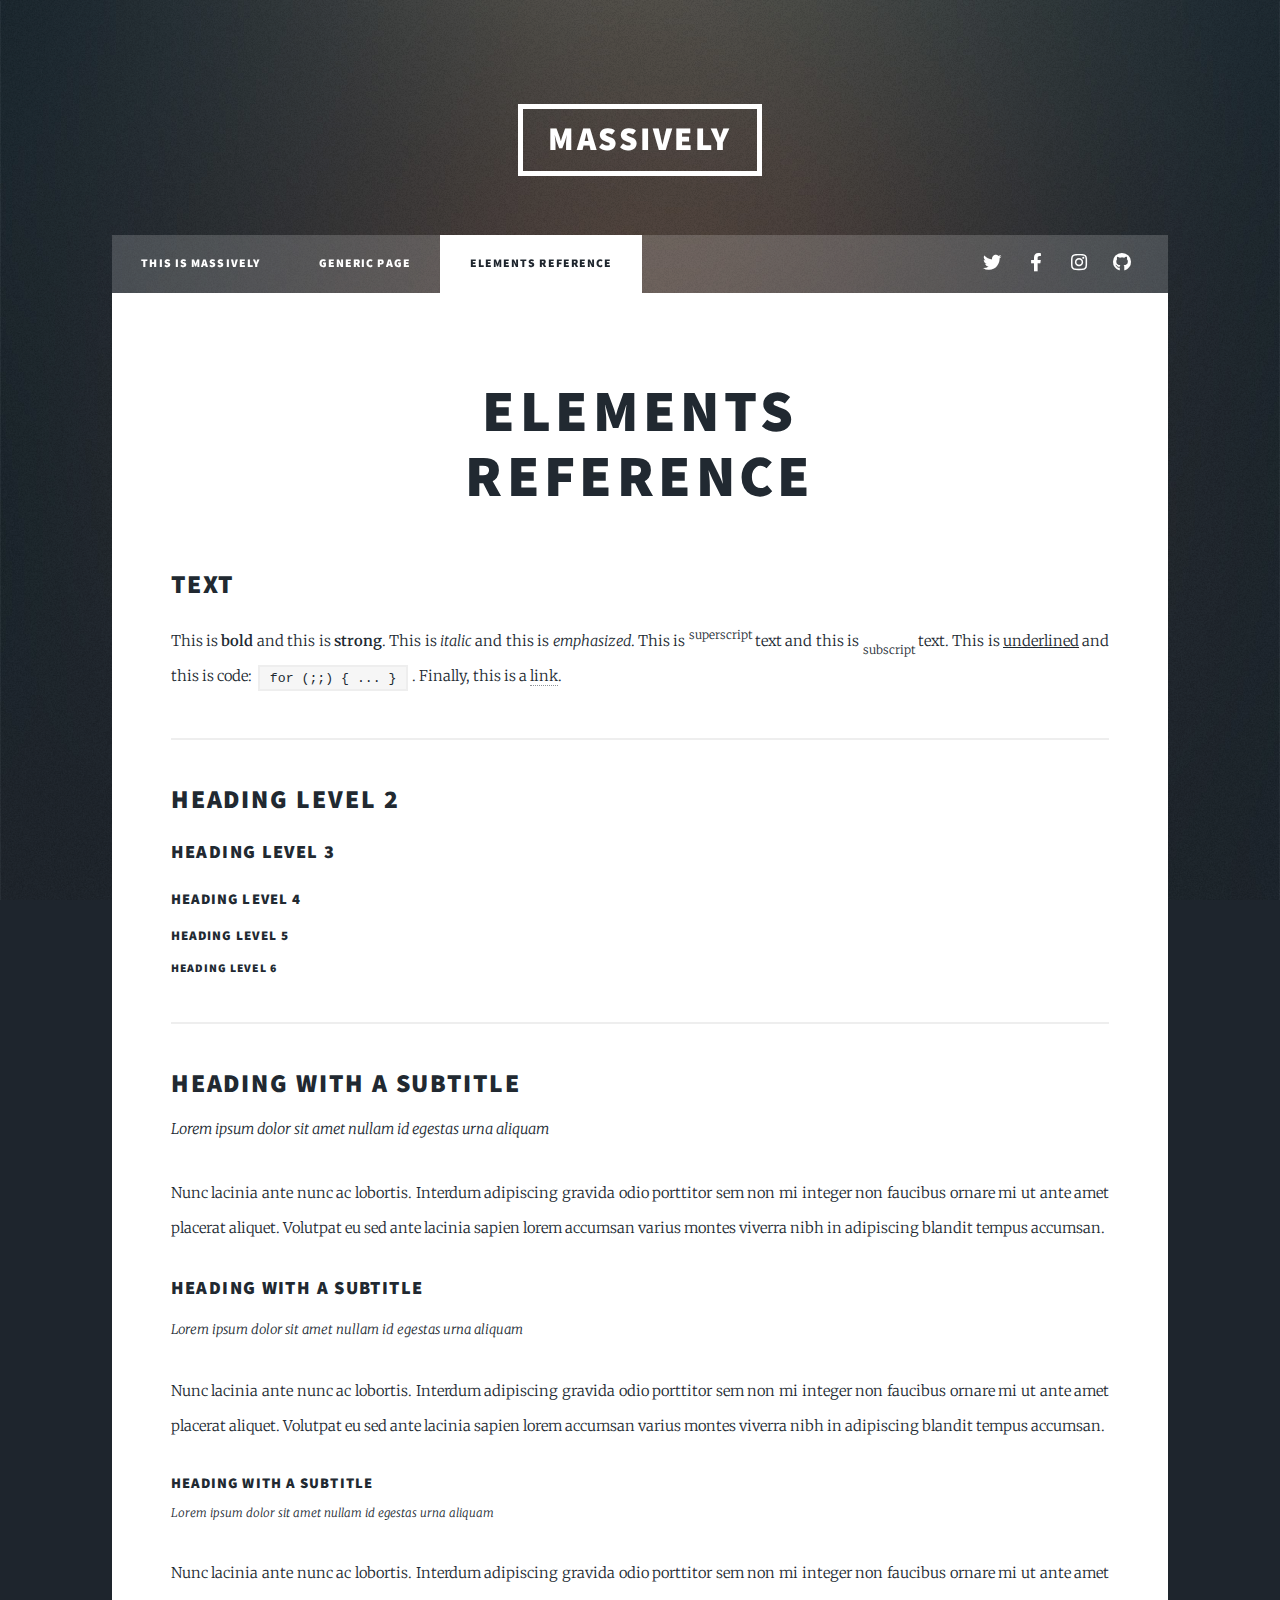
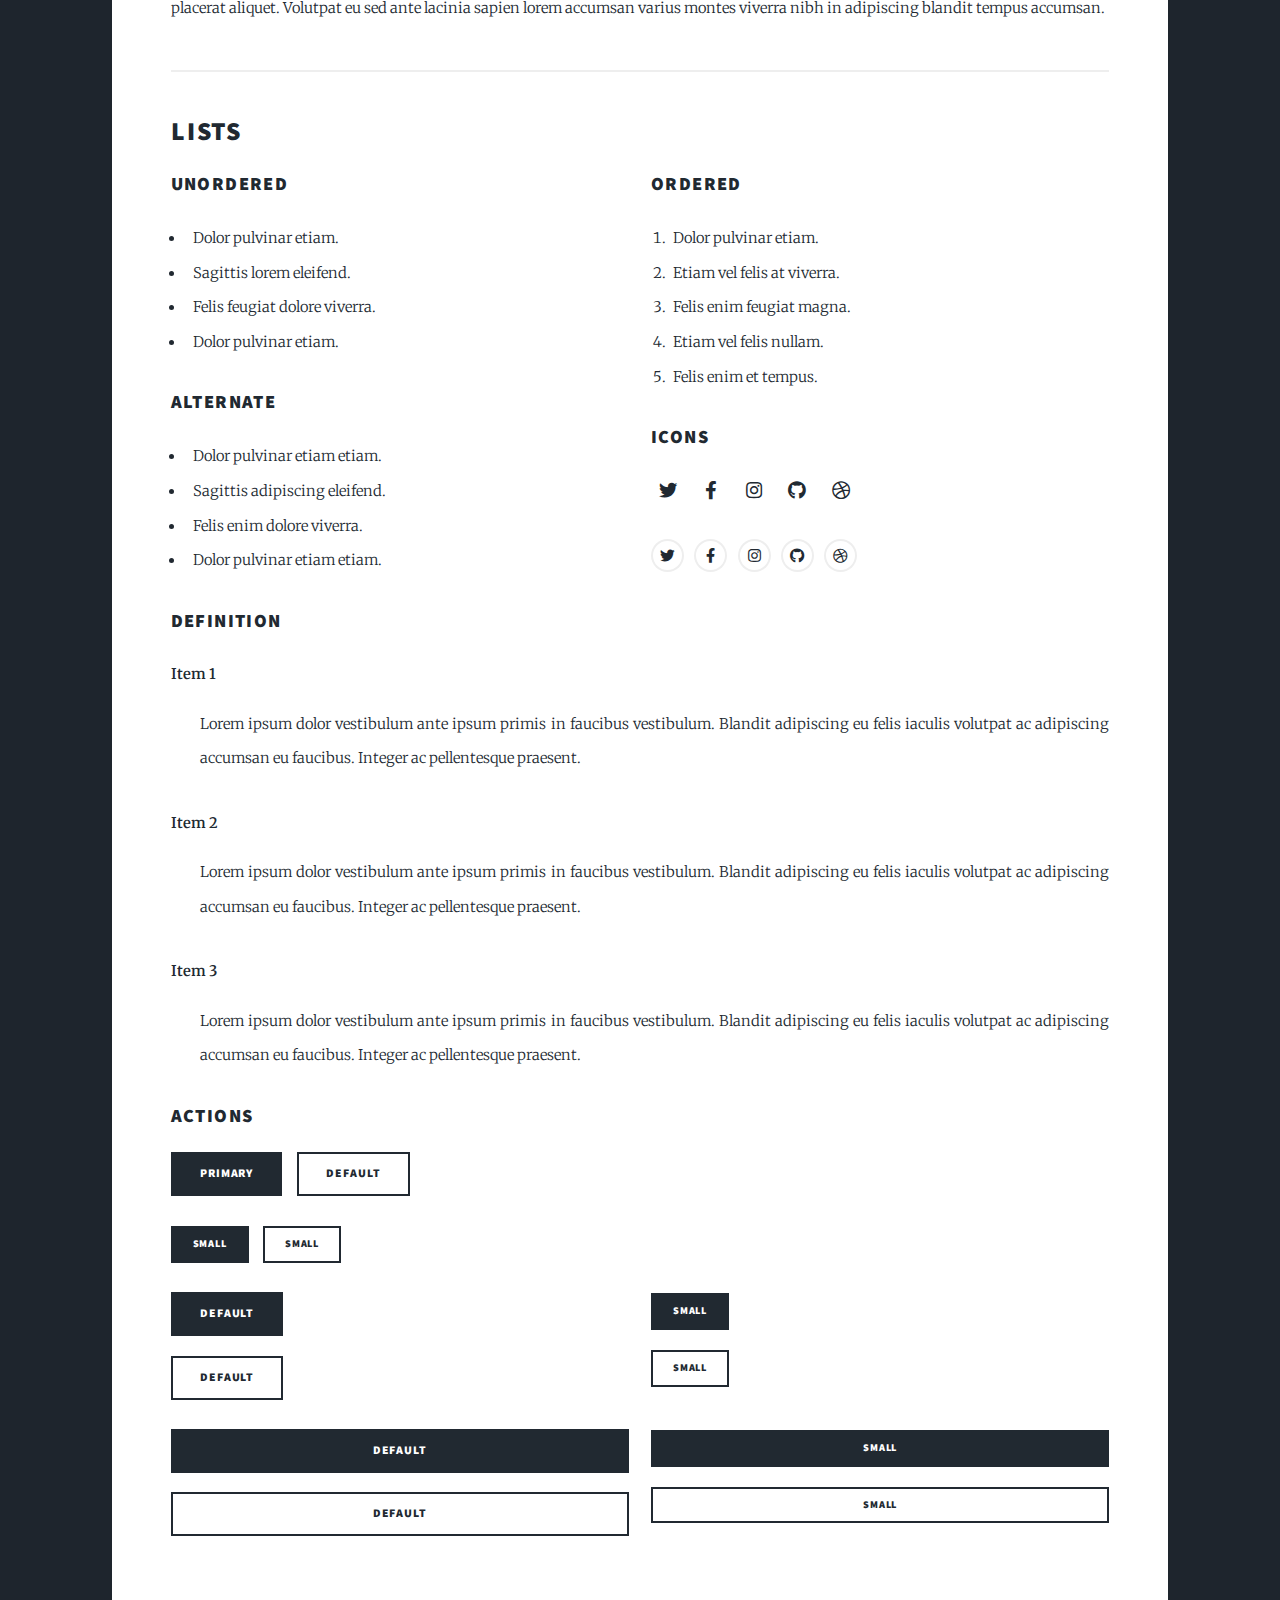
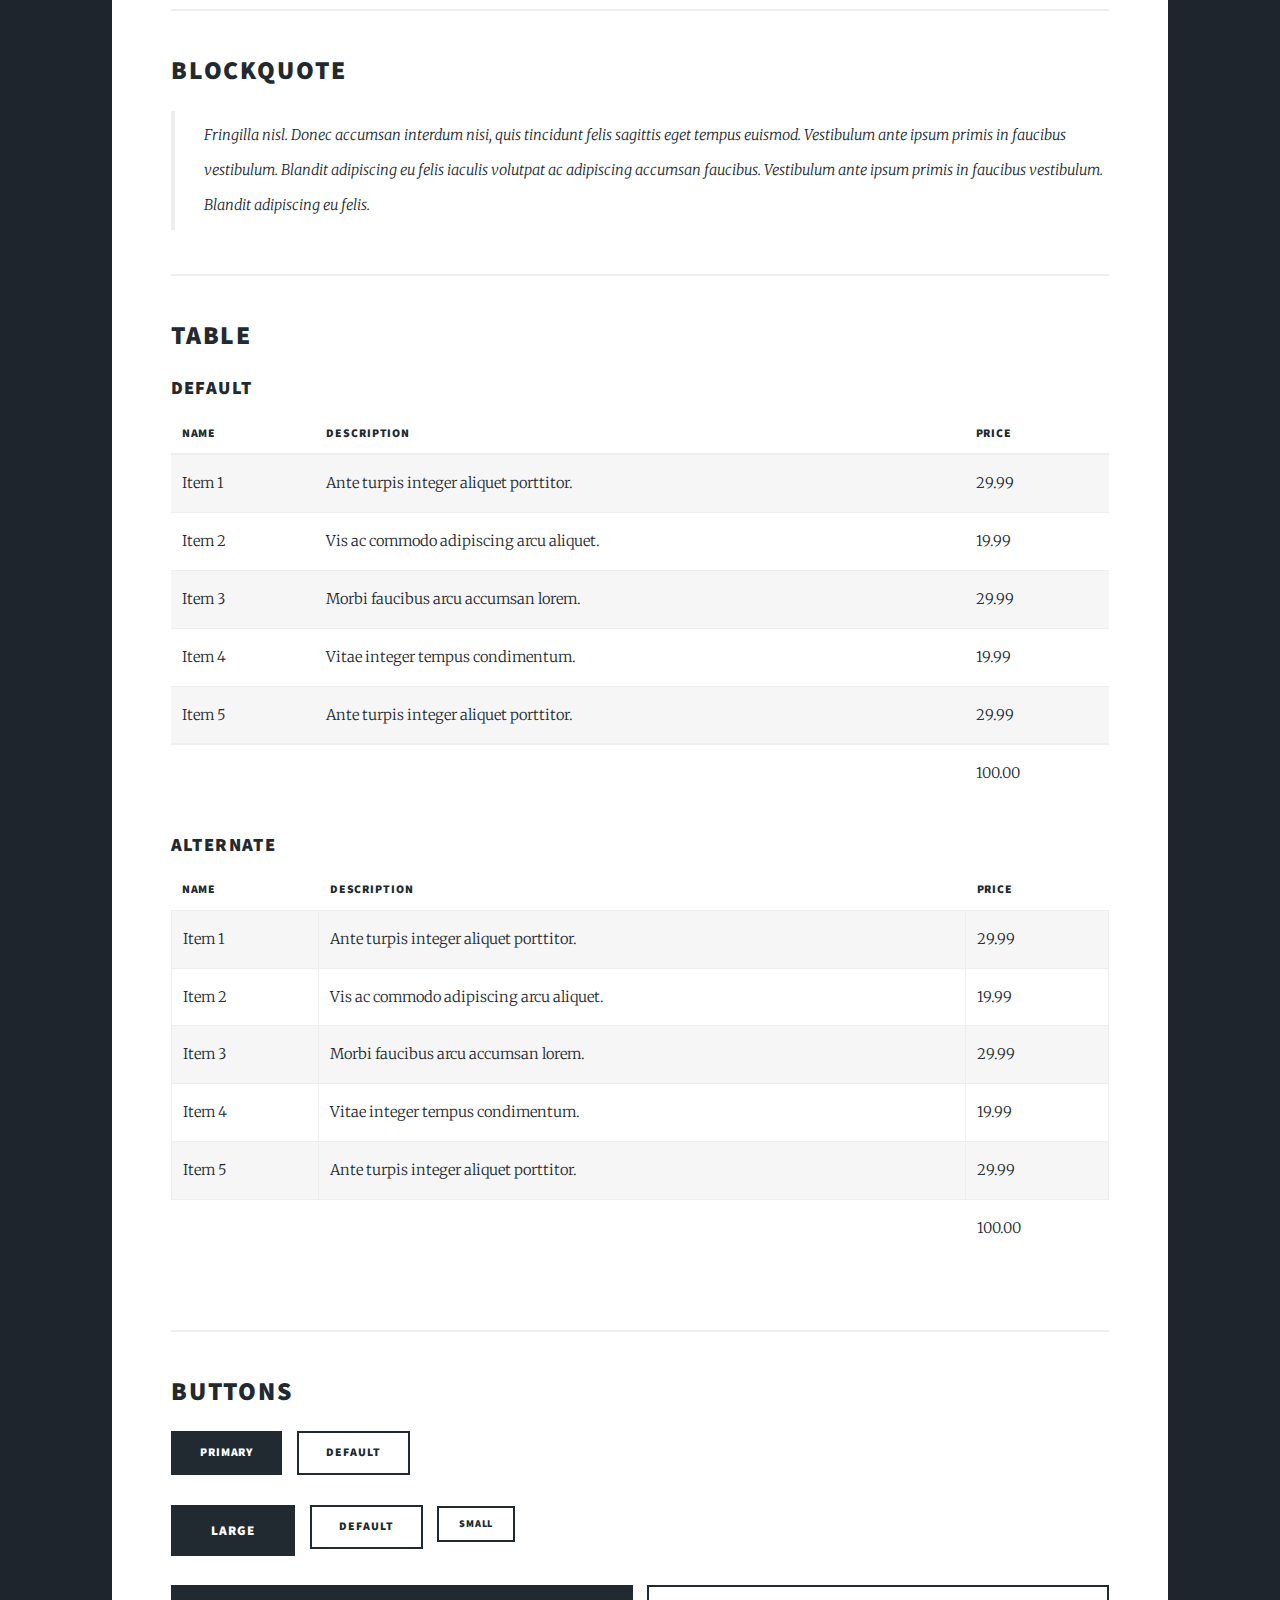
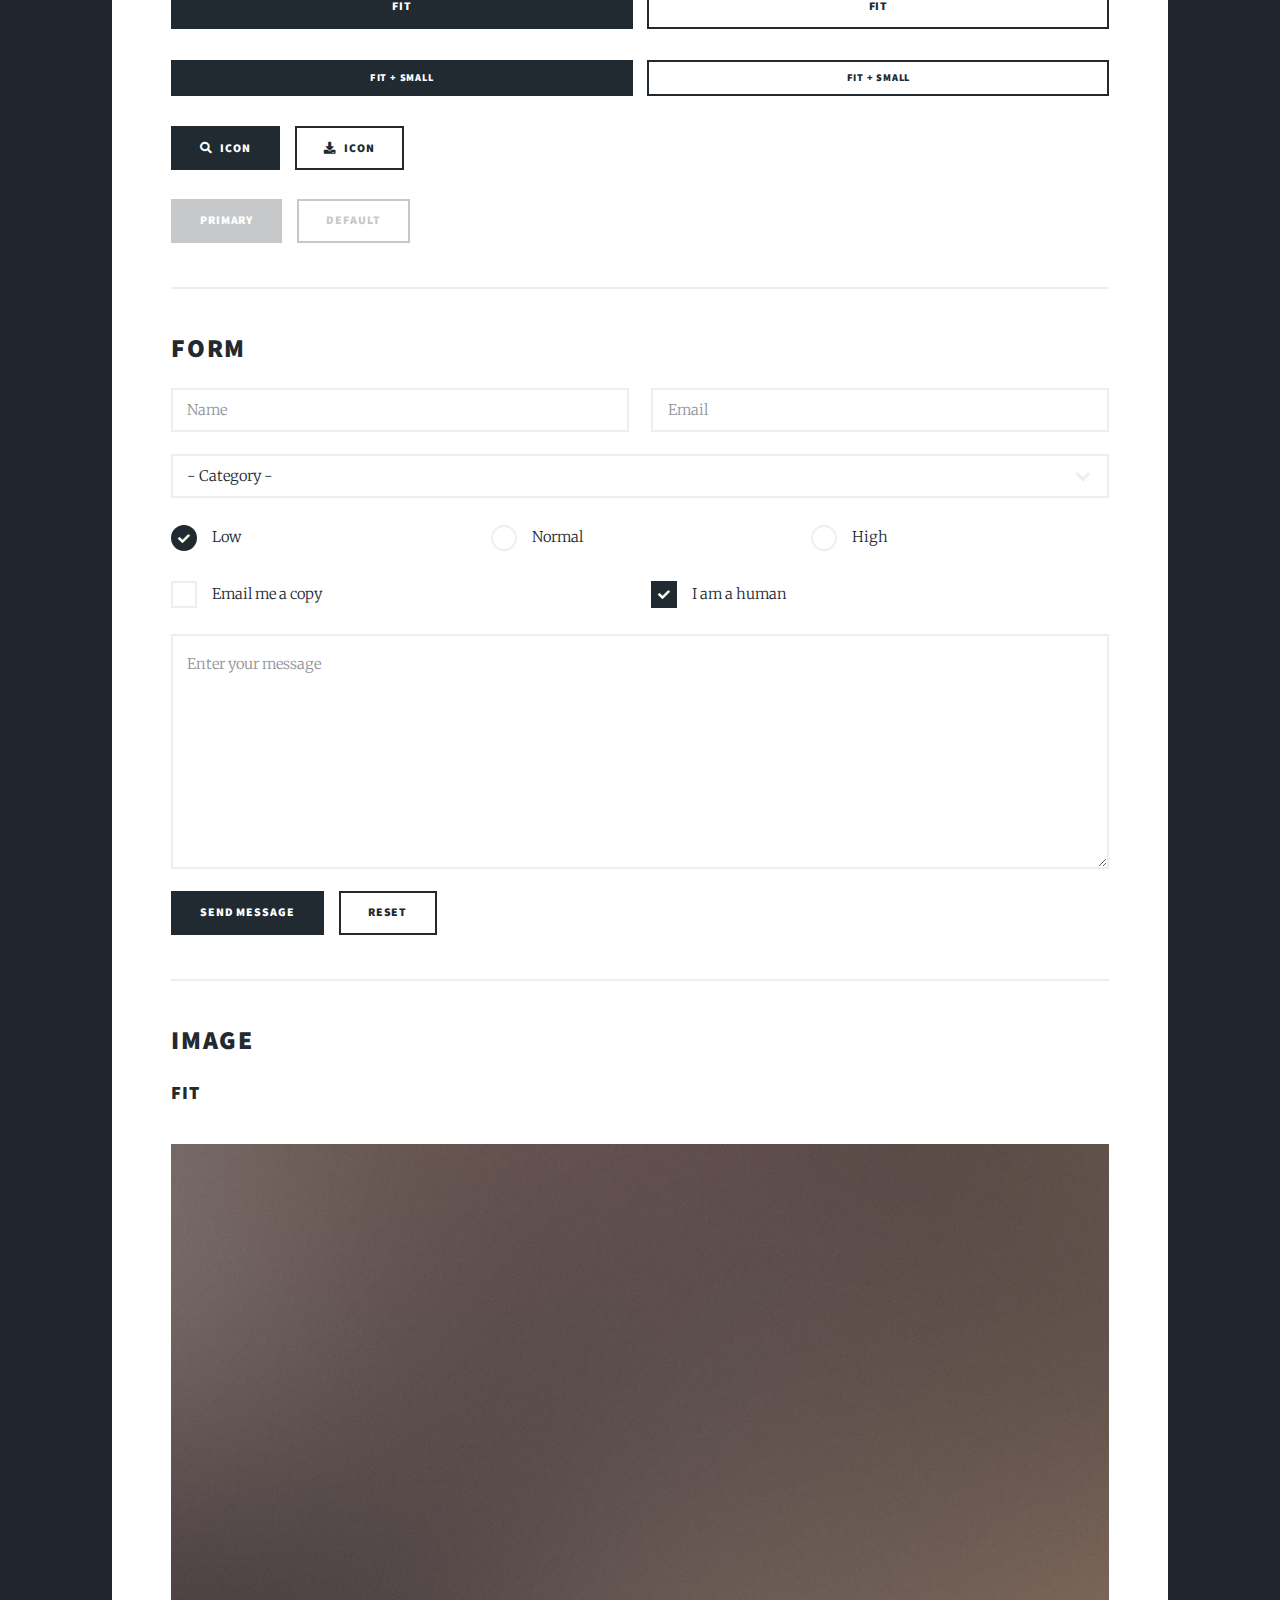
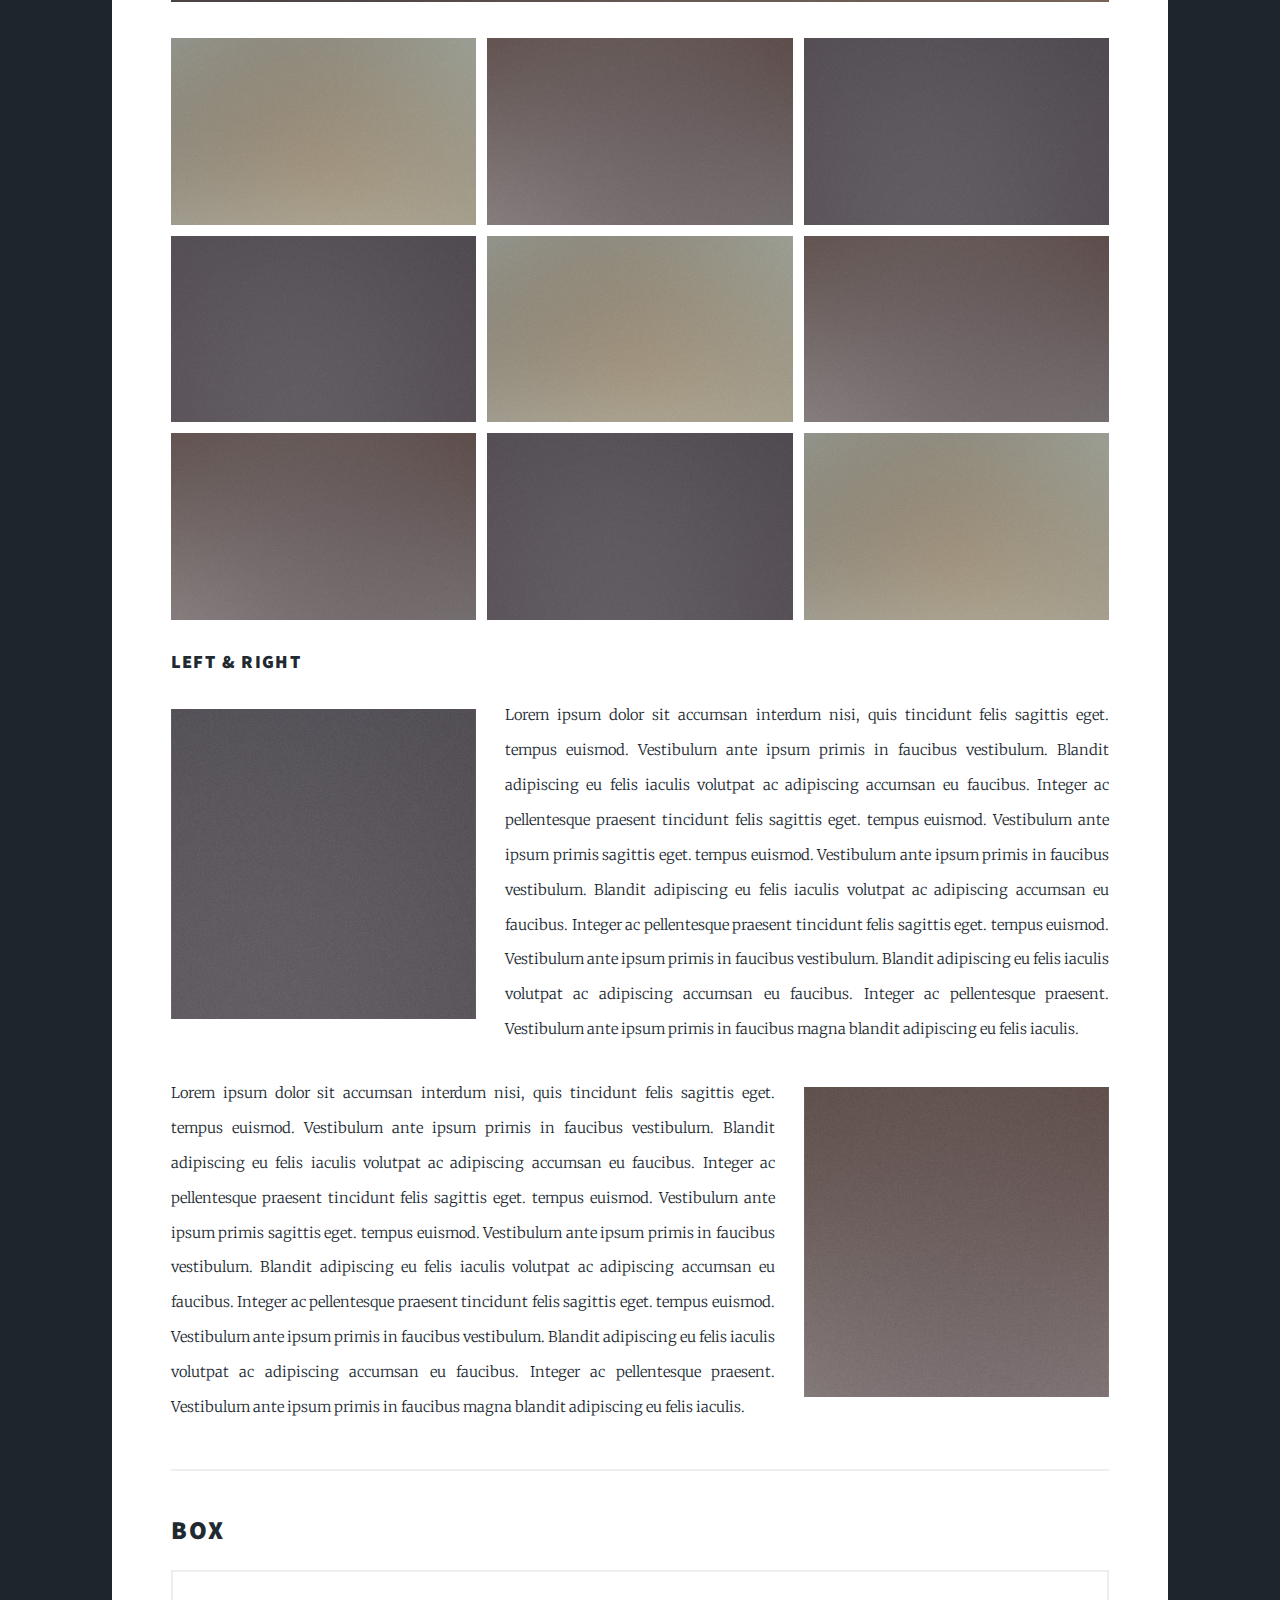
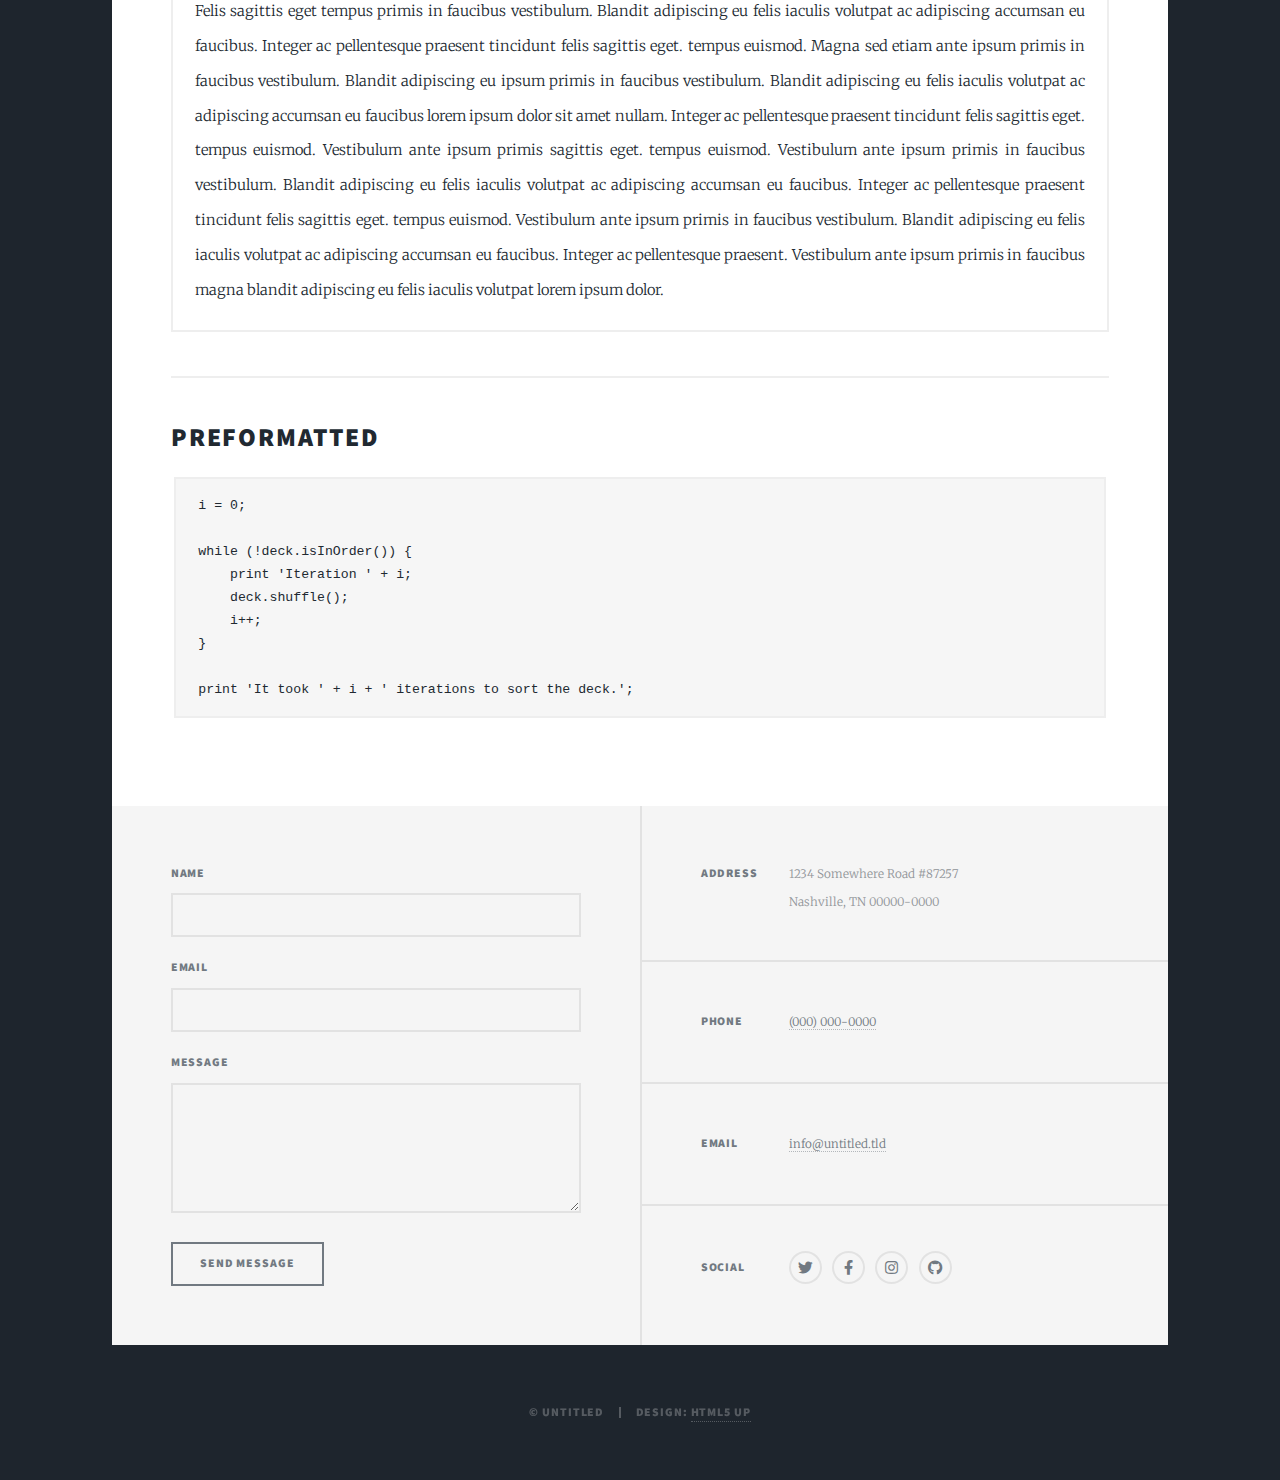
<file: elements.html>
<!DOCTYPE HTML>
<!--
	Massively by HTML5 UP
	html5up.net | @ajlkn
	Free for personal and commercial use under the CCA 3.0 license (html5up.net/license)
-->
<html>
	<head>
		<title>Elements Reference - Massively by HTML5 UP</title>
		<meta charset="utf-8" />
		<meta name="viewport" content="width=device-width, initial-scale=1, user-scalable=no" />
		<link rel="stylesheet" href="assets/css/main.css" />
		<noscript><link rel="stylesheet" href="assets/css/noscript.css" /></noscript>
	</head>
	<body class="is-preload">

		<!-- Wrapper -->
			<div id="wrapper">

				<!-- Header -->
					<header id="header">
						<a href="index.html" class="logo">Massively</a>
					</header>

				<!-- Nav -->
					<nav id="nav">
						<ul class="links">
							<li><a href="index.html">This is Massively</a></li>
							<li><a href="generic.html">Generic Page</a></li>
							<li class="active"><a href="elements.html">Elements Reference</a></li>
						</ul>
						<ul class="icons">
							<li><a href="#" class="icon brands fa-twitter"><span class="label">Twitter</span></a></li>
							<li><a href="#" class="icon brands fa-facebook-f"><span class="label">Facebook</span></a></li>
							<li><a href="#" class="icon brands fa-instagram"><span class="label">Instagram</span></a></li>
							<li><a href="#" class="icon brands fa-github"><span class="label">GitHub</span></a></li>
						</ul>
					</nav>

				<!-- Main -->
					<div id="main">

						<!-- Post -->
							<section class="post">
								<header class="major">
									<h1>Elements<br />
									Reference</h1>
								</header>

								<!-- Text stuff -->
									<h2>Text</h2>
									<p>This is <b>bold</b> and this is <strong>strong</strong>. This is <i>italic</i> and this is <em>emphasized</em>.
									This is <sup>superscript</sup> text and this is <sub>subscript</sub> text.
									This is <u>underlined</u> and this is code: <code>for (;;) { ... }</code>.
									Finally, this is a <a href="#">link</a>.</p>
									<hr />
									<h2>Heading Level 2</h2>
									<h3>Heading Level 3</h3>
									<h4>Heading Level 4</h4>
									<h5>Heading Level 5</h5>
									<h6>Heading Level 6</h6>
									<hr />
									<header>
										<h2>Heading with a Subtitle</h2>
										<p>Lorem ipsum dolor sit amet nullam id egestas urna aliquam</p>
									</header>
									<p>Nunc lacinia ante nunc ac lobortis. Interdum adipiscing gravida odio porttitor sem non mi integer non faucibus ornare mi ut ante amet placerat aliquet. Volutpat eu sed ante lacinia sapien lorem accumsan varius montes viverra nibh in adipiscing blandit tempus accumsan.</p>
									<header>
										<h3>Heading with a Subtitle</h3>
										<p>Lorem ipsum dolor sit amet nullam id egestas urna aliquam</p>
									</header>
									<p>Nunc lacinia ante nunc ac lobortis. Interdum adipiscing gravida odio porttitor sem non mi integer non faucibus ornare mi ut ante amet placerat aliquet. Volutpat eu sed ante lacinia sapien lorem accumsan varius montes viverra nibh in adipiscing blandit tempus accumsan.</p>
									<header>
										<h4>Heading with a Subtitle</h4>
										<p>Lorem ipsum dolor sit amet nullam id egestas urna aliquam</p>
									</header>
									<p>Nunc lacinia ante nunc ac lobortis. Interdum adipiscing gravida odio porttitor sem non mi integer non faucibus ornare mi ut ante amet placerat aliquet. Volutpat eu sed ante lacinia sapien lorem accumsan varius montes viverra nibh in adipiscing blandit tempus accumsan.</p>

									<hr />

								<!-- Lists -->
									<h2>Lists</h2>
									<div class="row">
										<div class="col-6 col-12-small">

											<h3>Unordered</h3>
											<ul>
												<li>Dolor pulvinar etiam.</li>
												<li>Sagittis lorem eleifend.</li>
												<li>Felis feugiat dolore viverra.</li>
												<li>Dolor pulvinar etiam.</li>
											</ul>

											<h3>Alternate</h3>
											<ul class="alt">
												<li>Dolor pulvinar etiam etiam.</li>
												<li>Sagittis adipiscing eleifend.</li>
												<li>Felis enim dolore viverra.</li>
												<li>Dolor pulvinar etiam etiam.</li>
											</ul>

										</div>
										<div class="col-6 col-12-small">

											<h3>Ordered</h3>
											<ol>
												<li>Dolor pulvinar etiam.</li>
												<li>Etiam vel felis at viverra.</li>
												<li>Felis enim feugiat magna.</li>
												<li>Etiam vel felis nullam.</li>
												<li>Felis enim et tempus.</li>
											</ol>

											<h3>Icons</h3>
											<ul class="icons">
												<li><a href="#" class="icon brands fa-twitter"><span class="label">Twitter</span></a></li>
												<li><a href="#" class="icon brands fa-facebook-f"><span class="label">Facebook</span></a></li>
												<li><a href="#" class="icon brands fa-instagram"><span class="label">Instagram</span></a></li>
												<li><a href="#" class="icon brands fa-github"><span class="label">Github</span></a></li>
												<li><a href="#" class="icon brands fa-dribbble"><span class="label">Dribbble</span></a></li>
											</ul>
											<ul class="icons alt">
												<li><a href="#" class="icon brands alt fa-twitter"><span class="label">Twitter</span></a></li>
												<li><a href="#" class="icon brands alt fa-facebook-f"><span class="label">Facebook</span></a></li>
												<li><a href="#" class="icon brands alt fa-instagram"><span class="label">Instagram</span></a></li>
												<li><a href="#" class="icon brands alt fa-github"><span class="label">Github</span></a></li>
												<li><a href="#" class="icon brands alt fa-dribbble"><span class="label">Dribbble</span></a></li>
											</ul>

										</div>
									</div>
									<h3>Definition</h3>
									<dl>
										<dt>Item 1</dt>
										<dd>
											<p>Lorem ipsum dolor vestibulum ante ipsum primis in faucibus vestibulum. Blandit adipiscing eu felis iaculis volutpat ac adipiscing accumsan eu faucibus. Integer ac pellentesque praesent.</p>
										</dd>
										<dt>Item 2</dt>
										<dd>
											<p>Lorem ipsum dolor vestibulum ante ipsum primis in faucibus vestibulum. Blandit adipiscing eu felis iaculis volutpat ac adipiscing accumsan eu faucibus. Integer ac pellentesque praesent.</p>
										</dd>
										<dt>Item 3</dt>
										<dd>
											<p>Lorem ipsum dolor vestibulum ante ipsum primis in faucibus vestibulum. Blandit adipiscing eu felis iaculis volutpat ac adipiscing accumsan eu faucibus. Integer ac pellentesque praesent.</p>
										</dd>
									</dl>

									<h3>Actions</h3>
									<ul class="actions">
										<li><a href="#" class="button primary">Primary</a></li>
										<li><a href="#" class="button">Default</a></li>
									</ul>
									<ul class="actions small">
										<li><a href="#" class="button primary small">Small</a></li>
										<li><a href="#" class="button small">Small</a></li>
									</ul>
									<div class="row">
										<div class="col-6 col-12-small">
											<ul class="actions stacked">
												<li><a href="#" class="button primary">Default</a></li>
												<li><a href="#" class="button">Default</a></li>
											</ul>
										</div>
										<div class="col-6 col-12-small">
											<ul class="actions stacked">
												<li><a href="#" class="button primary small">Small</a></li>
												<li><a href="#" class="button small">Small</a></li>
											</ul>
										</div>
									</div>
									<div class="row">
										<div class="col-6 col-12-small">
											<ul class="actions stacked">
												<li><a href="#" class="button primary fit">Default</a></li>
												<li><a href="#" class="button fit">Default</a></li>
											</ul>
										</div>
										<div class="col-6 col-12-small">
											<ul class="actions stacked">
												<li><a href="#" class="button primary small fit">Small</a></li>
												<li><a href="#" class="button small fit">Small</a></li>
											</ul>
										</div>
									</div>

									<hr />

								<!-- Blockquote -->
									<h2>Blockquote</h2>
									<blockquote>Fringilla nisl. Donec accumsan interdum nisi, quis tincidunt felis sagittis eget tempus euismod. Vestibulum ante ipsum primis in faucibus vestibulum. Blandit adipiscing eu felis iaculis volutpat ac adipiscing accumsan faucibus. Vestibulum ante ipsum primis in faucibus vestibulum. Blandit adipiscing eu felis.</blockquote>

									<hr />

								<!-- Table -->
									<h2>Table</h2>

									<h3>Default</h3>
									<div class="table-wrapper">
										<table>
											<thead>
												<tr>
													<th>Name</th>
													<th>Description</th>
													<th>Price</th>
												</tr>
											</thead>
											<tbody>
												<tr>
													<td>Item 1</td>
													<td>Ante turpis integer aliquet porttitor.</td>
													<td>29.99</td>
												</tr>
												<tr>
													<td>Item 2</td>
													<td>Vis ac commodo adipiscing arcu aliquet.</td>
													<td>19.99</td>
												</tr>
												<tr>
													<td>Item 3</td>
													<td> Morbi faucibus arcu accumsan lorem.</td>
													<td>29.99</td>
												</tr>
												<tr>
													<td>Item 4</td>
													<td>Vitae integer tempus condimentum.</td>
													<td>19.99</td>
												</tr>
												<tr>
													<td>Item 5</td>
													<td>Ante turpis integer aliquet porttitor.</td>
													<td>29.99</td>
												</tr>
											</tbody>
											<tfoot>
												<tr>
													<td colspan="2"></td>
													<td>100.00</td>
												</tr>
											</tfoot>
										</table>
									</div>

									<h3>Alternate</h3>
									<div class="table-wrapper">
										<table class="alt">
											<thead>
												<tr>
													<th>Name</th>
													<th>Description</th>
													<th>Price</th>
												</tr>
											</thead>
											<tbody>
												<tr>
													<td>Item 1</td>
													<td>Ante turpis integer aliquet porttitor.</td>
													<td>29.99</td>
												</tr>
												<tr>
													<td>Item 2</td>
													<td>Vis ac commodo adipiscing arcu aliquet.</td>
													<td>19.99</td>
												</tr>
												<tr>
													<td>Item 3</td>
													<td> Morbi faucibus arcu accumsan lorem.</td>
													<td>29.99</td>
												</tr>
												<tr>
													<td>Item 4</td>
													<td>Vitae integer tempus condimentum.</td>
													<td>19.99</td>
												</tr>
												<tr>
													<td>Item 5</td>
													<td>Ante turpis integer aliquet porttitor.</td>
													<td>29.99</td>
												</tr>
											</tbody>
											<tfoot>
												<tr>
													<td colspan="2"></td>
													<td>100.00</td>
												</tr>
											</tfoot>
										</table>
									</div>

									<hr />

								<!-- Buttons -->
									<h2>Buttons</h2>
									<ul class="actions">
										<li><a href="#" class="button primary">Primary</a></li>
										<li><a href="#" class="button">Default</a></li>
									</ul>
									<ul class="actions">
										<li><a href="#" class="button primary large">Large</a></li>
										<li><a href="#" class="button">Default</a></li>
										<li><a href="#" class="button small">Small</a></li>
									</ul>
									<ul class="actions fit">
										<li><a href="#" class="button primary fit">Fit</a></li>
										<li><a href="#" class="button fit">Fit</a></li>
									</ul>
									<ul class="actions fit small">
										<li><a href="#" class="button primary fit small">Fit + Small</a></li>
										<li><a href="#" class="button fit small">Fit + Small</a></li>
									</ul>
									<ul class="actions">
										<li><a href="#" class="button primary icon solid fa-search">Icon</a></li>
										<li><a href="#" class="button icon solid fa-download">Icon</a></li>
									</ul>
									<ul class="actions">
										<li><span class="button primary disabled">Primary</span></li>
										<li><span class="button disabled">Default</span></li>
									</ul>

									<hr />

								<!-- Form -->
									<h2>Form</h2>

									<form method="post" action="#">
										<div class="row gtr-uniform">
											<div class="col-6 col-12-xsmall">
												<input type="text" name="demo-name" id="demo-name" value="" placeholder="Name" />
											</div>
											<div class="col-6 col-12-xsmall">
												<input type="email" name="demo-email" id="demo-email" value="" placeholder="Email" />
											</div>
											<!-- Break -->
											<div class="col-12">
												<select name="demo-category" id="demo-category">
													<option value="">- Category -</option>
													<option value="1">Manufacturing</option>
													<option value="1">Shipping</option>
													<option value="1">Administration</option>
													<option value="1">Human Resources</option>
												</select>
											</div>
											<!-- Break -->
											<div class="col-4 col-12-small">
												<input type="radio" id="demo-priority-low" name="demo-priority" checked>
												<label for="demo-priority-low">Low</label>
											</div>
											<div class="col-4 col-12-small">
												<input type="radio" id="demo-priority-normal" name="demo-priority">
												<label for="demo-priority-normal">Normal</label>
											</div>
											<div class="col-4 col-12-small">
												<input type="radio" id="demo-priority-high" name="demo-priority">
												<label for="demo-priority-high">High</label>
											</div>
											<!-- Break -->
											<div class="col-6 col-12-small">
												<input type="checkbox" id="demo-copy" name="demo-copy">
												<label for="demo-copy">Email me a copy</label>
											</div>
											<div class="col-6 col-12-small">
												<input type="checkbox" id="demo-human" name="demo-human" checked>
												<label for="demo-human">I am a human</label>
											</div>
											<!-- Break -->
											<div class="col-12">
												<textarea name="demo-message" id="demo-message" placeholder="Enter your message" rows="6"></textarea>
											</div>
											<!-- Break -->
											<div class="col-12">
												<ul class="actions">
													<li><input type="submit" value="Send Message" class="primary" /></li>
													<li><input type="reset" value="Reset" /></li>
												</ul>
											</div>
										</div>
									</form>

									<hr />

								<!-- Image -->
									<h2>Image</h2>

									<h3>Fit</h3>
									<span class="image fit"><img src="images/pic01.jpg" alt="" /></span>
									<div class="box alt">
										<div class="row gtr-50 gtr-uniform">
											<div class="col-4"><span class="image fit"><img src="images/pic02.jpg" alt="" /></span></div>
											<div class="col-4"><span class="image fit"><img src="images/pic03.jpg" alt="" /></span></div>
											<div class="col-4"><span class="image fit"><img src="images/pic04.jpg" alt="" /></span></div>
											<!-- Break -->
											<div class="col-4"><span class="image fit"><img src="images/pic04.jpg" alt="" /></span></div>
											<div class="col-4"><span class="image fit"><img src="images/pic02.jpg" alt="" /></span></div>
											<div class="col-4"><span class="image fit"><img src="images/pic03.jpg" alt="" /></span></div>
											<!-- Break -->
											<div class="col-4"><span class="image fit"><img src="images/pic03.jpg" alt="" /></span></div>
											<div class="col-4"><span class="image fit"><img src="images/pic04.jpg" alt="" /></span></div>
											<div class="col-4"><span class="image fit"><img src="images/pic02.jpg" alt="" /></span></div>
										</div>
									</div>

									<h3>Left &amp; Right</h3>
									<p><span class="image left"><img src="images/pic08.jpg" alt="" /></span>Lorem ipsum dolor sit accumsan interdum nisi, quis tincidunt felis sagittis eget. tempus euismod. Vestibulum ante ipsum primis in faucibus vestibulum. Blandit adipiscing eu felis iaculis volutpat ac adipiscing accumsan eu faucibus. Integer ac pellentesque praesent tincidunt felis sagittis eget. tempus euismod. Vestibulum ante ipsum primis sagittis eget. tempus euismod. Vestibulum ante ipsum primis in faucibus vestibulum. Blandit adipiscing eu felis iaculis volutpat ac adipiscing accumsan eu faucibus. Integer ac pellentesque praesent tincidunt felis sagittis eget. tempus euismod. Vestibulum ante ipsum primis in faucibus vestibulum. Blandit adipiscing eu felis iaculis volutpat ac adipiscing accumsan eu faucibus. Integer ac pellentesque praesent. Vestibulum ante ipsum primis in faucibus magna blandit adipiscing eu felis iaculis.</p>
									<p><span class="image right"><img src="images/pic09.jpg" alt="" /></span>Lorem ipsum dolor sit accumsan interdum nisi, quis tincidunt felis sagittis eget. tempus euismod. Vestibulum ante ipsum primis in faucibus vestibulum. Blandit adipiscing eu felis iaculis volutpat ac adipiscing accumsan eu faucibus. Integer ac pellentesque praesent tincidunt felis sagittis eget. tempus euismod. Vestibulum ante ipsum primis sagittis eget. tempus euismod. Vestibulum ante ipsum primis in faucibus vestibulum. Blandit adipiscing eu felis iaculis volutpat ac adipiscing accumsan eu faucibus. Integer ac pellentesque praesent tincidunt felis sagittis eget. tempus euismod. Vestibulum ante ipsum primis in faucibus vestibulum. Blandit adipiscing eu felis iaculis volutpat ac adipiscing accumsan eu faucibus. Integer ac pellentesque praesent. Vestibulum ante ipsum primis in faucibus magna blandit adipiscing eu felis iaculis.</p>

									<hr />

								<!-- Box -->
									<h2>Box</h2>
									<div class="box">
										<p>Felis sagittis eget tempus primis in faucibus vestibulum. Blandit adipiscing eu felis iaculis volutpat ac adipiscing accumsan eu faucibus. Integer ac pellentesque praesent tincidunt felis sagittis eget. tempus euismod. Magna sed etiam ante ipsum primis in faucibus vestibulum. Blandit adipiscing eu ipsum primis in faucibus vestibulum. Blandit adipiscing eu felis iaculis volutpat ac adipiscing accumsan eu faucibus lorem ipsum dolor sit amet nullam. Integer ac pellentesque praesent tincidunt felis sagittis eget. tempus euismod. Vestibulum ante ipsum primis sagittis eget. tempus euismod. Vestibulum ante ipsum primis in faucibus vestibulum. Blandit adipiscing eu felis iaculis volutpat ac adipiscing accumsan eu faucibus. Integer ac pellentesque praesent tincidunt felis sagittis eget. tempus euismod. Vestibulum ante ipsum primis in faucibus vestibulum. Blandit adipiscing eu felis iaculis volutpat ac adipiscing accumsan eu faucibus. Integer ac pellentesque praesent. Vestibulum ante ipsum primis in faucibus magna blandit adipiscing eu felis iaculis volutpat lorem ipsum dolor.</p>
									</div>

									<hr />

								<!-- Preformatted Code -->
									<h2>Preformatted</h2>
									<pre><code>i = 0;

while (!deck.isInOrder()) {
    print 'Iteration ' + i;
    deck.shuffle();
    i++;
}

print 'It took ' + i + ' iterations to sort the deck.';
</code></pre>

							</section>

					</div>

				<!-- Footer -->
					<footer id="footer">
						<section>
							<form method="post" action="#">
								<div class="fields">
									<div class="field">
										<label for="name">Name</label>
										<input type="text" name="name" id="name" />
									</div>
									<div class="field">
										<label for="email">Email</label>
										<input type="text" name="email" id="email" />
									</div>
									<div class="field">
										<label for="message">Message</label>
										<textarea name="message" id="message" rows="3"></textarea>
									</div>
								</div>
								<ul class="actions">
									<li><input type="submit" value="Send Message" /></li>
								</ul>
							</form>
						</section>
						<section class="split contact">
							<section class="alt">
								<h3>Address</h3>
								<p>1234 Somewhere Road #87257<br />
								Nashville, TN 00000-0000</p>
							</section>
							<section>
								<h3>Phone</h3>
								<p><a href="#">(000) 000-0000</a></p>
							</section>
							<section>
								<h3>Email</h3>
								<p><a href="#">info@untitled.tld</a></p>
							</section>
							<section>
								<h3>Social</h3>
								<ul class="icons alt">
									<li><a href="#" class="icon brands alt fa-twitter"><span class="label">Twitter</span></a></li>
									<li><a href="#" class="icon brands alt fa-facebook-f"><span class="label">Facebook</span></a></li>
									<li><a href="#" class="icon brands alt fa-instagram"><span class="label">Instagram</span></a></li>
									<li><a href="#" class="icon brands alt fa-github"><span class="label">GitHub</span></a></li>
								</ul>
							</section>
						</section>
					</footer>

				<!-- Copyright -->
					<div id="copyright">
						<ul><li>&copy; Untitled</li><li>Design: <a href="https://html5up.net">HTML5 UP</a></li></ul>
					</div>

			</div>

		<!-- Scripts -->
			<script src="assets/js/jquery.min.js"></script>
			<script src="assets/js/jquery.scrollex.min.js"></script>
			<script src="assets/js/jquery.scrolly.min.js"></script>
			<script src="assets/js/browser.min.js"></script>
			<script src="assets/js/breakpoints.min.js"></script>
			<script src="assets/js/util.js"></script>
			<script src="assets/js/main.js"></script>

	</body>
</html>
</file>
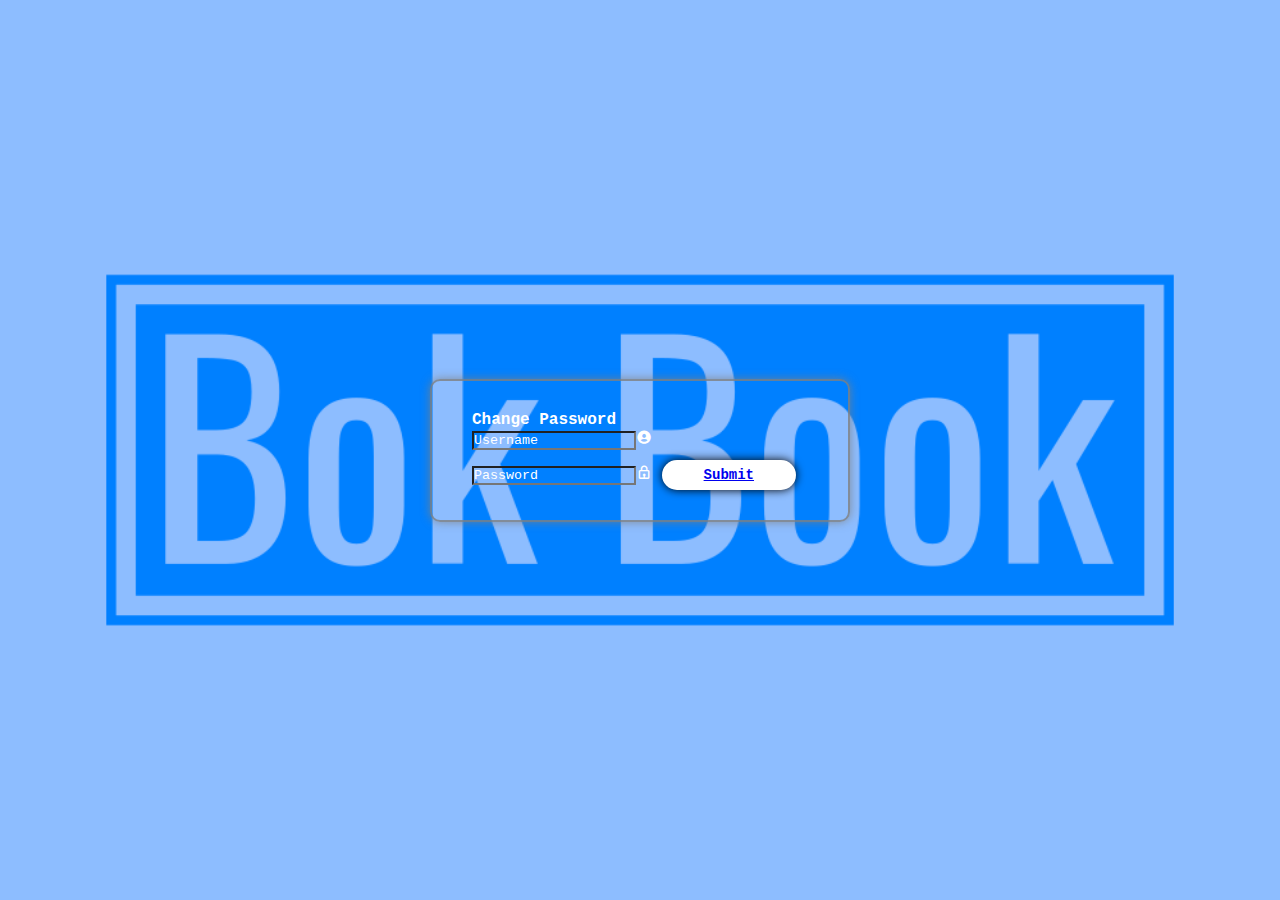
<file: FPminiproj.html>
<!DOCTYPE html>
<html lang="en">
<head>
    <meta charset="UTF-8">
    <meta name="viewport" content="width=device-width, initial-scale=1.0">
    <title>Forgot Password</title>
    <link rel="stylesheet" href="FPminiproj.css">
    <link href='https://unpkg.com/boxicons@2.1.4/css/boxicons.min.css' rel='stylesheet'>
    <link href="https://cdn.jsdelivr.net/npm/bootstrap@5.3.2/dist/css/bootstrap.min.css" rel="stylesheet" integrity="sha384-T3c6CoIi6uLrA9TneNEoa7RxnatzjcDSCmG1MXxSR1GAsXEV/Dwwykc2MPK8M2HN" crossorigin="anonymous">
</head>
<body>
    <div class="forgot">
        <form action="">
            <h1>Change Password</h1>
            <div class="input-box">
                <input type="text" placeholder="Username" required><i class='bx bxs-user-circle'></i>
                </div>
            <div class="input-box">
                <input type="password" placeholder="Password" id="pass" required><i class='bx bx-lock'></i>
                <button type="submit" class="btn"><a href="MiniP1.html">Submit</button></a>
                      </div>
                    </div>
                  </div>
            </div>
    </div>
    <script src="https://code.jquery.com/jquery-3.3.1.slim.min.js" integrity="sha384-q8i/X+965DzO0rT7abK41JStQIAqVgRVzpbzo5smXKp4YfRvH+8abtTE1Pi6jizo" crossorigin="anonymous"></script>
    <script src="https://cdn.jsdelivr.net/npm/popper.js@1.14.7/dist/umd/popper.min.js" integrity="sha384-UO2eT0CpHqdSJQ6hJty5KVphtPhzWj9WO1clHTMGa3JDZwrnQq4sF86dIHNDz0W1" crossorigin="anonymous"></script>
    <script src="https://cdn.jsdelivr.net/npm/bootstrap@4.3.1/dist/js/bootstrap.min.js" integrity="sha384-JjSmVgyd0p3pXB1rRibZUAYoIIy6OrQ6VrjIEaFf/nJGzIxFDsf4x0xIM+B07jRM" crossorigin="anonymous"></script>
</body>
</html>
</file>
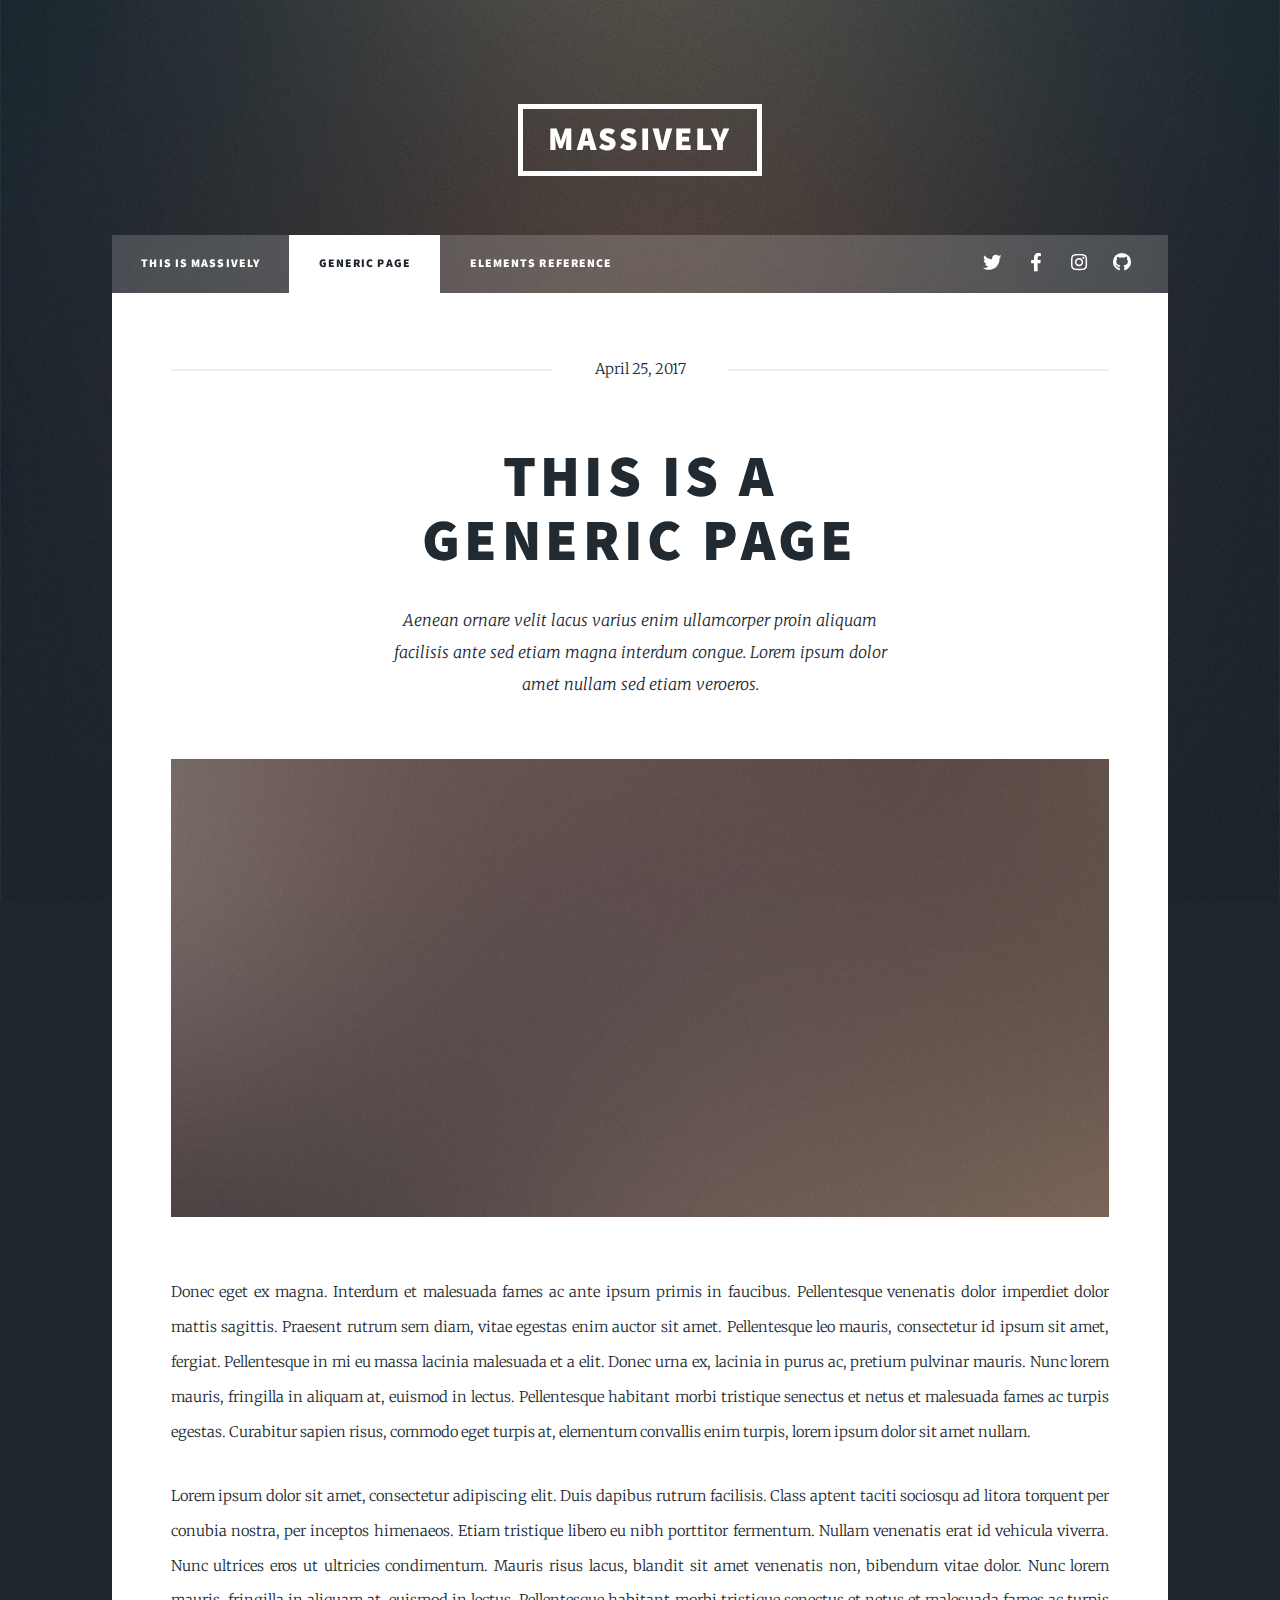
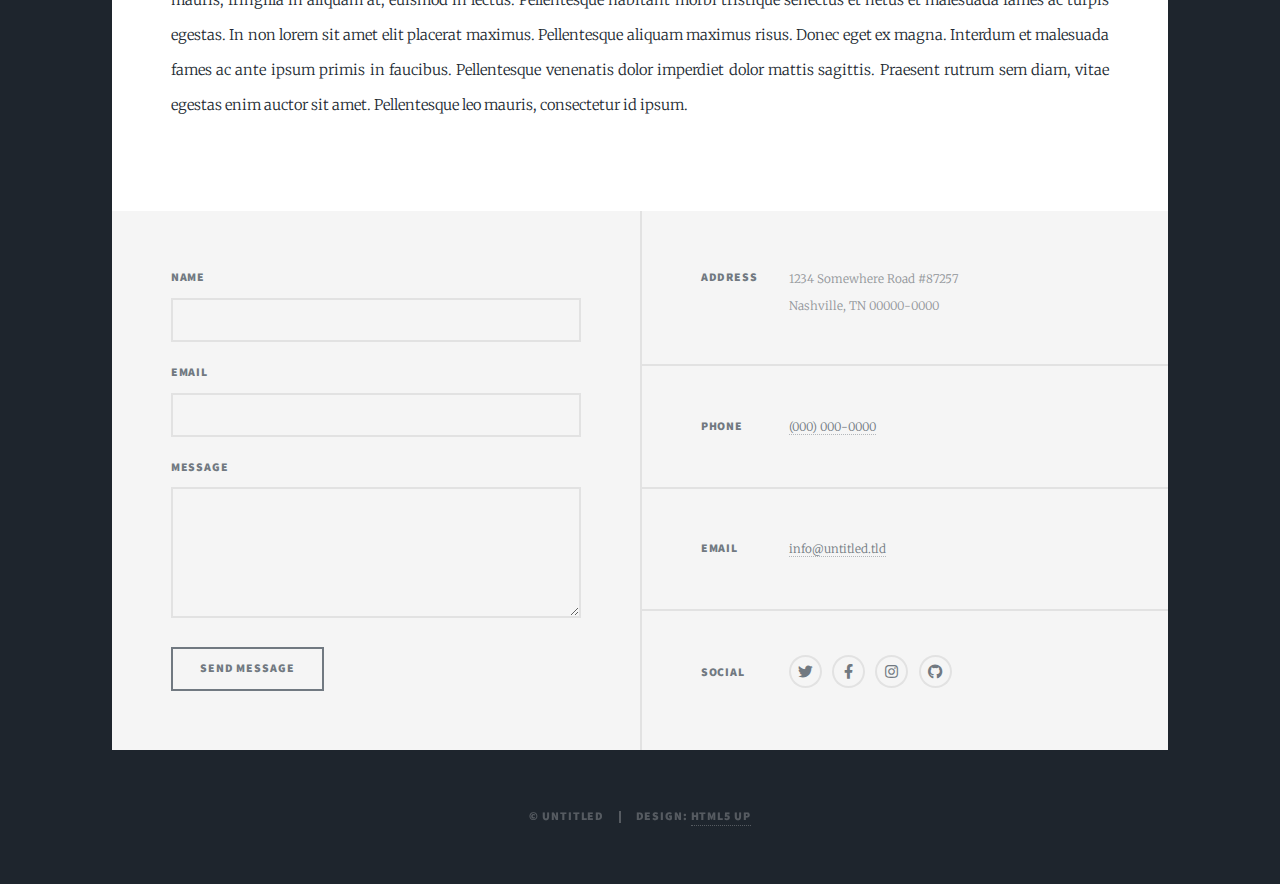
<file: generic.html>
<!DOCTYPE HTML>
<!--
	Massively by HTML5 UP
	html5up.net | @ajlkn
	Free for personal and commercial use under the CCA 3.0 license (html5up.net/license)
-->
<html>
	<head>
		<title>Generic Page - Massively by HTML5 UP</title>
		<meta charset="utf-8" />
		<meta name="viewport" content="width=device-width, initial-scale=1, user-scalable=no" />
		<link rel="stylesheet" href="assets/css/main.css" />
		<noscript><link rel="stylesheet" href="assets/css/noscript.css" /></noscript>
	</head>
	<body class="is-preload">

		<!-- Wrapper -->
			<div id="wrapper">

				<!-- Header -->
					<header id="header">
						<a href="index.html" class="logo">Massively</a>
					</header>

				<!-- Nav -->
					<nav id="nav">
						<ul class="links">
							<li><a href="index.html">This is Massively</a></li>
							<li class="active"><a href="generic.html">Generic Page</a></li>
							<li><a href="elements.html">Elements Reference</a></li>
						</ul>
						<ul class="icons">
							<li><a href="#" class="icon brands fa-twitter"><span class="label">Twitter</span></a></li>
							<li><a href="#" class="icon brands fa-facebook-f"><span class="label">Facebook</span></a></li>
							<li><a href="#" class="icon brands fa-instagram"><span class="label">Instagram</span></a></li>
							<li><a href="#" class="icon brands fa-github"><span class="label">GitHub</span></a></li>
						</ul>
					</nav>

				<!-- Main -->
					<div id="main">

						<!-- Post -->
							<section class="post">
								<header class="major">
									<span class="date">April 25, 2017</span>
									<h1>This is a<br />
									Generic Page</h1>
									<p>Aenean ornare velit lacus varius enim ullamcorper proin aliquam<br />
									facilisis ante sed etiam magna interdum congue. Lorem ipsum dolor<br />
									amet nullam sed etiam veroeros.</p>
								</header>
								<div class="image main"><img src="images/pic01.jpg" alt="" /></div>
								<p>Donec eget ex magna. Interdum et malesuada fames ac ante ipsum primis in faucibus. Pellentesque venenatis dolor imperdiet dolor mattis sagittis. Praesent rutrum sem diam, vitae egestas enim auctor sit amet. Pellentesque leo mauris, consectetur id ipsum sit amet, fergiat. Pellentesque in mi eu massa lacinia malesuada et a elit. Donec urna ex, lacinia in purus ac, pretium pulvinar mauris. Nunc lorem mauris, fringilla in aliquam at, euismod in lectus. Pellentesque habitant morbi tristique senectus et netus et malesuada fames ac turpis egestas. Curabitur sapien risus, commodo eget turpis at, elementum convallis enim turpis, lorem ipsum dolor sit amet nullam.</p>
								<p>Lorem ipsum dolor sit amet, consectetur adipiscing elit. Duis dapibus rutrum facilisis. Class aptent taciti sociosqu ad litora torquent per conubia nostra, per inceptos himenaeos. Etiam tristique libero eu nibh porttitor fermentum. Nullam venenatis erat id vehicula viverra. Nunc ultrices eros ut ultricies condimentum. Mauris risus lacus, blandit sit amet venenatis non, bibendum vitae dolor. Nunc lorem mauris, fringilla in aliquam at, euismod in lectus. Pellentesque habitant morbi tristique senectus et netus et malesuada fames ac turpis egestas. In non lorem sit amet elit placerat maximus. Pellentesque aliquam maximus risus. Donec eget ex magna. Interdum et malesuada fames ac ante ipsum primis in faucibus. Pellentesque venenatis dolor imperdiet dolor mattis sagittis. Praesent rutrum sem diam, vitae egestas enim auctor sit amet. Pellentesque leo mauris, consectetur id ipsum.</p>
							</section>

					</div>

				<!-- Footer -->
					<footer id="footer">
						<section>
							<form method="post" action="#">
								<div class="fields">
									<div class="field">
										<label for="name">Name</label>
										<input type="text" name="name" id="name" />
									</div>
									<div class="field">
										<label for="email">Email</label>
										<input type="text" name="email" id="email" />
									</div>
									<div class="field">
										<label for="message">Message</label>
										<textarea name="message" id="message" rows="3"></textarea>
									</div>
								</div>
								<ul class="actions">
									<li><input type="submit" value="Send Message" /></li>
								</ul>
							</form>
						</section>
						<section class="split contact">
							<section class="alt">
								<h3>Address</h3>
								<p>1234 Somewhere Road #87257<br />
								Nashville, TN 00000-0000</p>
							</section>
							<section>
								<h3>Phone</h3>
								<p><a href="#">(000) 000-0000</a></p>
							</section>
							<section>
								<h3>Email</h3>
								<p><a href="#">info@untitled.tld</a></p>
							</section>
							<section>
								<h3>Social</h3>
								<ul class="icons alt">
									<li><a href="#" class="icon brands alt fa-twitter"><span class="label">Twitter</span></a></li>
									<li><a href="#" class="icon brands alt fa-facebook-f"><span class="label">Facebook</span></a></li>
									<li><a href="#" class="icon brands alt fa-instagram"><span class="label">Instagram</span></a></li>
									<li><a href="#" class="icon brands alt fa-github"><span class="label">GitHub</span></a></li>
								</ul>
							</section>
						</section>
					</footer>

				<!-- Copyright -->
					<div id="copyright">
						<ul><li>&copy; Untitled</li><li>Design: <a href="https://html5up.net">HTML5 UP</a></li></ul>
					</div>

			</div>

		<!-- Scripts -->
			<script src="assets/js/jquery.min.js"></script>
			<script src="assets/js/jquery.scrollex.min.js"></script>
			<script src="assets/js/jquery.scrolly.min.js"></script>
			<script src="assets/js/browser.min.js"></script>
			<script src="assets/js/breakpoints.min.js"></script>
			<script src="assets/js/util.js"></script>
			<script src="assets/js/main.js"></script>

	</body>
</html>
</file>
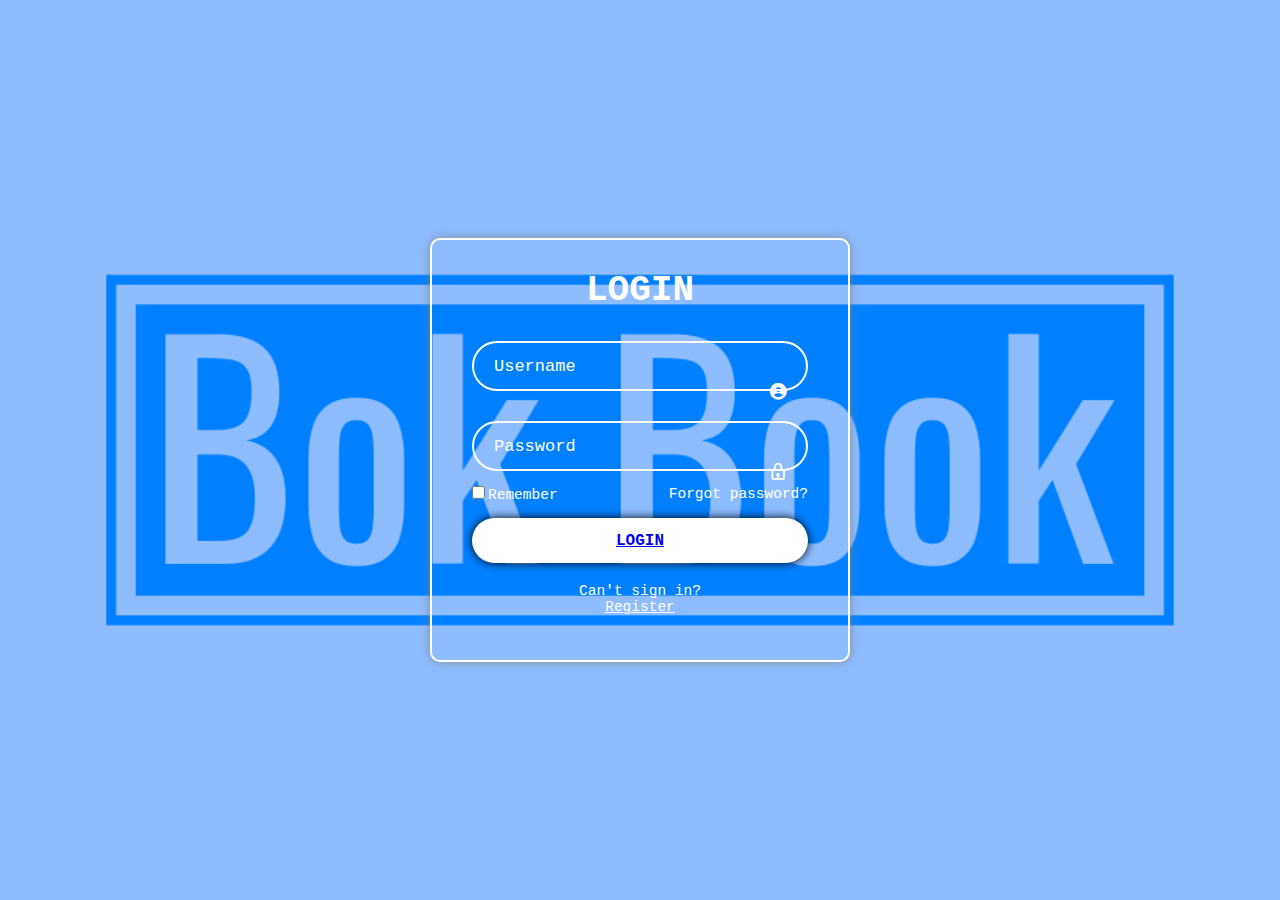
<file: MiniP1.html>
<!DOCTYPE html>
<html lang="en">
<head>
    <meta charset="UTF-8">
    <meta name="viewport" content="width=device-width, initial-scale=1.0">
    <title>LOGIN</title>
    <link rel="stylesheet" href="ministyle.css">
    <link href='https://unpkg.com/boxicons@2.1.4/css/boxicons.min.css' rel='stylesheet'>
    <link href="https://cdn.jsdelivr.net/npm/bootstrap@5.3.2/dist/css/bootstrap.min.css" rel="stylesheet" integrity="sha384-T3c6CoIi6uLrA9TneNEoa7RxnatzjcDSCmG1MXxSR1GAsXEV/Dwwykc2MPK8M2HN" crossorigin="anonymous">
</head>
<body>
      <div class="wrapper">
        <form action="">
            <h1>LOGIN</h1>
            <div class="input-box">
                <input type="text" placeholder="Username" id="user" required><i class='bx bxs-user-circle'></i>
                </div>
            <div class="input-box">
                <input type="password" placeholder="Password" id="pass1" required><i class='bx bx-lock'></i>
            </div>
            <div class="remember-forgot">
                <label><input type="checkbox">Remember</label>
                <a href="FPminiproj.html">Forgot password?</a>
            </div>
            <!-- button -->
            
           <button type="submit" class="btn"><a href="BStrapPractice1.html">LOGIN</button></a>
            
             
            <!-- Register link -->
            <div class="register-link">
                <p>Can't sign in?<br /><a href="MP1.html" style="color: white">Register</a></p>
            </div>
        </div>
    </div>
</div>
</div>
</div>
        </form>
      </div>
      <script src="https://code.jquery.com/jquery-3.3.1.slim.min.js" integrity="sha384-q8i/X+965DzO0rT7abK41JStQIAqVgRVzpbzo5smXKp4YfRvH+8abtTE1Pi6jizo" crossorigin="anonymous"></script>
    <script src="https://cdn.jsdelivr.net/npm/popper.js@1.14.7/dist/umd/popper.min.js" integrity="sha384-UO2eT0CpHqdSJQ6hJty5KVphtPhzWj9WO1clHTMGa3JDZwrnQq4sF86dIHNDz0W1" crossorigin="anonymous"></script>
    <script src="https://cdn.jsdelivr.net/npm/bootstrap@4.3.1/dist/js/bootstrap.min.js" integrity="sha384-JjSmVgyd0p3pXB1rRibZUAYoIIy6OrQ6VrjIEaFf/nJGzIxFDsf4x0xIM+B07jRM" crossorigin="anonymous"></script>
</body>
</html>
</file>
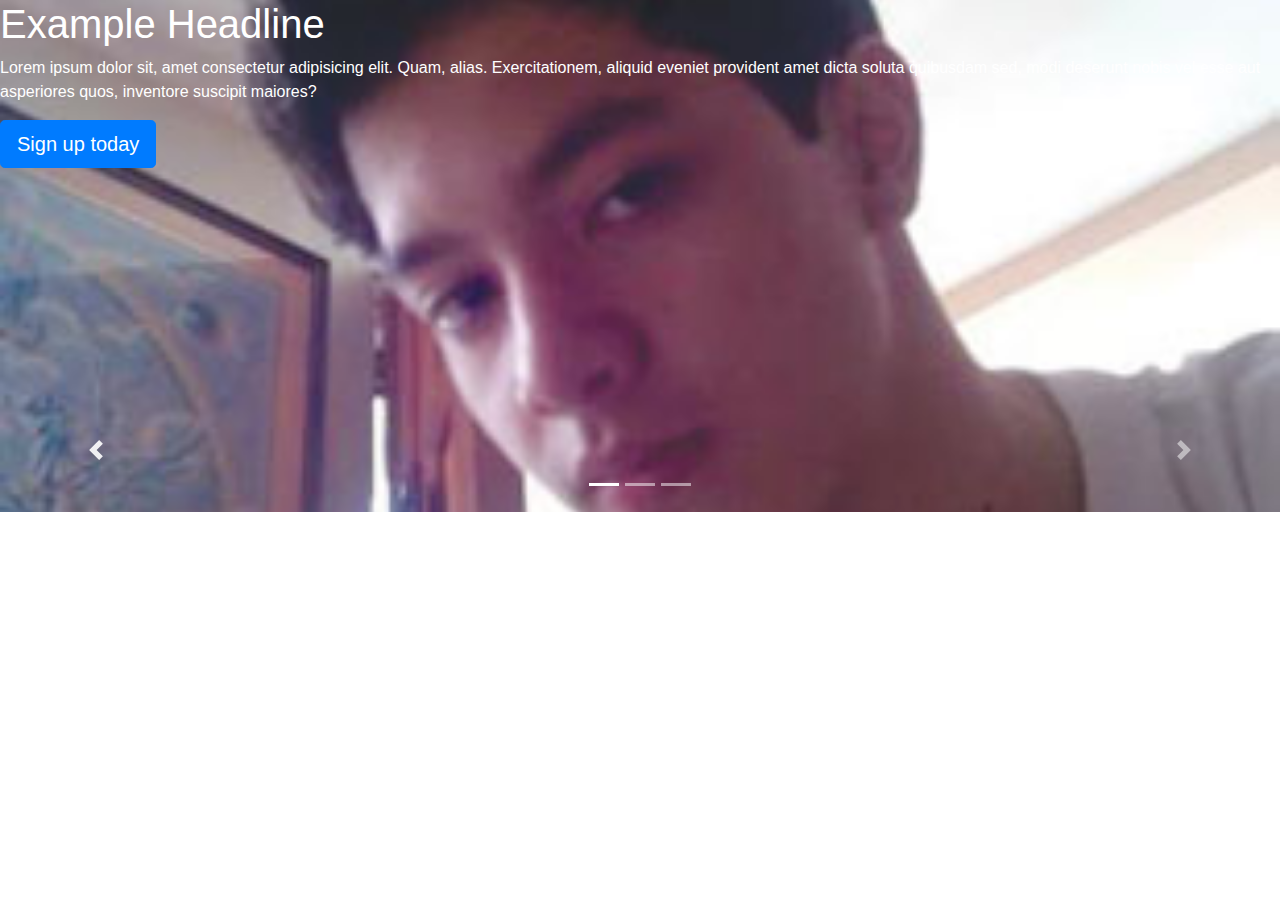
<file: modalpractice.html>
<!DOCTYPE html>
<html lang="en">
<head>
    <meta charset="UTF-8">
    <meta name="viewport" content="width=device-width, initial-scale=1">
    <title>Carousel</title>

    <link rel="stylesheet" href="modalpractice.css">
    <link rel="stylesheet" href="https://cdn.jsdelivr.net/npm/bootstrap@4.3.1/dist/css/bootstrap.min.css" integrity="sha384-ggOyR0iXCbMQv3Xipma34MD+dH/1fQ784/j6cY/iJTQUOhcWr7x9JvoRxT2MZw1T" crossorigin="anonymous">

</head>
<body>

  <style>

  .carousel-item {
   height: 32rem;
   background: #777;
   color: white;
   position: relative;  
   background-position: center;
   background-size: cover;
  }

  .container {
   position: absolute;
   margin-bottom: 0;
   margin-left: 0;
   margin-right: 0;
   padding-bottom: 50px;
  }

  .overlay-image {
    position:absolute;
    margin-bottom: 0;
    margin-left: 0;
    margin-right: 0;
    margin-top: 0;
    background-position: center;
    background-size: cover;
    opacity: 0.5;
  }
  </style>
    <div id="myCarousel" class="carousel slide" data-ride="carousel">
    <div class="carousel-inner">
        <ol class="carousel-indicators">
          <li data-target="#myCarousel" data-slide-to="0" class="active"></li>
          <li data-target="#myCarousel" data-slide-to="1"></li>
          <li data-target="#myCarousel" data-slide-to="2"></li>
        </ol>
      <div class="carousel-item active" class="overlay-image" style="background-image: url(alden.png)">
        <div class="container"></div>
          <h1>Example Headline</h1>
          <p> Lorem ipsum dolor sit, amet consectetur adipisicing elit. Quam, alias. Exercitationem, aliquid eveniet provident amet dicta soluta quibusdam sed, modi deserunt nobis vel esse aut asperiores quos, inventore suscipit maiores? </p>
          <a href="#" class="btn btn-lg btn-primary">Sign up today</a>
        </div>       
      <div class="carousel-item">
        <div class="container"></div>
          <h1>Example Headline</h1>
          <p> Lorem ipsum dolor sit, amet consectetur adipisicing elit. Quam, alias. Exercitationem, aliquid eveniet provident amet dicta soluta quibusdam sed, modi deserunt nobis vel esse aut asperiores quos, inventore suscipit maiores? </p>
          <a href="#" class="btn btn-lg btn-primary">Sign up today</a>
        </div> 
        <div class="carousel-item">
          <div class="container"></div>
            <h1>Example Headline</h1>
            <p> Lorem ipsum dolor sit, amet consectetur adipisicing elit. Quam, alias. Exercitationem, aliquid eveniet provident amet dicta soluta quibusdam sed, modi deserunt nobis vel esse aut asperiores quos, inventore suscipit maiores? </p>
            <a href="#" class="btn btn-lg btn-primary">Sign up today</a>
          </div>        
      </div>
    </div>
    <a href="#myCarousel" class="carousel-control-prev" role="button" data-slide="prev">
      <span class="sr-only">Previous</span>
      <span class="carousel-control-prev-icon" aria-hidden="true"></span>
    </a>
    <a href="#myCarousel" class="carousel-control-next" role="button" data-slide="next">
      <span class="sr-only">next</span>
      <span class="carousel-control-next-icon" aria-hidden="true"></span>
    </a>

    <script src="https://code.jquery.com/jquery-3.3.1.slim.min.js" integrity="sha384-q8i/X+965DzO0rT7abK41JStQIAqVgRVzpbzo5smXKp4YfRvH+8abtTE1Pi6jizo" crossorigin="anonymous"></script>
    <script src="https://cdn.jsdelivr.net/npm/popper.js@1.14.7/dist/umd/popper.min.js" integrity="sha384-UO2eT0CpHqdSJQ6hJty5KVphtPhzWj9WO1clHTMGa3JDZwrnQq4sF86dIHNDz0W1" crossorigin="anonymous"></script>
    <script src="https://cdn.jsdelivr.net/npm/bootstrap@4.3.1/dist/js/bootstrap.min.js" integrity="sha384-JjSmVgyd0p3pXB1rRibZUAYoIIy6OrQ6VrjIEaFf/nJGzIxFDsf4x0xIM+B07jRM" crossorigin="anonymous"></script>
  </body>
</html>
</file>
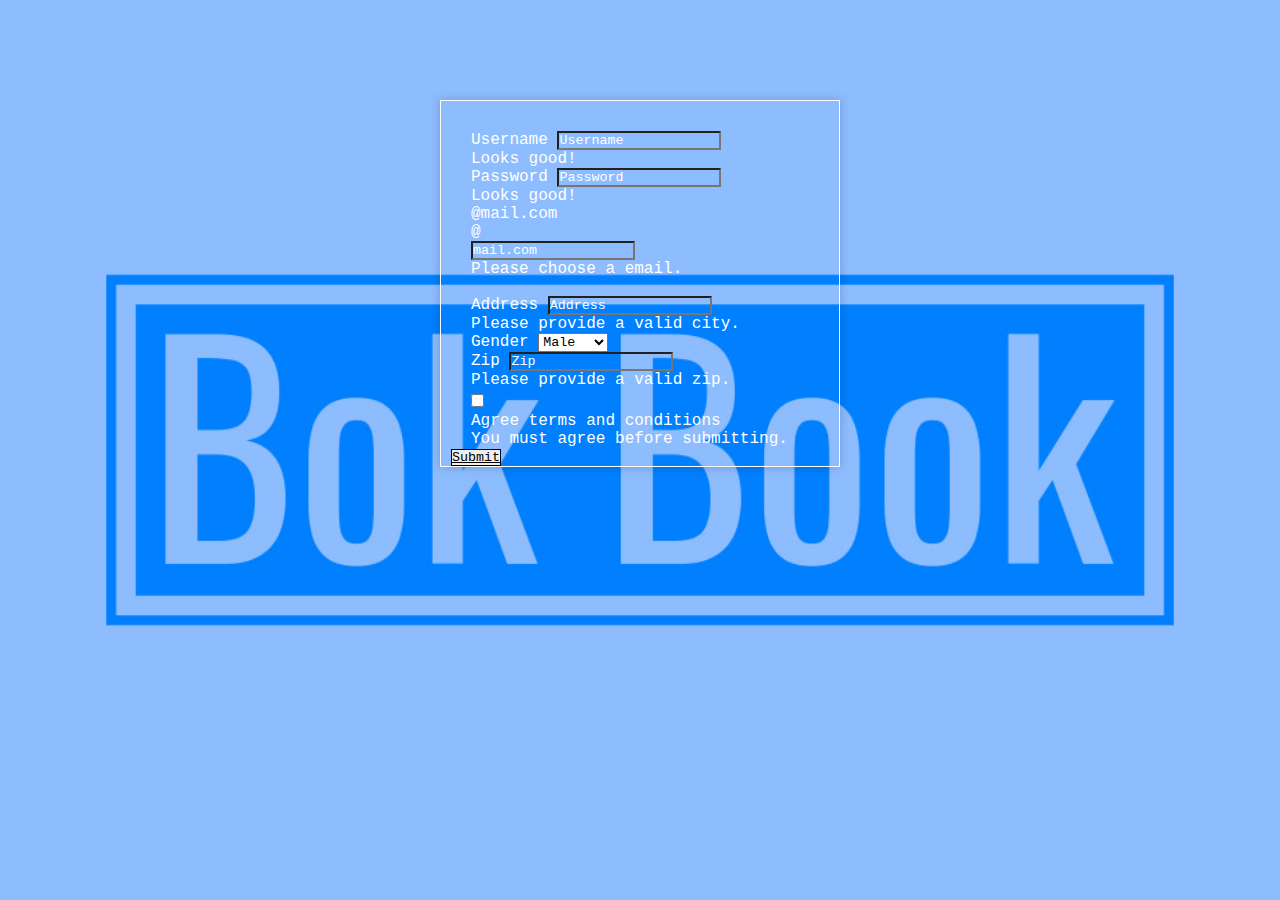
<file: MP1.html>
<!DOCTYPE html>
<html lang="en">
<head>
    <meta charset="UTF-8">
    <meta name="viewport" content="width=device-width, initial-scale=1.0">
    <title>Register</title>
    <link rel="stylesheet" href="MP1Style.css">
    <link href="https://cdn.jsdelivr.net/npm/bootstrap@5.3.2/dist/css/bootstrap.min.css" rel="stylesheet" integrity="sha384-T3c6CoIi6uLrA9TneNEoa7RxnatzjcDSCmG1MXxSR1GAsXEV/Dwwykc2MPK8M2HN" crossorigin="anonymous">
</head>
<body>
  <form class="needs-validation" novalidate>
    <div class="form-row">
      <div class="col-lg-12 mb-3">
        <label for="validationCustom01">Username</label>
        <input type="text" class="form-control" id="validationCustom01" placeholder="Username" required>
        <div class="valid-feedback">
          Looks good!
        </div>
      </div>
      <div class="col-lg-12 mb-3">
        <label for="validationCustom02">Password</label>
        <input type="password" class="form-control" id="validationCustom02" placeholder="Password" required>
        <div class="valid-feedback">
          Looks good!
        </div>
      </div>
      <div class="col-s-12 mb-5">
        <label for="validationCustomEmail">@mail.com</label>
        <div class="input-group">
          <div class="input-group-prepend">
            <span class="input-group-text" id="inputGroupPrepend">@</span>
          </div>
          <input type="text" class="form-control" id="validationCustomEmail" placeholder="mail.com" aria-describedby="inputGroupPrepend" required>
          <div class="invalid-feedback">
            Please choose a email.
          </div>
          <br/>
         
        <div class="col-lg-12">
      <div class="col-lg-12 mt-4">
        <label for="validationCustom03">Address</label>
        <input type="text" class="form-control" id="validationCustom03" placeholder="Address" required>
        <div class="invalid-feedback">
          Please provide a valid city.
        </div>
      </div>
      <div class="col-lg-12 mt-3 mb-3">
        <label for="validationCustom04" id="validationCustom04">Gender</label>
        <select id="Gender">
          <div>
          <option value="Male">Male</option>
          <option value="Female">Female</option></div>
        </select>
      </div>
      <div class="col-md-9">
        <label for="validationCustom05">Zip</label>
        <input type="text" class="form-control" id="validationCustom05" placeholder="Zip" required>
        <div class="invalid-feedback">
          Please provide a valid zip.
        </div>
        <div class="form-group">
          <div class="form-check">
            <input class="form-check-input" type="checkbox" value="" id="invalidCheck" required>
            <label class="form-check-label" for="invalidCheck">
              <p>Agree terms and conditions</p>
            </label>
            <div class="invalid-feedback">
              You must agree before submitting.
            </div>
            <button class="btn btn-light" type="submit" id="submit">Submit</button>
      </div>
    </div>
      </div>
    </div>
  </div>
</div>
</div>
    
  </form>

  
  <script>
    // Example starter JavaScript for disabling form submissions if there are invalid fields
    (function() {
      'use strict';
      window.addEventListener('load', function() {
        // Fetch all the forms we want to apply custom Bootstrap validation styles to
        var forms = document.getElementsByClassName('needs-validation');
        // Loop over them and prevent submission
        var validation = Array.prototype.filter.call(forms, function(form) {
          form.addEventListener('submit', function(event) {
            if (form.checkValidity() === false) {
              event.preventDefault();
              event.stopPropagation();
            }
            form.classList.add('was-validated');
          }, false);
        });
      }, false);
    })();
    </script>
</body>
</html>
</file>
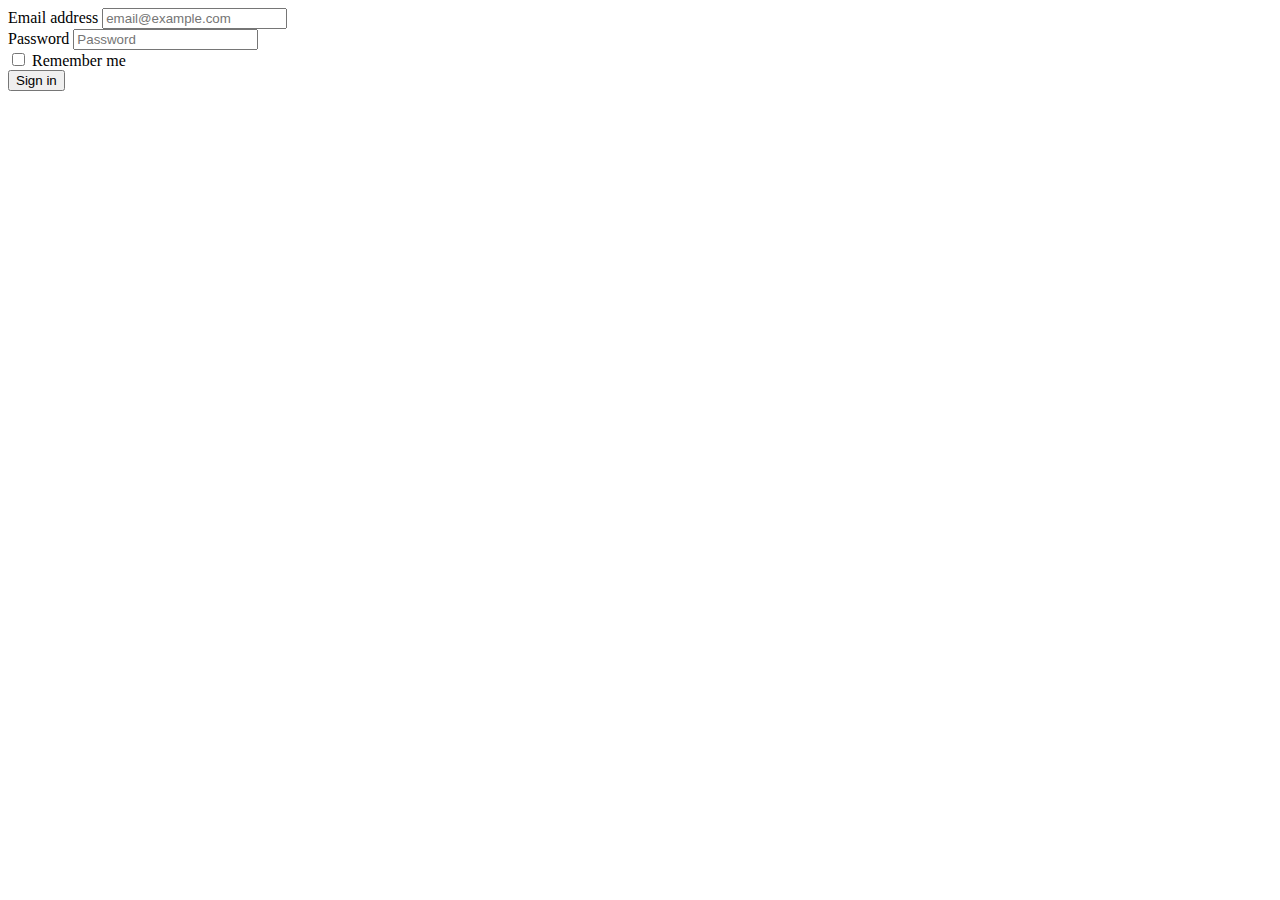
<file: MP1page2.html>
<!DOCTYPE html>
<html lang="en">
<head>
    <meta charset="UTF-8">
    <meta name="viewport" content="width=device-width, initial-scale=1.0">
    <title>Mini Project Page2</title>
    <link href="https://cdn.jsdelivr.net/npm/bootstrap@5.3.2/dist/css/bootstrap.min.css" rel="stylesheet" integrity="sha384-T3c6CoIi6uLrA9TneNEoa7RxnatzjcDSCmG1MXxSR1GAsXEV/Dwwykc2MPK8M2HN" crossorigin="anonymous">
</head>
<body>
    <form class="dropdown-menu p-4">
        <div class="form-group">
          <label for="exampleDropdownFormEmail2">Email address</label>
          <input type="email" class="form-control" id="exampleDropdownFormEmail2" placeholder="email@example.com">
        </div>
        <div class="form-group">
          <label for="exampleDropdownFormPassword2">Password</label>
          <input type="password" class="form-control" id="exampleDropdownFormPassword2" placeholder="Password">
        </div>
        <div class="form-group">
          <div class="form-check">
            <input type="checkbox" class="form-check-input" id="dropdownCheck2">
            <label class="form-check-label" for="dropdownCheck2">
              Remember me
            </label>
          </div>
        </div>
        <button type="submit" class="btn btn-primary">Sign in</button>
      </form>

  <script src="https://cdn.jsdelivr.net/npm/bootstrap@5.3.2/dist/js/bootstrap.bundle.min.js" integrity="sha384-C6RzsynM9kWDrMNeT87bh95OGNyZPhcTNXj1NW7RuBCsyN/o0jlpcV8Qyq46cDfL" crossorigin="anonymous"></script>
  <script src="https://code.jquery.com/jquery-3.3.1.slim.min.js" integrity="sha384-q8i/X+965DzO0rT7abK41JStQIAqVgRVzpbzo5smXKp4YfRvH+8abtTE1Pi6jizo" crossorigin="anonymous"></script>
  <script src="https://cdn.jsdelivr.net/npm/popper.js@1.14.7/dist/umd/popper.min.js" integrity="sha384-UO2eT0CpHqdSJQ6hJty5KVphtPhzWj9WO1clHTMGa3JDZwrnQq4sF86dIHNDz0W1" crossorigin="anonymous"></script>
  <script src="https://cdn.jsdelivr.net/npm/bootstrap@4.3.1/dist/js/bootstrap.min.js" integrity="sha384-JjSmVgyd0p3pXB1rRibZUAYoIIy6OrQ6VrjIEaFf/nJGzIxFDsf4x0xIM+B07jRM" crossorigin="anonymous"></script>
</body>
</html>
</file>
<file: FPminiproj.css>
* {
    margin: 0;
    padding: 0;
    box-sizing: border-box;
    font-family: Courier;
}

.row::after {
    content: "";
    clear:both;
    display: block;
}

[class*="col-"] {
    float: left;
    padding: 15px
}

body {
    display: flex;
    justify-content: center;
    align-items: center;
    min-height: 100vh;
    background: url('Bok Book.png') no-repeat;
    background-size: cover;
    background-position: center;
}

.forgot {
    width: 420px;
    background:transparent;
    border: 2px solid #808080cc;
    box-shadow: 0 0 10px #808080cc;
    color: white;
    border-radius: 10px;
    padding: 30px 40px;
}

.forgot .btn {
    width: 40%;
    height: 30px;
    background: white;
    border: none;
    outline: none;
    border-radius: 40px;
    box-shadow: 0 0 10px rgba(0,0,0, 1.5);
    cursor: pointer;
    font-size: 14px;
    color: black;
    font-weight: 600;
    margin-top: 10px;
    margin-left: 0;
    margin-right: 0;
}

.forgot h1 {
    font-size: medium;
}

#pass {
    margin-top: 5px;
}

.input-box input {
    background: transparent;
}

.input-box input::placeholder {
    color: white;
}


/* for desktop */

.col-1 {width: 8.33%;}
.col-2 {width: 16.66%;}
.col-3 {width: 25%;}
.col-4 {width: 33.33%;}
.col-5 {width: 41.66%;}
.col-6 {width: 50%;}
.col-7 {width: 58.33%;}
.col-8 {width: 66.66;}
.col-9 {width: 75%;}
.col-10 {width: 83.33%;}
.col-11 {width: 91.66%;}
.col-12 {width: 100%;}


@media only screen and (max-width:768px) {
    /* for mobile phones */
    [class*="col-"] {
        width:100%;
    }
}

@media only screen and (max-width:400) {
    /* for mobile phones: */
    [class*="col-"] {
        width: 100%;
    }
}
</file>
<file: ministyle.css>
* {
    margin: 0;
    padding: 0;
    box-sizing: border-box;
    font-family: courier;
}

.row::after {
    content: "";
    clear:both;
    display: block;
}

[class*="col-"] {
    float: left;
    padding: 15px
}

body {
    display: flex;
    justify-content: center;
    align-items: center;
    min-height: 100vh;
    background: url('Bok Book.png') no-repeat;
    background-size: cover;
    background-position: center;
}

.wrapper {
    width: 420px;
    background:transparent;
    border: 2px solid;
    box-shadow: 0 0 10px #808080cc;
    color: white;
    border-radius: 10px;
    padding: 30px 40px;
}

.wrapper h1 {
    font-size: 36px;
    text-align: center;
    font-weight: 600vh;
}

.wrapper .input-box {
    position: relative;
    width: 100%;
    height: 50px;
    margin: 30px 0;
}

.input-box input{
    width: 100%;
    height: 100%;
    background: transparent;
    border: none;
    outline: none;
    border: 2px solid rgba(255,255,255,1);
    border-radius: 40px;
    font-size: 17px;
    color: white;
    padding: 20px 45px 20px 20px;
}

.input-box input::placeholder {
    color: white;
}

.input-box i {
    position: absolute;
    right: 20px;
    top: 50px;
    transform: translateY(-50%);
    font-size: 20px;
}

.wrapper .remember-forgot {
    display: flex;
    justify-content: space-between;
    font-size: 14.5px;
    margin: -15px 0 15px;
}

.remember-forgot label input {
    accent-color: white;
    margin-right: 3px;
}

.remember-forgot a {
    color: white;
    text-decoration: none;
}

.remember-forgot a:hover {
    text-decoration: underline;
}

.wrapper .btn {
    width: 100%;
    height: 45px;
    background: white;
    border: none;
    outline: none;
    border-radius: 40px;
    box-shadow: 0 0 10px rgba(0,0,0, 1.5);
    cursor: pointer;
    font-size: 16px;
    color: black;
    font-weight: 600;
}

.wrapper .register-link {
    font-size: 14.5px;
    text-align: center;
    margin: 20px 0 15px;
}

.register-link p a:hover {
    text-decoration: underline;
}

/* for desktop */

.col-1 {width: 8.33%;}
.col-2 {width: 16.66%;}
.col-3 {width: 25%;}
.col-4 {width: 33.33%;}
.col-5 {width: 41.66%;}
.col-6 {width: 50%;}
.col-7 {width: 58.33%;}
.col-8 {width: 66.66;}
.col-9 {width: 75%;}
.col-10 {width: 83.33%;}
.col-11 {width: 91.66%;}
.col-12 {width: 100%;}


@media only screen and (max-width:768px) {
    /* for mobile phones */
    [class*="col-"] {
        width:100%;
    }
}

@media only screen and (max-width:400) {
    /* for mobile phones: */
    [class*="col-"] {
        width: 100%;
    }
}
</file>
<file: modalpractice.css>
.carousel-item {
   height: 32rem;
   background: #777;
   color: white;
   position: relative;
}

.container {
   position: absolute;
   bottom: 0;
   left: 0;
   right: 0;
   padding-bottom: 50px;
}
</file>
<file: MP1Style.css>
* {
    margin: 0;
    padding: 0;
    box-sizing: border-box;
    font-family: Courier;  
}

.rows::after {
    content: "";
    clear:both;
    display: block;
}

[class*="coll-"] {
    float: left;
    padding: 15px
}

body {
    background:fixed url('Bok-Book.jpg') no-repeat;
    background-size: cover;
    display: flex;
    justify-content:center;
    align-items: center;
    background-position: center;
    max-height: 85vh;
    min-width: 1vh;
}

.form-row {
    width: 400px;
    border: 5px solid rgba(255,255,255,.2);
    color: white;
    padding: 30px;
    background:transparent;
    box-shadow: 0 0 10px rgba(0,0,0,.2);
    border: 1px solid white;
    margin-top: 25%;
    padding-bottom: 0;
}

.form-check {
    background: transparent;
    margin-top: 5px;
    
}
.btn {
    border: 1px solid;
    margin-left: -20px;
}

.needs-validation {
    border: none;
    outline: none;
    background: transparent;
    border-radius: 20px;
}

.form-row .form-control {
    outline: none;
    background: transparent;
}

.form-row input::placeholder {
    color: white;
}

.form-row #submit {
    text-decoration: underline;
}


/* for desktop */

.coll-1 {width: 8.33%;}
.coll-2 {width: 16.66%;}
.coll-3 {width: 25%;}
.coll-4 {width: 33.33%;}
.coll-5 {width: 41.66%;}
.coll-6 {width: 50%;}
.coll-7 {width: 58.33%;}
.coll-8 {width: 66.66;}
.coll-9 {width: 75%;}
.coll-10 {width: 83.33%;}
.coll-11 {width: 91.66%;}
.coll-12 {width: 100%;}


@media only screen and (max-width:768px) {
    /* for mobile phones */
    [class*="coll-"] {
        width:100%;
    }
}

@media only screen and (max-width:400) {
    /* for mobile phones: */
    [class*="coll-"] {
        width: 100%;
    }
}
</file>
<file: assets/css/main.css>
@import url(fontawesome-all.min.css);
@import url("https://fonts.googleapis.com/css?family=Merriweather:300,700,300italic,700italic|Source+Sans+Pro:900");

/*
	Massively by HTML5 UP
	html5up.net | @ajlkn
	Free for personal and commercial use under the CCA 3.0 license (html5up.net/license)
*/

html, body, div, span, applet, object,
iframe, h1, h2, h3, h4, h5, h6, p, blockquote,
pre, a, abbr, acronym, address, big, cite,
code, del, dfn, em, img, ins, kbd, q, s, samp,
small, strike, strong, sub, sup, tt, var, b,
u, i, center, dl, dt, dd, ol, ul, li, fieldset,
form, label, legend, table, caption, tbody,
tfoot, thead, tr, th, td, article, aside,
canvas, details, embed, figure, figcaption,
footer, header, hgroup, menu, nav, output, ruby,
section, summary, time, mark, audio, video {
	margin: 0;
	padding: 0;
	border: 0;
	font-size: 100%;
	font: inherit;
	vertical-align: baseline;}

article, aside, details, figcaption, figure,
footer, header, hgroup, menu, nav, section {
	display: block;}

body {
	line-height: 1;
}

ol, ul {
	list-style: none;
}

blockquote, q {
	quotes: none;
}

	blockquote:before, blockquote:after, q:before, q:after {
		content: '';
		content: none;
	}

table {
	border-collapse: collapse;
	border-spacing: 0;
}

body {
	-webkit-text-size-adjust: none;
}

mark {
	background-color: transparent;
	color: inherit;
}

input::-moz-focus-inner {
	border: 0;
	padding: 0;
}

input, select, textarea {
	-moz-appearance: none;
	-webkit-appearance: none;
	-ms-appearance: none;
	appearance: none;
}

/* Basic */

	@-ms-viewport {
		width: device-width;
	}

	body {
		-ms-overflow-style: scrollbar;
	}

	@media screen and (max-width: 480px) {

		html, body {
			min-width: 320px;
		}

	}

	html {
		box-sizing: border-box;
	}

	*, *:before, *:after {
		box-sizing: inherit;
	}

	body {
		background-color: #1e252d;
	}

		body.is-preload *, body.is-preload *:before, body.is-preload *:after {
			-moz-animation: none !important;
			-webkit-animation: none !important;
			-ms-animation: none !important;
			animation: none !important;
			-moz-transition: none !important;
			-webkit-transition: none !important;
			-ms-transition: none !important;
			transition: none !important;
		}

/* Type */

	html {
		font-size: 16pt;
	}

		@media screen and (max-width: 1680px) {

			html {
				font-size: 12pt;
			}

		}

		@media screen and (max-width: 1280px) {

			html {
				font-size: 11pt;
			}

		}

		@media screen and (max-width: 360px) {

			html {
				font-size: 10pt;
			}

		}

	body {
		color: #212931;
	}

	body, input, select, textarea {
		font-family: "Merriweather", Georgia, serif;
		font-weight: 300;
		font-size: 1rem;
		line-height: 2.375;
	}

	a {
		-moz-transition: color 0.2s ease-in-out, background-color 0.2s ease-in-out, border-color 0.2s ease-in-out, box-shadow 0.2s ease-in-out;
		-webkit-transition: color 0.2s ease-in-out, background-color 0.2s ease-in-out, border-color 0.2s ease-in-out, box-shadow 0.2s ease-in-out;
		-ms-transition: color 0.2s ease-in-out, background-color 0.2s ease-in-out, border-color 0.2s ease-in-out, box-shadow 0.2s ease-in-out;
		transition: color 0.2s ease-in-out, background-color 0.2s ease-in-out, border-color 0.2s ease-in-out, box-shadow 0.2s ease-in-out;
		border-bottom: dotted 1px;
		text-decoration: none;
	}

		a:hover {
			border-bottom-color: transparent;
		}

	strong, b {
		font-weight: 600;
	}

	em, i {
		font-style: italic;
	}

	p {
		text-align: justify;
		margin: 0 0 2rem 0;
	}

	h1, h2, h3, h4, h5, h6 {
		font-family: "Source Sans Pro", Helvetica, sans-serif;
		font-weight: 900;
		line-height: 1.5;
		letter-spacing: 0.075em;
		text-transform: uppercase;
		margin: 0 0 1rem 0;
	}

		h1 a, h2 a, h3 a, h4 a, h5 a, h6 a {
			border-bottom: 0;
			color: inherit;
			text-decoration: none;
		}

	h1 {
		font-size: 4rem;
		line-height: 1.1;
		margin: 0 0 2rem 0;
	}

	h2 {
		font-size: 1.75rem;
		line-height: 1.3;
		margin: 0 0 1.5rem 0;
	}

	h3 {
		font-size: 1.25rem;
		margin: 0 0 1.5rem 0;
	}

	h4 {
		font-size: 1rem;
	}

	h5 {
		font-size: 0.9rem;
	}

	h6 {
		font-size: 0.8rem;
	}

	sub {
		font-size: 0.8rem;
		position: relative;
		top: 0.5rem;
	}

	sup {
		font-size: 0.8rem;
		position: relative;
		top: -0.5rem;
	}

	blockquote {
		border-left: solid 4px;
		font-style: italic;
		margin: 0 0 2rem 0;
		padding: 0.5rem 0 0.5rem 2rem;
	}

	code {
		border: solid 2px;
		font-family: "Courier New", monospace;
		font-size: 0.9rem;
		margin: 0 0.25rem;
		padding: 0.25rem 0.65rem;
	}

	pre {
		-webkit-overflow-scrolling: touch;
		font-family: "Courier New", monospace;
		font-size: 0.9rem;
		margin: 0 0 2rem 0;
	}

		pre code {
			display: block;
			line-height: 1.75;
			padding: 1rem 1.5rem;
			overflow-x: auto;
		}

	hr {
		border: 0;
		border-bottom: solid 2px;
		margin: 3rem 0;
	}

		hr.major {
			margin: 5rem 0;
		}

	.align-left {
		text-align: left;
	}

	.align-center {
		text-align: center;
	}

	.align-right {
		text-align: right;
	}

	input, select, textarea {
		color: #212931;
	}

	a {
		color: #212931;
		border-bottom-color: rgba(33, 41, 49, 0.5);
	}

		a:hover {
			border-bottom-color: transparent;
			color: #18bfef !important;
		}

	strong, b {
		color: #212931;
	}

	h1, h2, h3, h4, h5, h6 {
		color: #212931;
	}

	blockquote {
		border-left-color: #eeeeee;
	}

	code {
		background: rgba(220, 220, 220, 0.25);
		border-color: #eeeeee;
	}

	hr {
		border-bottom-color: #eeeeee;
	}

/* Row */

	.row {
		display: flex;
		flex-wrap: wrap;
		box-sizing: border-box;
		align-items: stretch;
	}

		.row > * {
			box-sizing: border-box;
		}

		.row.gtr-uniform > * > :last-child {
			margin-bottom: 0;
		}

		.row.aln-left {
			justify-content: flex-start;
		}

		.row.aln-center {
			justify-content: center;
		}

		.row.aln-right {
			justify-content: flex-end;
		}

		.row.aln-top {
			align-items: flex-start;
		}

		.row.aln-middle {
			align-items: center;
		}

		.row.aln-bottom {
			align-items: flex-end;
		}

		.row > .imp {
			order: -1;
		}

		.row > .col-1 {
			width: 8.33333%;
		}

		.row > .off-1 {
			margin-left: 8.33333%;
		}

		.row > .col-2 {
			width: 16.66667%;
		}

		.row > .off-2 {
			margin-left: 16.66667%;
		}

		.row > .col-3 {
			width: 25%;
		}

		.row > .off-3 {
			margin-left: 25%;
		}

		.row > .col-4 {
			width: 33.33333%;
		}

		.row > .off-4 {
			margin-left: 33.33333%;
		}

		.row > .col-5 {
			width: 41.66667%;
		}

		.row > .off-5 {
			margin-left: 41.66667%;
		}

		.row > .col-6 {
			width: 50%;
		}

		.row > .off-6 {
			margin-left: 50%;
		}

		.row > .col-7 {
			width: 58.33333%;
		}

		.row > .off-7 {
			margin-left: 58.33333%;
		}

		.row > .col-8 {
			width: 66.66667%;
		}

		.row > .off-8 {
			margin-left: 66.66667%;
		}

		.row > .col-9 {
			width: 75%;
		}

		.row > .off-9 {
			margin-left: 75%;
		}

		.row > .col-10 {
			width: 83.33333%;
		}

		.row > .off-10 {
			margin-left: 83.33333%;
		}

		.row > .col-11 {
			width: 91.66667%;
		}

		.row > .off-11 {
			margin-left: 91.66667%;
		}

		.row > .col-12 {
			width: 100%;
		}

		.row > .off-12 {
			margin-left: 100%;
		}

		.row.gtr-0 {
			margin-top: 0;
			margin-left: 0rem;
		}

			.row.gtr-0 > * {
				padding: 0 0 0 0rem;
			}

			.row.gtr-0.gtr-uniform {
				margin-top: 0rem;
			}

				.row.gtr-0.gtr-uniform > * {
					padding-top: 0rem;
				}

		.row.gtr-25 {
			margin-top: 0;
			margin-left: -0.375rem;
		}

			.row.gtr-25 > * {
				padding: 0 0 0 0.375rem;
			}

			.row.gtr-25.gtr-uniform {
				margin-top: -0.375rem;
			}

				.row.gtr-25.gtr-uniform > * {
					padding-top: 0.375rem;
				}

		.row.gtr-50 {
			margin-top: 0;
			margin-left: -0.75rem;
		}

			.row.gtr-50 > * {
				padding: 0 0 0 0.75rem;
			}

			.row.gtr-50.gtr-uniform {
				margin-top: -0.75rem;
			}

				.row.gtr-50.gtr-uniform > * {
					padding-top: 0.75rem;
				}

		.row {
			margin-top: 0;
			margin-left: -1.5rem;
		}

			.row > * {
				padding: 0 0 0 1.5rem;
			}

			.row.gtr-uniform {
				margin-top: -1.5rem;
			}

				.row.gtr-uniform > * {
					padding-top: 1.5rem;
				}

		.row.gtr-150 {
			margin-top: 0;
			margin-left: -2.25rem;
		}

			.row.gtr-150 > * {
				padding: 0 0 0 2.25rem;
			}

			.row.gtr-150.gtr-uniform {
				margin-top: -2.25rem;
			}

				.row.gtr-150.gtr-uniform > * {
					padding-top: 2.25rem;
				}

		.row.gtr-200 {
			margin-top: 0;
			margin-left: -3rem;
		}

			.row.gtr-200 > * {
				padding: 0 0 0 3rem;
			}

			.row.gtr-200.gtr-uniform {
				margin-top: -3rem;
			}

				.row.gtr-200.gtr-uniform > * {
					padding-top: 3rem;
				}

		@media screen and (max-width: 1680px) {

			.row {
				display: flex;
				flex-wrap: wrap;
				box-sizing: border-box;
				align-items: stretch;
			}

				.row > * {
					box-sizing: border-box;
				}

				.row.gtr-uniform > * > :last-child {
					margin-bottom: 0;
				}

				.row.aln-left {
					justify-content: flex-start;
				}

				.row.aln-center {
					justify-content: center;
				}

				.row.aln-right {
					justify-content: flex-end;
				}

				.row.aln-top {
					align-items: flex-start;
				}

				.row.aln-middle {
					align-items: center;
				}

				.row.aln-bottom {
					align-items: flex-end;
				}

				.row > .imp-xlarge {
					order: -1;
				}

				.row > .col-1-xlarge {
					width: 8.33333%;
				}

				.row > .off-1-xlarge {
					margin-left: 8.33333%;
				}

				.row > .col-2-xlarge {
					width: 16.66667%;
				}

				.row > .off-2-xlarge {
					margin-left: 16.66667%;
				}

				.row > .col-3-xlarge {
					width: 25%;
				}

				.row > .off-3-xlarge {
					margin-left: 25%;
				}

				.row > .col-4-xlarge {
					width: 33.33333%;
				}

				.row > .off-4-xlarge {
					margin-left: 33.33333%;
				}

				.row > .col-5-xlarge {
					width: 41.66667%;
				}

				.row > .off-5-xlarge {
					margin-left: 41.66667%;
				}

				.row > .col-6-xlarge {
					width: 50%;
				}

				.row > .off-6-xlarge {
					margin-left: 50%;
				}

				.row > .col-7-xlarge {
					width: 58.33333%;
				}

				.row > .off-7-xlarge {
					margin-left: 58.33333%;
				}

				.row > .col-8-xlarge {
					width: 66.66667%;
				}

				.row > .off-8-xlarge {
					margin-left: 66.66667%;
				}

				.row > .col-9-xlarge {
					width: 75%;
				}

				.row > .off-9-xlarge {
					margin-left: 75%;
				}

				.row > .col-10-xlarge {
					width: 83.33333%;
				}

				.row > .off-10-xlarge {
					margin-left: 83.33333%;
				}

				.row > .col-11-xlarge {
					width: 91.66667%;
				}

				.row > .off-11-xlarge {
					margin-left: 91.66667%;
				}

				.row > .col-12-xlarge {
					width: 100%;
				}

				.row > .off-12-xlarge {
					margin-left: 100%;
				}

				.row.gtr-0 {
					margin-top: 0;
					margin-left: 0rem;
				}

					.row.gtr-0 > * {
						padding: 0 0 0 0rem;
					}

					.row.gtr-0.gtr-uniform {
						margin-top: 0rem;
					}

						.row.gtr-0.gtr-uniform > * {
							padding-top: 0rem;
						}

				.row.gtr-25 {
					margin-top: 0;
					margin-left: -0.375rem;
				}

					.row.gtr-25 > * {
						padding: 0 0 0 0.375rem;
					}

					.row.gtr-25.gtr-uniform {
						margin-top: -0.375rem;
					}

						.row.gtr-25.gtr-uniform > * {
							padding-top: 0.375rem;
						}

				.row.gtr-50 {
					margin-top: 0;
					margin-left: -0.75rem;
				}

					.row.gtr-50 > * {
						padding: 0 0 0 0.75rem;
					}

					.row.gtr-50.gtr-uniform {
						margin-top: -0.75rem;
					}

						.row.gtr-50.gtr-uniform > * {
							padding-top: 0.75rem;
						}

				.row {
					margin-top: 0;
					margin-left: -1.5rem;
				}

					.row > * {
						padding: 0 0 0 1.5rem;
					}

					.row.gtr-uniform {
						margin-top: -1.5rem;
					}

						.row.gtr-uniform > * {
							padding-top: 1.5rem;
						}

				.row.gtr-150 {
					margin-top: 0;
					margin-left: -2.25rem;
				}

					.row.gtr-150 > * {
						padding: 0 0 0 2.25rem;
					}

					.row.gtr-150.gtr-uniform {
						margin-top: -2.25rem;
					}

						.row.gtr-150.gtr-uniform > * {
							padding-top: 2.25rem;
						}

				.row.gtr-200 {
					margin-top: 0;
					margin-left: -3rem;
				}

					.row.gtr-200 > * {
						padding: 0 0 0 3rem;
					}

					.row.gtr-200.gtr-uniform {
						margin-top: -3rem;
					}

						.row.gtr-200.gtr-uniform > * {
							padding-top: 3rem;
						}

		}

		@media screen and (max-width: 1280px) {

			.row {
				display: flex;
				flex-wrap: wrap;
				box-sizing: border-box;
				align-items: stretch;
			}

				.row > * {
					box-sizing: border-box;
				}

				.row.gtr-uniform > * > :last-child {
					margin-bottom: 0;
				}

				.row.aln-left {
					justify-content: flex-start;
				}

				.row.aln-center {
					justify-content: center;
				}

				.row.aln-right {
					justify-content: flex-end;
				}

				.row.aln-top {
					align-items: flex-start;
				}

				.row.aln-middle {
					align-items: center;
				}

				.row.aln-bottom {
					align-items: flex-end;
				}

				.row > .imp-large {
					order: -1;
				}

				.row > .col-1-large {
					width: 8.33333%;
				}

				.row > .off-1-large {
					margin-left: 8.33333%;
				}

				.row > .col-2-large {
					width: 16.66667%;
				}

				.row > .off-2-large {
					margin-left: 16.66667%;
				}

				.row > .col-3-large {
					width: 25%;
				}

				.row > .off-3-large {
					margin-left: 25%;
				}

				.row > .col-4-large {
					width: 33.33333%;
				}

				.row > .off-4-large {
					margin-left: 33.33333%;
				}

				.row > .col-5-large {
					width: 41.66667%;
				}

				.row > .off-5-large {
					margin-left: 41.66667%;
				}

				.row > .col-6-large {
					width: 50%;
				}

				.row > .off-6-large {
					margin-left: 50%;
				}

				.row > .col-7-large {
					width: 58.33333%;
				}

				.row > .off-7-large {
					margin-left: 58.33333%;
				}

				.row > .col-8-large {
					width: 66.66667%;
				}

				.row > .off-8-large {
					margin-left: 66.66667%;
				}

				.row > .col-9-large {
					width: 75%;
				}

				.row > .off-9-large {
					margin-left: 75%;
				}

				.row > .col-10-large {
					width: 83.33333%;
				}

				.row > .off-10-large {
					margin-left: 83.33333%;
				}

				.row > .col-11-large {
					width: 91.66667%;
				}

				.row > .off-11-large {
					margin-left: 91.66667%;
				}

				.row > .col-12-large {
					width: 100%;
				}

				.row > .off-12-large {
					margin-left: 100%;
				}

				.row.gtr-0 {
					margin-top: 0;
					margin-left: 0rem;
				}

					.row.gtr-0 > * {
						padding: 0 0 0 0rem;
					}

					.row.gtr-0.gtr-uniform {
						margin-top: 0rem;
					}

						.row.gtr-0.gtr-uniform > * {
							padding-top: 0rem;
						}

				.row.gtr-25 {
					margin-top: 0;
					margin-left: -0.375rem;
				}

					.row.gtr-25 > * {
						padding: 0 0 0 0.375rem;
					}

					.row.gtr-25.gtr-uniform {
						margin-top: -0.375rem;
					}

						.row.gtr-25.gtr-uniform > * {
							padding-top: 0.375rem;
						}

				.row.gtr-50 {
					margin-top: 0;
					margin-left: -0.75rem;
				}

					.row.gtr-50 > * {
						padding: 0 0 0 0.75rem;
					}

					.row.gtr-50.gtr-uniform {
						margin-top: -0.75rem;
					}

						.row.gtr-50.gtr-uniform > * {
							padding-top: 0.75rem;
						}

				.row {
					margin-top: 0;
					margin-left: -1.5rem;
				}

					.row > * {
						padding: 0 0 0 1.5rem;
					}

					.row.gtr-uniform {
						margin-top: -1.5rem;
					}

						.row.gtr-uniform > * {
							padding-top: 1.5rem;
						}

				.row.gtr-150 {
					margin-top: 0;
					margin-left: -2.25rem;
				}

					.row.gtr-150 > * {
						padding: 0 0 0 2.25rem;
					}

					.row.gtr-150.gtr-uniform {
						margin-top: -2.25rem;
					}

						.row.gtr-150.gtr-uniform > * {
							padding-top: 2.25rem;
						}

				.row.gtr-200 {
					margin-top: 0;
					margin-left: -3rem;
				}

					.row.gtr-200 > * {
						padding: 0 0 0 3rem;
					}

					.row.gtr-200.gtr-uniform {
						margin-top: -3rem;
					}

						.row.gtr-200.gtr-uniform > * {
							padding-top: 3rem;
						}

		}

		@media screen and (max-width: 980px) {

			.row {
				display: flex;
				flex-wrap: wrap;
				box-sizing: border-box;
				align-items: stretch;
			}

				.row > * {
					box-sizing: border-box;
				}

				.row.gtr-uniform > * > :last-child {
					margin-bottom: 0;
				}

				.row.aln-left {
					justify-content: flex-start;
				}

				.row.aln-center {
					justify-content: center;
				}

				.row.aln-right {
					justify-content: flex-end;
				}

				.row.aln-top {
					align-items: flex-start;
				}

				.row.aln-middle {
					align-items: center;
				}

				.row.aln-bottom {
					align-items: flex-end;
				}

				.row > .imp-medium {
					order: -1;
				}

				.row > .col-1-medium {
					width: 8.33333%;
				}

				.row > .off-1-medium {
					margin-left: 8.33333%;
				}

				.row > .col-2-medium {
					width: 16.66667%;
				}

				.row > .off-2-medium {
					margin-left: 16.66667%;
				}

				.row > .col-3-medium {
					width: 25%;
				}

				.row > .off-3-medium {
					margin-left: 25%;
				}

				.row > .col-4-medium {
					width: 33.33333%;
				}

				.row > .off-4-medium {
					margin-left: 33.33333%;
				}

				.row > .col-5-medium {
					width: 41.66667%;
				}

				.row > .off-5-medium {
					margin-left: 41.66667%;
				}

				.row > .col-6-medium {
					width: 50%;
				}

				.row > .off-6-medium {
					margin-left: 50%;
				}

				.row > .col-7-medium {
					width: 58.33333%;
				}

				.row > .off-7-medium {
					margin-left: 58.33333%;
				}

				.row > .col-8-medium {
					width: 66.66667%;
				}

				.row > .off-8-medium {
					margin-left: 66.66667%;
				}

				.row > .col-9-medium {
					width: 75%;
				}

				.row > .off-9-medium {
					margin-left: 75%;
				}

				.row > .col-10-medium {
					width: 83.33333%;
				}

				.row > .off-10-medium {
					margin-left: 83.33333%;
				}

				.row > .col-11-medium {
					width: 91.66667%;
				}

				.row > .off-11-medium {
					margin-left: 91.66667%;
				}

				.row > .col-12-medium {
					width: 100%;
				}

				.row > .off-12-medium {
					margin-left: 100%;
				}

				.row.gtr-0 {
					margin-top: 0;
					margin-left: 0rem;
				}

					.row.gtr-0 > * {
						padding: 0 0 0 0rem;
					}

					.row.gtr-0.gtr-uniform {
						margin-top: 0rem;
					}

						.row.gtr-0.gtr-uniform > * {
							padding-top: 0rem;
						}

				.row.gtr-25 {
					margin-top: 0;
					margin-left: -0.375rem;
				}

					.row.gtr-25 > * {
						padding: 0 0 0 0.375rem;
					}

					.row.gtr-25.gtr-uniform {
						margin-top: -0.375rem;
					}

						.row.gtr-25.gtr-uniform > * {
							padding-top: 0.375rem;
						}

				.row.gtr-50 {
					margin-top: 0;
					margin-left: -0.75rem;
				}

					.row.gtr-50 > * {
						padding: 0 0 0 0.75rem;
					}

					.row.gtr-50.gtr-uniform {
						margin-top: -0.75rem;
					}

						.row.gtr-50.gtr-uniform > * {
							padding-top: 0.75rem;
						}

				.row {
					margin-top: 0;
					margin-left: -1.5rem;
				}

					.row > * {
						padding: 0 0 0 1.5rem;
					}

					.row.gtr-uniform {
						margin-top: -1.5rem;
					}

						.row.gtr-uniform > * {
							padding-top: 1.5rem;
						}

				.row.gtr-150 {
					margin-top: 0;
					margin-left: -2.25rem;
				}

					.row.gtr-150 > * {
						padding: 0 0 0 2.25rem;
					}

					.row.gtr-150.gtr-uniform {
						margin-top: -2.25rem;
					}

						.row.gtr-150.gtr-uniform > * {
							padding-top: 2.25rem;
						}

				.row.gtr-200 {
					margin-top: 0;
					margin-left: -3rem;
				}

					.row.gtr-200 > * {
						padding: 0 0 0 3rem;
					}

					.row.gtr-200.gtr-uniform {
						margin-top: -3rem;
					}

						.row.gtr-200.gtr-uniform > * {
							padding-top: 3rem;
						}

		}

		@media screen and (max-width: 736px) {

			.row {
				display: flex;
				flex-wrap: wrap;
				box-sizing: border-box;
				align-items: stretch;
			}

				.row > * {
					box-sizing: border-box;
				}

				.row.gtr-uniform > * > :last-child {
					margin-bottom: 0;
				}

				.row.aln-left {
					justify-content: flex-start;
				}

				.row.aln-center {
					justify-content: center;
				}

				.row.aln-right {
					justify-content: flex-end;
				}

				.row.aln-top {
					align-items: flex-start;
				}

				.row.aln-middle {
					align-items: center;
				}

				.row.aln-bottom {
					align-items: flex-end;
				}

				.row > .imp-small {
					order: -1;
				}

				.row > .col-1-small {
					width: 8.33333%;
				}

				.row > .off-1-small {
					margin-left: 8.33333%;
				}

				.row > .col-2-small {
					width: 16.66667%;
				}

				.row > .off-2-small {
					margin-left: 16.66667%;
				}

				.row > .col-3-small {
					width: 25%;
				}

				.row > .off-3-small {
					margin-left: 25%;
				}

				.row > .col-4-small {
					width: 33.33333%;
				}

				.row > .off-4-small {
					margin-left: 33.33333%;
				}

				.row > .col-5-small {
					width: 41.66667%;
				}

				.row > .off-5-small {
					margin-left: 41.66667%;
				}

				.row > .col-6-small {
					width: 50%;
				}

				.row > .off-6-small {
					margin-left: 50%;
				}

				.row > .col-7-small {
					width: 58.33333%;
				}

				.row > .off-7-small {
					margin-left: 58.33333%;
				}

				.row > .col-8-small {
					width: 66.66667%;
				}

				.row > .off-8-small {
					margin-left: 66.66667%;
				}

				.row > .col-9-small {
					width: 75%;
				}

				.row > .off-9-small {
					margin-left: 75%;
				}

				.row > .col-10-small {
					width: 83.33333%;
				}

				.row > .off-10-small {
					margin-left: 83.33333%;
				}

				.row > .col-11-small {
					width: 91.66667%;
				}

				.row > .off-11-small {
					margin-left: 91.66667%;
				}

				.row > .col-12-small {
					width: 100%;
				}

				.row > .off-12-small {
					margin-left: 100%;
				}

				.row.gtr-0 {
					margin-top: 0;
					margin-left: 0rem;
				}

					.row.gtr-0 > * {
						padding: 0 0 0 0rem;
					}

					.row.gtr-0.gtr-uniform {
						margin-top: 0rem;
					}

						.row.gtr-0.gtr-uniform > * {
							padding-top: 0rem;
						}

				.row.gtr-25 {
					margin-top: 0;
					margin-left: -0.375rem;
				}

					.row.gtr-25 > * {
						padding: 0 0 0 0.375rem;
					}

					.row.gtr-25.gtr-uniform {
						margin-top: -0.375rem;
					}

						.row.gtr-25.gtr-uniform > * {
							padding-top: 0.375rem;
						}

				.row.gtr-50 {
					margin-top: 0;
					margin-left: -0.75rem;
				}

					.row.gtr-50 > * {
						padding: 0 0 0 0.75rem;
					}

					.row.gtr-50.gtr-uniform {
						margin-top: -0.75rem;
					}

						.row.gtr-50.gtr-uniform > * {
							padding-top: 0.75rem;
						}

				.row {
					margin-top: 0;
					margin-left: -1.5rem;
				}

					.row > * {
						padding: 0 0 0 1.5rem;
					}

					.row.gtr-uniform {
						margin-top: -1.5rem;
					}

						.row.gtr-uniform > * {
							padding-top: 1.5rem;
						}

				.row.gtr-150 {
					margin-top: 0;
					margin-left: -2.25rem;
				}

					.row.gtr-150 > * {
						padding: 0 0 0 2.25rem;
					}

					.row.gtr-150.gtr-uniform {
						margin-top: -2.25rem;
					}

						.row.gtr-150.gtr-uniform > * {
							padding-top: 2.25rem;
						}

				.row.gtr-200 {
					margin-top: 0;
					margin-left: -3rem;
				}

					.row.gtr-200 > * {
						padding: 0 0 0 3rem;
					}

					.row.gtr-200.gtr-uniform {
						margin-top: -3rem;
					}

						.row.gtr-200.gtr-uniform > * {
							padding-top: 3rem;
						}

		}

		@media screen and (max-width: 480px) {

			.row {
				display: flex;
				flex-wrap: wrap;
				box-sizing: border-box;
				align-items: stretch;
			}

				.row > * {
					box-sizing: border-box;
				}

				.row.gtr-uniform > * > :last-child {
					margin-bottom: 0;
				}

				.row.aln-left {
					justify-content: flex-start;
				}

				.row.aln-center {
					justify-content: center;
				}

				.row.aln-right {
					justify-content: flex-end;
				}

				.row.aln-top {
					align-items: flex-start;
				}

				.row.aln-middle {
					align-items: center;
				}

				.row.aln-bottom {
					align-items: flex-end;
				}

				.row > .imp-xsmall {
					order: -1;
				}

				.row > .col-1-xsmall {
					width: 8.33333%;
				}

				.row > .off-1-xsmall {
					margin-left: 8.33333%;
				}

				.row > .col-2-xsmall {
					width: 16.66667%;
				}

				.row > .off-2-xsmall {
					margin-left: 16.66667%;
				}

				.row > .col-3-xsmall {
					width: 25%;
				}

				.row > .off-3-xsmall {
					margin-left: 25%;
				}

				.row > .col-4-xsmall {
					width: 33.33333%;
				}

				.row > .off-4-xsmall {
					margin-left: 33.33333%;
				}

				.row > .col-5-xsmall {
					width: 41.66667%;
				}

				.row > .off-5-xsmall {
					margin-left: 41.66667%;
				}

				.row > .col-6-xsmall {
					width: 50%;
				}

				.row > .off-6-xsmall {
					margin-left: 50%;
				}

				.row > .col-7-xsmall {
					width: 58.33333%;
				}

				.row > .off-7-xsmall {
					margin-left: 58.33333%;
				}

				.row > .col-8-xsmall {
					width: 66.66667%;
				}

				.row > .off-8-xsmall {
					margin-left: 66.66667%;
				}

				.row > .col-9-xsmall {
					width: 75%;
				}

				.row > .off-9-xsmall {
					margin-left: 75%;
				}

				.row > .col-10-xsmall {
					width: 83.33333%;
				}

				.row > .off-10-xsmall {
					margin-left: 83.33333%;
				}

				.row > .col-11-xsmall {
					width: 91.66667%;
				}

				.row > .off-11-xsmall {
					margin-left: 91.66667%;
				}

				.row > .col-12-xsmall {
					width: 100%;
				}

				.row > .off-12-xsmall {
					margin-left: 100%;
				}

				.row.gtr-0 {
					margin-top: 0;
					margin-left: 0rem;
				}

					.row.gtr-0 > * {
						padding: 0 0 0 0rem;
					}

					.row.gtr-0.gtr-uniform {
						margin-top: 0rem;
					}

						.row.gtr-0.gtr-uniform > * {
							padding-top: 0rem;
						}

				.row.gtr-25 {
					margin-top: 0;
					margin-left: -0.375rem;
				}

					.row.gtr-25 > * {
						padding: 0 0 0 0.375rem;
					}

					.row.gtr-25.gtr-uniform {
						margin-top: -0.375rem;
					}

						.row.gtr-25.gtr-uniform > * {
							padding-top: 0.375rem;
						}

				.row.gtr-50 {
					margin-top: 0;
					margin-left: -0.75rem;
				}

					.row.gtr-50 > * {
						padding: 0 0 0 0.75rem;
					}

					.row.gtr-50.gtr-uniform {
						margin-top: -0.75rem;
					}

						.row.gtr-50.gtr-uniform > * {
							padding-top: 0.75rem;
						}

				.row {
					margin-top: 0;
					margin-left: -1.5rem;
				}

					.row > * {
						padding: 0 0 0 1.5rem;
					}

					.row.gtr-uniform {
						margin-top: -1.5rem;
					}

						.row.gtr-uniform > * {
							padding-top: 1.5rem;
						}

				.row.gtr-150 {
					margin-top: 0;
					margin-left: -2.25rem;
				}

					.row.gtr-150 > * {
						padding: 0 0 0 2.25rem;
					}

					.row.gtr-150.gtr-uniform {
						margin-top: -2.25rem;
					}

						.row.gtr-150.gtr-uniform > * {
							padding-top: 2.25rem;
						}

				.row.gtr-200 {
					margin-top: 0;
					margin-left: -3rem;
				}

					.row.gtr-200 > * {
						padding: 0 0 0 3rem;
					}

					.row.gtr-200.gtr-uniform {
						margin-top: -3rem;
					}

						.row.gtr-200.gtr-uniform > * {
							padding-top: 3rem;
						}

		}

		@media screen and (max-width: 360px) {

			.row {
				display: flex;
				flex-wrap: wrap;
				box-sizing: border-box;
				align-items: stretch;
			}

				.row > * {
					box-sizing: border-box;
				}

				.row.gtr-uniform > * > :last-child {
					margin-bottom: 0;
				}

				.row.aln-left {
					justify-content: flex-start;
				}

				.row.aln-center {
					justify-content: center;
				}

				.row.aln-right {
					justify-content: flex-end;
				}

				.row.aln-top {
					align-items: flex-start;
				}

				.row.aln-middle {
					align-items: center;
				}

				.row.aln-bottom {
					align-items: flex-end;
				}

				.row > .imp-xxsmall {
					order: -1;
				}

				.row > .col-1-xxsmall {
					width: 8.33333%;
				}

				.row > .off-1-xxsmall {
					margin-left: 8.33333%;
				}

				.row > .col-2-xxsmall {
					width: 16.66667%;
				}

				.row > .off-2-xxsmall {
					margin-left: 16.66667%;
				}

				.row > .col-3-xxsmall {
					width: 25%;
				}

				.row > .off-3-xxsmall {
					margin-left: 25%;
				}

				.row > .col-4-xxsmall {
					width: 33.33333%;
				}

				.row > .off-4-xxsmall {
					margin-left: 33.33333%;
				}

				.row > .col-5-xxsmall {
					width: 41.66667%;
				}

				.row > .off-5-xxsmall {
					margin-left: 41.66667%;
				}

				.row > .col-6-xxsmall {
					width: 50%;
				}

				.row > .off-6-xxsmall {
					margin-left: 50%;
				}

				.row > .col-7-xxsmall {
					width: 58.33333%;
				}

				.row > .off-7-xxsmall {
					margin-left: 58.33333%;
				}

				.row > .col-8-xxsmall {
					width: 66.66667%;
				}

				.row > .off-8-xxsmall {
					margin-left: 66.66667%;
				}

				.row > .col-9-xxsmall {
					width: 75%;
				}

				.row > .off-9-xxsmall {
					margin-left: 75%;
				}

				.row > .col-10-xxsmall {
					width: 83.33333%;
				}

				.row > .off-10-xxsmall {
					margin-left: 83.33333%;
				}

				.row > .col-11-xxsmall {
					width: 91.66667%;
				}

				.row > .off-11-xxsmall {
					margin-left: 91.66667%;
				}

				.row > .col-12-xxsmall {
					width: 100%;
				}

				.row > .off-12-xxsmall {
					margin-left: 100%;
				}

				.row.gtr-0 {
					margin-top: 0;
					margin-left: 0rem;
				}

					.row.gtr-0 > * {
						padding: 0 0 0 0rem;
					}

					.row.gtr-0.gtr-uniform {
						margin-top: 0rem;
					}

						.row.gtr-0.gtr-uniform > * {
							padding-top: 0rem;
						}

				.row.gtr-25 {
					margin-top: 0;
					margin-left: -0.375rem;
				}

					.row.gtr-25 > * {
						padding: 0 0 0 0.375rem;
					}

					.row.gtr-25.gtr-uniform {
						margin-top: -0.375rem;
					}

						.row.gtr-25.gtr-uniform > * {
							padding-top: 0.375rem;
						}

				.row.gtr-50 {
					margin-top: 0;
					margin-left: -0.75rem;
				}

					.row.gtr-50 > * {
						padding: 0 0 0 0.75rem;
					}

					.row.gtr-50.gtr-uniform {
						margin-top: -0.75rem;
					}

						.row.gtr-50.gtr-uniform > * {
							padding-top: 0.75rem;
						}

				.row {
					margin-top: 0;
					margin-left: -1.5rem;
				}

					.row > * {
						padding: 0 0 0 1.5rem;
					}

					.row.gtr-uniform {
						margin-top: -1.5rem;
					}

						.row.gtr-uniform > * {
							padding-top: 1.5rem;
						}

				.row.gtr-150 {
					margin-top: 0;
					margin-left: -2.25rem;
				}

					.row.gtr-150 > * {
						padding: 0 0 0 2.25rem;
					}

					.row.gtr-150.gtr-uniform {
						margin-top: -2.25rem;
					}

						.row.gtr-150.gtr-uniform > * {
							padding-top: 2.25rem;
						}

				.row.gtr-200 {
					margin-top: 0;
					margin-left: -3rem;
				}

					.row.gtr-200 > * {
						padding: 0 0 0 3rem;
					}

					.row.gtr-200.gtr-uniform {
						margin-top: -3rem;
					}

						.row.gtr-200.gtr-uniform > * {
							padding-top: 3rem;
						}

		}

/* Box */

	.box {
		border: solid 2px;
		margin-bottom: 2rem;
		padding: 1.5rem;
	}

		.box > :last-child,
		.box > :last-child > :last-child,
		.box > :last-child > :last-child > :last-child {
			margin-bottom: 0;
		}

		.box.alt {
			border: 0;
			border-radius: 0;
			padding: 0;
		}

	.box {
		border-color: #eeeeee;
	}

/* Button */

	input[type="submit"],
	input[type="reset"],
	input[type="button"],
	button,
	.button {
		-moz-appearance: none;
		-webkit-appearance: none;
		-ms-appearance: none;
		appearance: none;
		-moz-transition: background-color 0.2s ease-in-out, box-shadow 0.2s ease-in-out, color 0.2s ease-in-out;
		-webkit-transition: background-color 0.2s ease-in-out, box-shadow 0.2s ease-in-out, color 0.2s ease-in-out;
		-ms-transition: background-color 0.2s ease-in-out, box-shadow 0.2s ease-in-out, color 0.2s ease-in-out;
		transition: background-color 0.2s ease-in-out, box-shadow 0.2s ease-in-out, color 0.2s ease-in-out;
		border: 0;
		border-radius: 0;
		cursor: pointer;
		display: inline-block;
		font-family: "Source Sans Pro", Helvetica, sans-serif;
		font-size: 0.8rem;
		font-weight: 900;
		letter-spacing: 0.075em;
		height: 3rem;
		line-height: 3rem;
		padding: 0 2rem;
		text-align: center;
		text-decoration: none;
		text-transform: uppercase;
		white-space: nowrap;
	}

		input[type="submit"].icon:before,
		input[type="reset"].icon:before,
		input[type="button"].icon:before,
		button.icon:before,
		.button.icon:before {
			margin-right: 0.5rem;
		}

		input[type="submit"].icon.solo,
		input[type="reset"].icon.solo,
		input[type="button"].icon.solo,
		button.icon.solo,
		.button.icon.solo {
			position: relative;
			width: 4rem;
			height: 4rem;
			line-height: 4rem;
			border-radius: 4rem;
			text-indent: 4rem;
			overflow: hidden;
			padding: 0;
			white-space: nowrap;
		}

			input[type="submit"].icon.solo:before,
			input[type="reset"].icon.solo:before,
			input[type="button"].icon.solo:before,
			button.icon.solo:before,
			.button.icon.solo:before {
				position: absolute;
				display: block;
				top: 0;
				left: 0;
				width: inherit;
				height: inherit;
				line-height: inherit;
				font-size: 1.25rem;
				margin-right: 0;
				text-align: center;
				text-indent: 0;
			}

		input[type="submit"].fit,
		input[type="reset"].fit,
		input[type="button"].fit,
		button.fit,
		.button.fit {
			width: 100%;
		}

		input[type="submit"].small,
		input[type="reset"].small,
		input[type="button"].small,
		button.small,
		.button.small {
			font-size: 0.7rem;
			height: 2.5rem;
			line-height: 2.5rem;
			padding: 0 1.5rem;
		}

		input[type="submit"].large,
		input[type="reset"].large,
		input[type="button"].large,
		button.large,
		.button.large {
			font-size: 0.9rem;
			height: 3.5rem;
			line-height: 3.5rem;
			padding: 0 2.75rem;
		}

		@media screen and (max-width: 980px) {

			input[type="submit"],
			input[type="reset"],
			input[type="button"],
			button,
			.button {
				font-size: 0.9rem;
				height: 3.25rem;
				line-height: 3.25rem;
			}

				input[type="submit"].large,
				input[type="reset"].large,
				input[type="button"].large,
				button.large,
				.button.large {
					font-size: 1rem;
					height: 3.75rem;
					line-height: 3.75rem;
				}

		}

		input[type="submit"].disabled, input[type="submit"]:disabled,
		input[type="reset"].disabled,
		input[type="reset"]:disabled,
		input[type="button"].disabled,
		input[type="button"]:disabled,
		button.disabled,
		button:disabled,
		.button.disabled,
		.button:disabled {
			pointer-events: none;
			opacity: 0.25;
		}

	input[type="submit"],
	input[type="reset"],
	input[type="button"],
	button,
	.button {
		background-color: transparent;
		box-shadow: inset 0 0 0 2px #212931;
		color: #212931 !important;
	}

		input[type="submit"]:hover,
		input[type="reset"]:hover,
		input[type="button"]:hover,
		button:hover,
		.button:hover {
			box-shadow: inset 0 0 0 2px #18bfef;
			color: #18bfef !important;
		}

		input[type="submit"].primary,
		input[type="reset"].primary,
		input[type="button"].primary,
		button.primary,
		.button.primary {
			background-color: #212931;
			box-shadow: none;
			color: #ffffff !important;
		}

			input[type="submit"].primary:hover,
			input[type="reset"].primary:hover,
			input[type="button"].primary:hover,
			button.primary:hover,
			.button.primary:hover {
				background-color: #18bfef;
			}

/* Form */

	form {
		margin: 0 0 2rem 0;
	}

		form > :last-child {
			margin-bottom: 0;
		}

		form > .fields {
			display: -moz-flex;
			display: -webkit-flex;
			display: -ms-flex;
			display: flex;
			-moz-flex-wrap: wrap;
			-webkit-flex-wrap: wrap;
			-ms-flex-wrap: wrap;
			flex-wrap: wrap;
			width: calc(100% + 3rem);
			margin: -1.5rem 0 2rem -1.5rem;
		}

			form > .fields > .field {
				-moz-flex-grow: 0;
				-webkit-flex-grow: 0;
				-ms-flex-grow: 0;
				flex-grow: 0;
				-moz-flex-shrink: 0;
				-webkit-flex-shrink: 0;
				-ms-flex-shrink: 0;
				flex-shrink: 0;
				padding: 1.5rem 0 0 1.5rem;
				width: calc(100% - 1.5rem);
			}

				form > .fields > .field.half {
					width: calc(50% - 0.75rem);
				}

				form > .fields > .field.third {
					width: calc(100%/3 - 0.5rem);
				}

				form > .fields > .field.quarter {
					width: calc(25% - 0.375rem);
				}

		@media screen and (max-width: 480px) {

			form > .fields {
				width: calc(100% + 3rem);
				margin: -1.5rem 0 2rem -1.5rem;
			}

				form > .fields > .field {
					padding: 1.5rem 0 0 1.5rem;
					width: calc(100% - 1.5rem);
				}

					form > .fields > .field.half {
						width: calc(100% - 1.5rem);
					}

					form > .fields > .field.third {
						width: calc(100% - 1.5rem);
					}

					form > .fields > .field.quarter {
						width: calc(100% - 1.5rem);
					}

		}

	label {
		display: block;
		font-family: "Source Sans Pro", Helvetica, sans-serif;
		font-weight: 900;
		line-height: 1.5;
		letter-spacing: 0.075em;
		font-size: 0.8rem;
		text-transform: uppercase;
		margin: 0 0 0.75rem 0;
	}

		@media screen and (max-width: 980px) {

			label {
				font-size: 0.9rem;
			}

		}

	input[type="text"],
	input[type="password"],
	input[type="email"],
	select,
	textarea {
		-moz-appearance: none;
		-webkit-appearance: none;
		-ms-appearance: none;
		appearance: none;
		background: transparent;
		border-radius: 0;
		border: solid 2px;
		color: inherit;
		display: block;
		outline: 0;
		padding: 0 1rem;
		text-decoration: none;
		width: 100%;
	}

		input[type="text"]:invalid,
		input[type="password"]:invalid,
		input[type="email"]:invalid,
		select:invalid,
		textarea:invalid {
			box-shadow: none;
		}

	select {
		background-size: 1.25rem;
		background-repeat: no-repeat;
		background-position: calc(100% - 1rem) center;
		height: 3rem;
		padding-right: 3rem;
		text-overflow: ellipsis;
	}

		select:focus::-ms-value {
			background-color: transparent;
		}

		select::-ms-expand {
			display: none;
		}

	input[type="text"],
	input[type="password"],
	input[type="email"],
	select {
		height: 3rem;
	}

	textarea {
		padding: 0.75rem 1rem;
	}

	input[type="checkbox"],
	input[type="radio"] {
		-moz-appearance: none;
		-webkit-appearance: none;
		-ms-appearance: none;
		appearance: none;
		display: block;
		float: left;
		margin-right: -2rem;
		opacity: 0;
		width: 1rem;
		z-index: -1;
	}

		input[type="checkbox"] + label,
		input[type="radio"] + label {
			text-decoration: none;
			cursor: pointer;
			display: inline-block;
			font-size: 1rem;
			letter-spacing: 0;
			font-family: "Merriweather", Georgia, serif;
			text-transform: none;
			font-weight: 300;
			padding-left: 2.8rem;
			padding-right: 1rem;
			position: relative;
		}

			input[type="checkbox"] + label:before,
			input[type="radio"] + label:before {
				-moz-osx-font-smoothing: grayscale;
				-webkit-font-smoothing: antialiased;
				display: inline-block;
				font-style: normal;
				font-variant: normal;
				text-rendering: auto;
				line-height: 1;
				text-transform: none !important;
				font-family: 'Font Awesome 5 Free';
				font-weight: 900;
			}

			input[type="checkbox"] + label:before,
			input[type="radio"] + label:before {
				border-radius: 0;
				border: solid 2px;
				content: '';
				display: inline-block;
				font-size: 0.8rem;
				height: 1.8rem;
				left: 0;
				line-height: 1.65rem;
				position: absolute;
				text-align: center;
				top: -0.125rem;
				width: 1.8rem;
			}

		input[type="checkbox"]:checked + label:before,
		input[type="radio"]:checked + label:before {
			content: '\f00c';
		}

	input[type="checkbox"] + label:before {
		border-radius: 0;
	}

	input[type="radio"] + label:before {
		border-radius: 100%;
	}

	::-webkit-input-placeholder {
		opacity: 1.0;
	}

	:-moz-placeholder {
		opacity: 1.0;
	}

	::-moz-placeholder {
		opacity: 1.0;
	}

	:-ms-input-placeholder {
		opacity: 1.0;
	}

	label {
		color: #212931;
	}

	input[type="text"],
	input[type="password"],
	input[type="email"],
	select,
	textarea {
		border-color: #eeeeee;
	}

		input[type="text"]:focus,
		input[type="password"]:focus,
		input[type="email"]:focus,
		select:focus,
		textarea:focus {
			border-color: #18bfef;
		}

	select {
		background-image: url("data:image/svg+xml;charset=utf8,%3Csvg xmlns='http://www.w3.org/2000/svg' width='40' height='40' preserveAspectRatio='none' viewBox='0 0 40 40'%3E%3Cpath d='M9.4,12.3l10.4,10.4l10.4-10.4c0.2-0.2,0.5-0.4,0.9-0.4c0.3,0,0.6,0.1,0.9,0.4l3.3,3.3c0.2,0.2,0.4,0.5,0.4,0.9 c0,0.4-0.1,0.6-0.4,0.9L20.7,31.9c-0.2,0.2-0.5,0.4-0.9,0.4c-0.3,0-0.6-0.1-0.9-0.4L4.3,17.3c-0.2-0.2-0.4-0.5-0.4-0.9 c0-0.4,0.1-0.6,0.4-0.9l3.3-3.3c0.2-0.2,0.5-0.4,0.9-0.4S9.1,12.1,9.4,12.3z' fill='%23eeeeee' /%3E%3C/svg%3E");
	}

		select option {
			background-color: #ffffff;
			color: #212931;
		}

	.select-wrapper:before {
		color: #eeeeee;
	}

	input[type="checkbox"] + label,
	input[type="radio"] + label {
		color: #212931;
	}

		input[type="checkbox"] + label:before,
		input[type="radio"] + label:before {
			border-color: #eeeeee;
		}

	input[type="checkbox"]:checked + label:before,
	input[type="radio"]:checked + label:before {
		background-color: #212931;
		border-color: #212931;
		color: #ffffff;
	}

	input[type="checkbox"]:focus + label:before,
	input[type="radio"]:focus + label:before {
		border-color: #18bfef;
	}

	::-webkit-input-placeholder {
		color: #909498 !important;
	}

	:-moz-placeholder {
		color: #909498 !important;
	}

	::-moz-placeholder {
		color: #909498 !important;
	}

	:-ms-input-placeholder {
		color: #909498 !important;
	}

	.formerize-placeholder {
		color: #909498 !important;
	}

/* Icon */

	.icon {
		text-decoration: none;
		border-bottom: none;
		position: relative;
	}

		.icon:before {
			-moz-osx-font-smoothing: grayscale;
			-webkit-font-smoothing: antialiased;
			display: inline-block;
			font-style: normal;
			font-variant: normal;
			text-rendering: auto;
			line-height: 1;
			text-transform: none !important;
			font-family: 'Font Awesome 5 Free';
			font-weight: 400;
		}

		.icon > .label {
			display: none;
		}

		.icon:before {
			line-height: inherit;
		}

		.icon.solid:before {
			font-weight: 900;
		}

		.icon.brands:before {
			font-family: 'Font Awesome 5 Brands';
		}

/* Image */

	.image {
		border: 0;
		display: inline-block;
		position: relative;
	}

		.image img {
			display: block;
		}

		.image.left, .image.right {
			max-width: 40%;
		}

			.image.left img, .image.right img {
				width: 100%;
			}

		.image.left {
			float: left;
			margin: 0 2rem 2rem 0;
			top: 0.75rem;
		}

		.image.right {
			float: right;
			margin: 0 0 2rem 2rem;
			top: 0.75rem;
		}

		.image.fit {
			display: block;
			margin: 2.5rem 0;
			width: 100%;
		}

			.image.fit:first-child {
				margin-top: 0;
			}

			.image.fit img {
				width: 100%;
			}

		.image.main {
			display: block;
			margin: 4rem 0;
			width: 100%;
		}

			.image.main:first-child {
				margin-top: 0;
			}

			.image.main img {
				width: 100%;
			}

		@media screen and (max-width: 736px) {

			.image.fit {
				margin: 2rem 0;
			}

			.image.main {
				margin: 2rem 0;
			}

		}

	a.image {
		overflow: hidden;
	}

		a.image img {
			-moz-transition: -moz-transform 0.2s ease-out;
			-webkit-transition: -webkit-transform 0.2s ease-out;
			-ms-transition: -ms-transform 0.2s ease-out;
			transition: transform 0.2s ease-out;
		}

		a.image:hover img {
			-moz-transform: scale(1.05);
			-webkit-transform: scale(1.05);
			-ms-transform: scale(1.05);
			transform: scale(1.05);
		}

/* Actions */

	ul.actions {
		display: -moz-flex;
		display: -webkit-flex;
		display: -ms-flex;
		display: flex;
		cursor: default;
		list-style: none;
		margin-left: -1rem;
		padding-left: 0;
	}

		ul.actions li {
			padding: 0 0 0 1rem;
			vertical-align: middle;
		}

		ul.actions.special {
			-moz-justify-content: center;
			-webkit-justify-content: center;
			-ms-justify-content: center;
			justify-content: center;
			width: 100%;
			margin-left: 0;
		}

			ul.actions.special li:first-child {
				padding-left: 0;
			}

		ul.actions.stacked {
			-moz-flex-direction: column;
			-webkit-flex-direction: column;
			-ms-flex-direction: column;
			flex-direction: column;
			margin-left: 0;
		}

			ul.actions.stacked li {
				padding: 1.3rem 0 0 0;
			}

				ul.actions.stacked li:first-child {
					padding-top: 0;
				}

		ul.actions.fit {
			width: calc(100% + 1rem);
		}

			ul.actions.fit li {
				-moz-flex-grow: 1;
				-webkit-flex-grow: 1;
				-ms-flex-grow: 1;
				flex-grow: 1;
				-moz-flex-shrink: 1;
				-webkit-flex-shrink: 1;
				-ms-flex-shrink: 1;
				flex-shrink: 1;
				width: 100%;
			}

				ul.actions.fit li > * {
					width: 100%;
				}

			ul.actions.fit.stacked {
				width: 100%;
			}

		@media screen and (max-width: 480px) {

			ul.actions:not(.fixed) {
				-moz-flex-direction: column;
				-webkit-flex-direction: column;
				-ms-flex-direction: column;
				flex-direction: column;
				margin-left: 0;
				width: 100% !important;
			}

				ul.actions:not(.fixed) li {
					-moz-flex-grow: 1;
					-webkit-flex-grow: 1;
					-ms-flex-grow: 1;
					flex-grow: 1;
					-moz-flex-shrink: 1;
					-webkit-flex-shrink: 1;
					-ms-flex-shrink: 1;
					flex-shrink: 1;
					padding: 1rem 0 0 0;
					text-align: center;
					width: 100%;
				}

					ul.actions:not(.fixed) li > * {
						width: 100%;
					}

					ul.actions:not(.fixed) li:first-child {
						padding-top: 0;
					}

					ul.actions:not(.fixed) li input[type="submit"],
					ul.actions:not(.fixed) li input[type="reset"],
					ul.actions:not(.fixed) li input[type="button"],
					ul.actions:not(.fixed) li button,
					ul.actions:not(.fixed) li .button {
						width: 100%;
					}

						ul.actions:not(.fixed) li input[type="submit"].icon:before,
						ul.actions:not(.fixed) li input[type="reset"].icon:before,
						ul.actions:not(.fixed) li input[type="button"].icon:before,
						ul.actions:not(.fixed) li button.icon:before,
						ul.actions:not(.fixed) li .button.icon:before {
							margin-left: -0.5rem;
						}

		}

/* Icons */

	ul.icons {
		cursor: default;
		list-style: none;
		padding-left: 0;
	}

		ul.icons li {
			display: inline-block;
			padding: 0 0.5rem 0 0;
			vertical-align: middle;
		}

			ul.icons li:last-child {
				padding-right: 0;
			}

			ul.icons li .icon:before {
				width: 2.25rem;
				height: 2.25rem;
				line-height: 2.25rem;
				display: inline-block;
				text-align: center;
				border-radius: 100%;
				font-size: 1.25rem;
			}

		ul.icons.alt li .icon:before {
			-moz-transition: color 0.2s ease-in-out, background-color 0.2s ease-in-out, border-color 0.2s ease-in-out, box-shadow 0.2s ease-in-out;
			-webkit-transition: color 0.2s ease-in-out, background-color 0.2s ease-in-out, border-color 0.2s ease-in-out, box-shadow 0.2s ease-in-out;
			-ms-transition: color 0.2s ease-in-out, background-color 0.2s ease-in-out, border-color 0.2s ease-in-out, box-shadow 0.2s ease-in-out;
			transition: color 0.2s ease-in-out, background-color 0.2s ease-in-out, border-color 0.2s ease-in-out, box-shadow 0.2s ease-in-out;
			font-size: 1rem;
		}

/* List */

	ol {
		list-style: decimal;
		margin: 0 0 2rem 0;
		padding-left: 1.25rem;
	}

		ol li {
			padding-left: 0.25rem;
		}

	ul {
		list-style: disc;
		margin: 0 0 2rem 0;
		padding-left: 1rem;
	}

		ul li {
			padding-left: 0.5rem;
		}

		ul.divided {
			list-style: none;
			padding-left: 0;
		}

			ul.divided li {
				border-top: solid 1px;
				padding: 0.5rem 0;
			}

				ul.divided li:first-child {
					border-top: 0;
					padding-top: 0;
				}

	dl {
		margin: 0 0 2rem 0;
	}

		dl dt {
			display: block;
			font-weight: 600;
			margin: 0 0 1rem 0;
		}

		dl dd {
			margin-left: 2rem;
		}

	ul.divided li {
		border-top-color: #eeeeee;
	}

	ul.icons li a.icon:hover:before {
		color: #18bfef;
	}

	ul.icons.alt li .icon:before {
		box-shadow: inset 0 0 0 2px #eeeeee;
	}

	ul.icons.alt li a.icon:hover:before {
		box-shadow: inset 0 0 0 2px #18bfef;
	}

/* Section/Article */

	section.special, article.special {
		text-align: center;
	}

	header {
		cursor: default;
	}

		header > .date {
			display: block;
			font-size: 0.8rem;
			height: 1;
			margin: 0 0 1rem 0;
			position: relative;
		}

		header > p {
			font-style: italic;
		}

		header > h1 + p {
			font-size: 1.1rem;
			margin-top: -0.5rem;
			line-height: 2;
		}

		header > h2 + p {
			font-size: 1rem;
			margin-top: -0.75rem;
		}

		header > h3 + p {
			font-size: 0.9rem;
			margin-top: -0.75rem;
		}

		header > h4 + p {
			font-size: 0.8rem;
			margin-top: -0.75rem;
		}

		header.major {
			margin: 0 0 4rem 0;
			text-align: center;
		}

			header.major > :last-child {
				margin-bottom: 0;
			}

			header.major > p {
				margin-top: 0;
				text-align: center;
			}

			header.major > .date {
				font-size: 1rem;
				margin: 0 0 4rem 0;
			}

				header.major > .date:before, header.major > .date:after {
					content: '';
					display: block;
					position: absolute;
					top: 50%;
					width: calc(50% - 6rem);
					border-top: solid 2px;
				}

				header.major > .date:before {
					left: 0;
				}

				header.major > .date:after {
					right: 0;
				}

		@media screen and (max-width: 980px) {

			header br {
				display: none;
			}

		}

		@media screen and (max-width: 736px) {

			header.major {
				margin: 0 0 2rem 0;
			}

		}

	header.major .date:before, header.major .date:after {
		border-top-color: #eeeeee;
	}

/* Table */

	.table-wrapper {
		-webkit-overflow-scrolling: touch;
		overflow-x: auto;
	}

	table {
		margin: 0 0 2rem 0;
		width: 100%;
	}

		table tbody tr {
			border: solid 1px;
			border-left: 0;
			border-right: 0;
		}

		table td {
			padding: 0.75rem 0.75rem;
		}

		table th {
			font-family: "Source Sans Pro", Helvetica, sans-serif;
			font-size: 0.8rem;
			font-weight: 900;
			letter-spacing: 0.075em;
			line-height: 1.5;
			padding: 0 0.75rem 0.75rem 0.75rem;
			text-align: left;
			text-transform: uppercase;
		}

			@media screen and (max-width: 980px) {

				table th {
					font-size: 0.9rem;
				}

			}

		table thead {
			border-bottom: solid 2px;
		}

		table tfoot {
			border-top: solid 2px;
		}

		table.alt {
			border-collapse: separate;
		}

			table.alt tbody tr td {
				border: solid 1px;
				border-left-width: 0;
				border-top-width: 0;
			}

				table.alt tbody tr td:first-child {
					border-left-width: 1px;
				}

			table.alt tbody tr:first-child td {
				border-top-width: 1px;
			}

			table.alt thead {
				border-bottom: 0;
			}

			table.alt tfoot {
				border-top: 0;
			}

	table tbody tr {
		border-color: #eeeeee;
	}

		table tbody tr:nth-child(2n + 1) {
			background-color: rgba(220, 220, 220, 0.25);
		}

	table th {
		color: #212931;
	}

	table thead {
		border-bottom-color: #eeeeee;
	}

	table tfoot {
		border-top-color: #eeeeee;
	}

	table.alt tbody tr td {
		border-color: #eeeeee;
	}

/* Pagination */

	.pagination {
		display: -moz-inline-flex;
		display: -webkit-inline-flex;
		display: -ms-inline-flex;
		display: inline-flex;
		-moz-user-select: none;
		-webkit-user-select: none;
		-ms-user-select: none;
		user-select: none;
		cursor: default;
		list-style: none;
		margin: 0 0 2rem 2px;
		padding: 0;
	}

		.pagination a, .pagination span {
			-moz-transition: background-color 0.2s ease-in-out, border-color 0.2s ease-in-out, box-shadow 0.2s ease-in-out, color 0.2s ease-in-out;
			-webkit-transition: background-color 0.2s ease-in-out, border-color 0.2s ease-in-out, box-shadow 0.2s ease-in-out, color 0.2s ease-in-out;
			-ms-transition: background-color 0.2s ease-in-out, border-color 0.2s ease-in-out, box-shadow 0.2s ease-in-out, color 0.2s ease-in-out;
			transition: background-color 0.2s ease-in-out, border-color 0.2s ease-in-out, box-shadow 0.2s ease-in-out, color 0.2s ease-in-out;
			border: solid 2px;
			display: inline-block;
			font-family: "Source Sans Pro", Helvetica, sans-serif;
			font-size: 0.8rem;
			font-weight: 900;
			height: 3rem;
			letter-spacing: 0.075em;
			line-height: calc(3rem - 4px);
			margin-left: -2px;
			min-width: 3rem;
			position: relative;
			text-align: center;
			text-decoration: none;
			text-transform: uppercase;
		}

		.pagination .next, .pagination .previous {
			text-decoration: none;
			padding: 0 1.75rem;
		}

			.pagination .next:before, .pagination .previous:before {
				-moz-osx-font-smoothing: grayscale;
				-webkit-font-smoothing: antialiased;
				display: inline-block;
				font-style: normal;
				font-variant: normal;
				text-rendering: auto;
				line-height: 1;
				text-transform: none !important;
				font-family: 'Font Awesome 5 Free';
				font-weight: 900;
			}

			.pagination .next:before, .pagination .previous:before {
				display: inline-block;
				color: inherit !important;
				line-height: inherit;
			}

		.pagination .previous:before {
			content: '\f104';
			margin-right: 0.9375em;
		}

		.pagination .next:before {
			content: '\f105';
			float: right;
			margin-left: 0.9375em;
		}

		@media screen and (max-width: 980px) {

			.pagination a, .pagination span {
				font-size: 0.9rem;
			}

		}

		@media screen and (max-width: 480px) {

			.pagination .page, .pagination .extra {
				display: none;
			}

		}

	.pagination a, .pagination span {
		border-color: #eeeeee;
	}

	.pagination a {
		color: #212931 !important;
	}

		.pagination a:hover {
			color: #18bfef !important;
			border-color: #18bfef;
			z-index: 1;
		}

			.pagination a:hover + a,
			.pagination a:hover + span {
				border-left-color: #18bfef;
			}

		.pagination a.active {
			background-color: #eeeeee;
		}

	.pagination span {
		color: #eeeeee;
	}

/* Wrapper */

	#wrapper {
		-moz-transition: opacity 0.5s ease;
		-webkit-transition: opacity 0.5s ease;
		-ms-transition: opacity 0.5s ease;
		transition: opacity 0.5s ease;
		position: relative;
		z-index: 1;
		overflow: hidden;
	}

		#wrapper > .bg {
			position: absolute;
			top: 0;
			left: 0;
			width: 100%;
			height: 100%;
			background-color: #212931;
			background-image: url("../../images/overlay.png"), linear-gradient(0deg, rgba(0, 0, 0, 0.1), rgba(0, 0, 0, 0.1)), url("../../images/bg.jpg");
			background-size: auto,								auto,														100% auto;
			background-position: center,								center,														top center;
			background-repeat: repeat,								no-repeat,													no-repeat;
			background-attachment: scroll,								scroll,														scroll;
			z-index: -1;
		}

			#wrapper > .bg.fixed {
				position: fixed;
				width: 100vw;
				height: 100vh;
			}

		#wrapper.fade-in:before {
			pointer-events: none;
			-moz-transition: opacity 1s ease-in-out;
			-webkit-transition: opacity 1s ease-in-out;
			-ms-transition: opacity 1s ease-in-out;
			transition: opacity 1s ease-in-out;
			-moz-transition-delay: 0.75s;
			-webkit-transition-delay: 0.75s;
			-ms-transition-delay: 0.75s;
			transition-delay: 0.75s;
			background: #1e252d;
			content: '';
			display: block;
			height: 100%;
			left: 0;
			opacity: 0;
			position: fixed;
			top: 0;
			width: 100%;
		}

		body.is-preload #wrapper.fade-in:before {
			opacity: 1;
		}

		@media screen and (orientation: portrait) {

			#wrapper > .bg {
				background-size: auto,								auto,														auto 175%;
			}

		}

/* Intro */

	#intro {
		color: #ffffff;
		padding: 8rem 4rem 6rem 4rem ;
		-moz-align-items: center;
		-webkit-align-items: center;
		-ms-align-items: center;
		align-items: center;
		display: -moz-flex;
		display: -webkit-flex;
		display: -ms-flex;
		display: flex;
		-moz-flex-direction: column;
		-webkit-flex-direction: column;
		-ms-flex-direction: column;
		flex-direction: column;
		-moz-justify-content: -moz-flex-end;
		-webkit-justify-content: -webkit-flex-end;
		-ms-justify-content: -ms-flex-end;
		justify-content: flex-end;
		-moz-transition: opacity 1s ease, -moz-transform 1s ease;
		-webkit-transition: opacity 1s ease, -webkit-transform 1s ease;
		-ms-transition: opacity 1s ease, -ms-transform 1s ease;
		transition: opacity 1s ease, transform 1s ease;
		position: relative;
		cursor: default;
		text-align: center;
		z-index: 1;
		min-height: 100vh;
	}

		#intro input, #intro select, #intro textarea {
			color: #ffffff;
		}

		#intro a {
			color: #ffffff;
			border-bottom-color: rgba(255, 255, 255, 0.5);
		}

			#intro a:hover {
				border-bottom-color: transparent;
				color: #18bfef !important;
			}

		#intro strong, #intro b {
			color: #ffffff;
		}

		#intro h1, #intro h2, #intro h3, #intro h4, #intro h5, #intro h6 {
			color: #ffffff;
		}

		#intro blockquote {
			border-left-color: #ffffff;
		}

		#intro code {
			background: rgba(255, 255, 255, 0.075);
			border-color: #ffffff;
		}

		#intro hr {
			border-bottom-color: #ffffff;
		}

		#intro input[type="submit"],
		#intro input[type="reset"],
		#intro input[type="button"],
		#intro button,
		#intro .button {
			background-color: transparent;
			box-shadow: inset 0 0 0 2px #ffffff;
			color: #ffffff !important;
		}

			#intro input[type="submit"]:hover,
			#intro input[type="reset"]:hover,
			#intro input[type="button"]:hover,
			#intro button:hover,
			#intro .button:hover {
				box-shadow: inset 0 0 0 2px #18bfef;
				color: #18bfef !important;
			}

			#intro input[type="submit"].primary,
			#intro input[type="reset"].primary,
			#intro input[type="button"].primary,
			#intro button.primary,
			#intro .button.primary {
				background-color: #ffffff;
				box-shadow: none;
				color: #1e252d !important;
			}

				#intro input[type="submit"].primary:hover,
				#intro input[type="reset"].primary:hover,
				#intro input[type="button"].primary:hover,
				#intro button.primary:hover,
				#intro .button.primary:hover {
					background-color: #18bfef;
				}

		#intro h1 {
			font-size: 5rem;
			line-height: 1;
		}

		#intro p {
			font-size: 1.25rem;
			font-style: italic;
			margin-top: -0.25rem;
			text-align: center;
		}

		#intro + #header {
			margin-top: -20rem;
		}

			#intro + #header .logo {
				-moz-transform: translateY(2rem);
				-webkit-transform: translateY(2rem);
				-ms-transform: translateY(2rem);
				transform: translateY(2rem);
				opacity: 0;
				visibility: hidden;
			}

		#intro.hidden {
			pointer-events: none;
			-moz-transform: translateY(2rem);
			-webkit-transform: translateY(2rem);
			-ms-transform: translateY(2rem);
			transform: translateY(2rem);
			-moz-transition: opacity 0.5s ease, -moz-transform 0.5s ease, visibility 0.5s;
			-webkit-transition: opacity 0.5s ease, -webkit-transform 0.5s ease, visibility 0.5s;
			-ms-transition: opacity 0.5s ease, -ms-transform 0.5s ease, visibility 0.5s;
			transition: opacity 0.5s ease, transform 0.5s ease, visibility 0.5s;
			opacity: 0;
			visibility: hidden;
		}

			#intro.hidden + #header .logo {
				-moz-transform: translateY(0);
				-webkit-transform: translateY(0);
				-ms-transform: translateY(0);
				transform: translateY(0);
				opacity: 1;
				visibility: visible;
			}

		body.is-preload #intro {
			-moz-transform: translateY(2rem);
			-webkit-transform: translateY(2rem);
			-ms-transform: translateY(2rem);
			transform: translateY(2rem);
			opacity: 0;
		}

			body.is-preload #intro:not(.hidden) + #header + #nav {
				-moz-transform: translateY(4rem);
				-webkit-transform: translateY(4rem);
				-ms-transform: translateY(4rem);
				transform: translateY(4rem);
				opacity: 0;
			}

		@media screen and (max-width: 980px) {

			#intro {
				padding: 4rem 4rem 2rem 4rem ;
				min-height: 90vh;
			}

				#intro p br {
					display: none;
				}

				#intro + #header {
					margin-top: -14rem;
				}

		}

		@media screen and (max-width: 736px) {

			#intro {
				padding: 3rem 2rem 1rem 2rem ;
				min-height: 80vh;
			}

				#intro h1 {
					font-size: 3.25rem;
					line-height: 1.1;
					margin-bottom: 1rem;
				}

				#intro p {
					font-size: 1rem;
					margin-top: 0rem;
				}

				#intro .actions {
					display: none;
				}

		}

/* Header */

	#header {
		color: #ffffff;
		-moz-align-items: center;
		-webkit-align-items: center;
		-ms-align-items: center;
		align-items: center;
		display: -moz-flex;
		display: -webkit-flex;
		display: -ms-flex;
		display: flex;
		-moz-flex-direction: column;
		-webkit-flex-direction: column;
		-ms-flex-direction: column;
		flex-direction: column;
		-moz-justify-content: -moz-flex-end;
		-webkit-justify-content: -webkit-flex-end;
		-ms-justify-content: -ms-flex-end;
		justify-content: flex-end;
		pointer-events: none;
		-moz-user-select: none;
		-webkit-user-select: none;
		-ms-user-select: none;
		user-select: none;
		height: 20rem;
		padding-bottom: 8rem;
		position: relative;
		text-align: center;
		z-index: 2;
	}

		#header input, #header select, #header textarea {
			color: #ffffff;
		}

		#header a {
			color: #ffffff;
			border-bottom-color: rgba(255, 255, 255, 0.5);
		}

			#header a:hover {
				border-bottom-color: transparent;
				color: #18bfef !important;
			}

		#header strong, #header b {
			color: #ffffff;
		}

		#header h1, #header h2, #header h3, #header h4, #header h5, #header h6 {
			color: #ffffff;
		}

		#header blockquote {
			border-left-color: #ffffff;
		}

		#header code {
			background: rgba(255, 255, 255, 0.075);
			border-color: #ffffff;
		}

		#header hr {
			border-bottom-color: #ffffff;
		}

		#header .logo {
			-moz-transition: border-color 0.2s ease-in-out, color 0.2s ease-in-out, opacity 0.5s ease, -moz-transform 0.5s ease, visibility 0.5s;
			-webkit-transition: border-color 0.2s ease-in-out, color 0.2s ease-in-out, opacity 0.5s ease, -webkit-transform 0.5s ease, visibility 0.5s;
			-ms-transition: border-color 0.2s ease-in-out, color 0.2s ease-in-out, opacity 0.5s ease, -ms-transform 0.5s ease, visibility 0.5s;
			transition: border-color 0.2s ease-in-out, color 0.2s ease-in-out, opacity 0.5s ease, transform 0.5s ease, visibility 0.5s;
			pointer-events: auto;
			border-style: solid;
			border-color: #ffffff;
			border-width: 5px !important;
			font-family: "Source Sans Pro", Helvetica, sans-serif;
			font-size: 2.25rem;
			font-weight: 900;
			letter-spacing: 0.075em;
			line-height: 1;
			padding: 1rem 1.75rem;
			text-transform: uppercase;
			visibility: visible;
		}

			#header .logo:hover {
				border-color: #18bfef !important;
				color: #18bfef !important;
			}

		@media screen and (max-width: 980px) {

			#header {
				height: 14rem;
				padding-bottom: 4rem;
			}

		}

		@media screen and (max-width: 736px) {

			#header {
				padding-bottom: 3rem;
			}

				#header .logo {
					font-size: 1.75rem;
					border-width: 3px !important;
				}

		}

/* Nav */

	#nav {
		color: #ffffff;
		display: -moz-flex;
		display: -webkit-flex;
		display: -ms-flex;
		display: flex;
		-moz-transition: -moz-transform 1s ease, opacity 1s ease;
		-webkit-transition: -webkit-transform 1s ease, opacity 1s ease;
		-ms-transition: -ms-transform 1s ease, opacity 1s ease;
		transition: transform 1s ease, opacity 1s ease;
		background: rgba(255, 255, 255, 0.175);
		height: 4rem;
		line-height: 4rem;
		margin: -4rem auto 0 auto;
		overflow: hidden;
		padding: 0 2rem 0 0;
		position: relative;
		width: calc(100% - 4rem);
		max-width: 72rem;
		z-index: 2;
	}

		#nav ul.divided li {
			border-top-color: #ffffff;
		}

		#nav ul.icons li a.icon:hover:before {
			color: #18bfef;
		}

		#nav ul.icons.alt li .icon:before {
			box-shadow: inset 0 0 0 2px #ffffff;
		}

		#nav ul.icons.alt li a.icon:hover:before {
			box-shadow: inset 0 0 0 2px #18bfef;
		}

		#nav input, #nav select, #nav textarea {
			color: #ffffff;
		}

		#nav a {
			color: #ffffff;
			border-bottom-color: rgba(255, 255, 255, 0.5);
		}

			#nav a:hover {
				border-bottom-color: transparent;
				color: #18bfef !important;
			}

		#nav strong, #nav b {
			color: #ffffff;
		}

		#nav h1, #nav h2, #nav h3, #nav h4, #nav h5, #nav h6 {
			color: #ffffff;
		}

		#nav blockquote {
			border-left-color: #ffffff;
		}

		#nav code {
			background: rgba(255, 255, 255, 0.075);
			border-color: #ffffff;
		}

		#nav hr {
			border-bottom-color: #ffffff;
		}

		#nav ul.links {
			display: -moz-flex;
			display: -webkit-flex;
			display: -ms-flex;
			display: flex;
			-moz-flex-grow: 1;
			-webkit-flex-grow: 1;
			-ms-flex-grow: 1;
			flex-grow: 1;
			-moz-flex-shrink: 1;
			-webkit-flex-shrink: 1;
			-ms-flex-shrink: 1;
			flex-shrink: 1;
			font-family: "Source Sans Pro", Helvetica, sans-serif;
			font-weight: 900;
			letter-spacing: 0.075em;
			list-style: none;
			margin-bottom: 0;
			padding-left: 0;
			text-transform: uppercase;
		}

			#nav ul.links li {
				display: block;
				padding-left: 0;
			}

				#nav ul.links li a {
					-moz-transition: background-color 0.2s ease-in-out, color 0.2s ease-in-out;
					-webkit-transition: background-color 0.2s ease-in-out, color 0.2s ease-in-out;
					-ms-transition: background-color 0.2s ease-in-out, color 0.2s ease-in-out;
					transition: background-color 0.2s ease-in-out, color 0.2s ease-in-out;
					display: block;
					font-size: 0.8rem;
					outline: none;
					padding: 0 2rem;
				}

					#nav ul.links li a:hover {
						color: inherit !important;
						background-color: rgba(255, 255, 255, 0.1);
					}

				#nav ul.links li.active {
					background-color: #ffffff;
				}

					#nav ul.links li.active a {
						color: #1e252d;
					}

						#nav ul.links li.active a:hover {
							color: #18bfef !important;
						}

		#nav ul.icons {
			-moz-flex-grow: 0;
			-webkit-flex-grow: 0;
			-ms-flex-grow: 0;
			flex-grow: 0;
			-moz-flex-shrink: 0;
			-webkit-flex-shrink: 0;
			-ms-flex-shrink: 0;
			flex-shrink: 0;
			margin-bottom: 0;
		}

		@media screen and (max-width: 980px) {

			#nav {
				display: none;
			}

		}

/* Main */

	#main {
		background-color: #ffffff;
		position: relative;
		margin: 0 auto;
		width: calc(100% - 4rem);
		max-width: 72rem;
		z-index: 2;
	}

		#main > * {
			padding: 4rem 4rem 2rem 4rem ;
			border-top: solid 2px #eeeeee;
			margin: 0;
		}

			#main > *:first-child {
				border-top: 0;
			}

		#main > footer {
			text-align: center;
		}

		#main > .post {
			padding: 8rem 8rem 6rem 8rem ;
		}

			#main > .post header.major > .date {
				margin-top: -2rem;
			}

			#main > .post header.major > h1, #main > .post header.major h2 {
				font-size: 4rem;
				line-height: 1.1;
				margin: 0 0 2rem 0;
			}

			#main > .post.featured {
				text-align: center;
			}

			@media screen and (max-width: 1280px) {

				#main > .post {
					padding: 6rem 4rem 4rem 4rem ;
				}

			}

			@media screen and (max-width: 736px) {

				#main > .post {
					padding: 4rem 2rem 2rem 2rem ;
				}

					#main > .post header.major > .date {
						margin-top: -1rem;
						margin-bottom: 2rem;
					}

					#main > .post header.major > h1, #main > .post header.major h2 {
						font-size: 2.5rem;
						line-height: 1.2;
						margin: 0 0 1.5rem 0;
					}

			}

		#main > .posts {
			display: -moz-flex;
			display: -webkit-flex;
			display: -ms-flex;
			display: flex;
			-moz-flex-wrap: wrap;
			-webkit-flex-wrap: wrap;
			-ms-flex-wrap: wrap;
			flex-wrap: wrap;
			-moz-align-items: -moz-stretch;
			-webkit-align-items: -webkit-stretch;
			-ms-align-items: -ms-stretch;
			align-items: stretch;
			text-align: center;
			width: 100%;
			padding: 0;
		}

			#main > .posts > * {
				-moz-flex-shrink: 1;
				-webkit-flex-shrink: 1;
				-ms-flex-shrink: 1;
				flex-shrink: 1;
				-moz-flex-grow: 0;
				-webkit-flex-grow: 0;
				-ms-flex-grow: 0;
				flex-grow: 0;
			}

			#main > .posts > * {
				width: 50%;
			}

			#main > .posts > * {
				padding: 4rem;
				width: 50%;
			}

			#main > .posts > article {
				border-color: #eeeeee;
				border-left-width: 2px;
				border-style: solid;
				border-top-width: 2px;
				text-align: center;
			}

				#main > .posts > article > :last-child {
					margin-bottom: 0;
				}

				#main > .posts > article:nth-child(2n - 1) {
					border-left-width: 0;
				}

				#main > .posts > article:nth-child(-n + 2) {
					border-top-width: 0;
				}

			@media screen and (max-width: 980px) {

				#main > .posts > * {
					width: 50%;
				}

				#main > .posts > * {
					padding: 2.5rem;
					width: 50%;
				}

			}

			@media screen and (max-width: 736px) {

				#main > .posts > * {
					width: 100%;
				}

				#main > .posts > * {
					padding: 2rem;
					width: 100%;
				}

				#main > .posts > article:nth-child(2n - 1) {
					border-left-width: 2px;
				}

				#main > .posts > article:nth-child(-n + 2) {
					border-top-width: 2px;
				}

				#main > .posts > article:nth-child(n) {
					border-left-width: 0;
				}

				#main > .posts > article:nth-child(-n + 1) {
					border-top-width: 0;
				}

				#main > .posts > article .image {
					max-width: 25rem;
					margin-left: auto;
					margin-right: auto;
				}

			}

		@media screen and (max-width: 736px) {

			#main > * {
				padding: 2rem 2rem 0.1rem 2rem ;
			}

		}

		@media screen and (max-width: 480px) {

			#main {
				width: 100%;
			}

		}

/* Footer */

	#footer {
		color: #717981;
		display: -moz-flex;
		display: -webkit-flex;
		display: -ms-flex;
		display: flex;
		background-color: #f5f5f5;
		color: #909498;
		cursor: default;
		position: relative;
		margin: 0 auto;
		width: calc(100% - 4rem);
		max-width: 72rem;
		z-index: 2;
	}

		#footer input, #footer select, #footer textarea {
			color: #717981;
		}

		#footer a {
			color: #717981;
			border-bottom-color: rgba(113, 121, 129, 0.5);
		}

			#footer a:hover {
				border-bottom-color: transparent;
				color: #18bfef !important;
			}

		#footer strong, #footer b {
			color: #717981;
		}

		#footer h1, #footer h2, #footer h3, #footer h4, #footer h5, #footer h6 {
			color: #717981;
		}

		#footer blockquote {
			border-left-color: #e2e2e2;
		}

		#footer code {
			background: rgba(220, 220, 220, 0.5);
			border-color: #e2e2e2;
		}

		#footer hr {
			border-bottom-color: #e2e2e2;
		}

		#footer .box {
			border-color: #e2e2e2;
		}

		#footer input[type="submit"],
		#footer input[type="reset"],
		#footer input[type="button"],
		#footer button,
		#footer .button {
			background-color: transparent;
			box-shadow: inset 0 0 0 2px #717981;
			color: #717981 !important;
		}

			#footer input[type="submit"]:hover,
			#footer input[type="reset"]:hover,
			#footer input[type="button"]:hover,
			#footer button:hover,
			#footer .button:hover {
				box-shadow: inset 0 0 0 2px #18bfef;
				color: #18bfef !important;
			}

			#footer input[type="submit"].primary,
			#footer input[type="reset"].primary,
			#footer input[type="button"].primary,
			#footer button.primary,
			#footer .button.primary {
				background-color: #717981;
				box-shadow: none;
				color: #f5f5f5 !important;
			}

				#footer input[type="submit"].primary:hover,
				#footer input[type="reset"].primary:hover,
				#footer input[type="button"].primary:hover,
				#footer button.primary:hover,
				#footer .button.primary:hover {
					background-color: #18bfef;
				}

		#footer label {
			color: #717981;
		}

		#footer input[type="text"],
		#footer input[type="password"],
		#footer input[type="email"],
		#footer select,
		#footer textarea {
			border-color: #e2e2e2;
		}

			#footer input[type="text"]:focus,
			#footer input[type="password"]:focus,
			#footer input[type="email"]:focus,
			#footer select:focus,
			#footer textarea:focus {
				border-color: #18bfef;
			}

		#footer select {
			background-image: url("data:image/svg+xml;charset=utf8,%3Csvg xmlns='http://www.w3.org/2000/svg' width='40' height='40' preserveAspectRatio='none' viewBox='0 0 40 40'%3E%3Cpath d='M9.4,12.3l10.4,10.4l10.4-10.4c0.2-0.2,0.5-0.4,0.9-0.4c0.3,0,0.6,0.1,0.9,0.4l3.3,3.3c0.2,0.2,0.4,0.5,0.4,0.9 c0,0.4-0.1,0.6-0.4,0.9L20.7,31.9c-0.2,0.2-0.5,0.4-0.9,0.4c-0.3,0-0.6-0.1-0.9-0.4L4.3,17.3c-0.2-0.2-0.4-0.5-0.4-0.9 c0-0.4,0.1-0.6,0.4-0.9l3.3-3.3c0.2-0.2,0.5-0.4,0.9-0.4S9.1,12.1,9.4,12.3z' fill='%23e2e2e2' /%3E%3C/svg%3E");
		}

			#footer select option {
				background-color: #f5f5f5;
				color: #717981;
			}

		#footer .select-wrapper:before {
			color: #e2e2e2;
		}

		#footer input[type="checkbox"] + label,
		#footer input[type="radio"] + label {
			color: #717981;
		}

			#footer input[type="checkbox"] + label:before,
			#footer input[type="radio"] + label:before {
				border-color: #e2e2e2;
			}

		#footer input[type="checkbox"]:checked + label:before,
		#footer input[type="radio"]:checked + label:before {
			background-color: #717981;
			border-color: #717981;
			color: #f5f5f5;
		}

		#footer input[type="checkbox"]:focus + label:before,
		#footer input[type="radio"]:focus + label:before {
			border-color: #18bfef;
		}

		#footer ::-webkit-input-placeholder {
			color: #b3b7bb !important;
		}

		#footer :-moz-placeholder {
			color: #b3b7bb !important;
		}

		#footer ::-moz-placeholder {
			color: #b3b7bb !important;
		}

		#footer :-ms-input-placeholder {
			color: #b3b7bb !important;
		}

		#footer .formerize-placeholder {
			color: #b3b7bb !important;
		}

		#footer ul.divided li {
			border-top-color: #e2e2e2;
		}

		#footer ul.icons li a.icon:hover:before {
			color: #18bfef;
		}

		#footer ul.icons.alt li .icon:before {
			box-shadow: inset 0 0 0 2px #e2e2e2;
		}

		#footer ul.icons.alt li a.icon:hover:before {
			box-shadow: inset 0 0 0 2px #18bfef;
		}

		#footer header.major .date:before, #footer header.major .date:after {
			border-top-color: #e2e2e2;
		}

		#footer table tbody tr {
			border-color: #e2e2e2;
		}

			#footer table tbody tr:nth-child(2n + 1) {
				background-color: rgba(220, 220, 220, 0.5);
			}

		#footer table th {
			color: #717981;
		}

		#footer table thead {
			border-bottom-color: #e2e2e2;
		}

		#footer table tfoot {
			border-top-color: #e2e2e2;
		}

		#footer table.alt tbody tr td {
			border-color: #e2e2e2;
		}

		#footer .pagination a, #footer .pagination span {
			border-color: #e2e2e2;
		}

		#footer .pagination a {
			color: #717981 !important;
		}

			#footer .pagination a:hover {
				color: #18bfef !important;
				border-color: #18bfef;
				z-index: 1;
			}

				#footer .pagination a:hover + a,
				#footer .pagination a:hover + span {
					border-left-color: #18bfef;
				}

			#footer .pagination a.active {
				background-color: #e2e2e2;
			}

		#footer .pagination span {
			color: #e2e2e2;
		}

		#footer > section {
			-moz-flex-basis: 50%;
			-webkit-flex-basis: 50%;
			-ms-flex-basis: 50%;
			flex-basis: 50%;
			-moz-flex-grow: 1;
			-webkit-flex-grow: 1;
			-ms-flex-grow: 1;
			flex-grow: 1;
			-moz-flex-shrink: 1;
			-webkit-flex-shrink: 1;
			-ms-flex-shrink: 1;
			flex-shrink: 1;
			padding: 4rem 4rem 2rem 4rem ;
			border-left: solid 2px #e2e2e2;
		}

			#footer > section:first-child {
				border-left: 0;
			}

			#footer > section.split {
				display: -moz-flex;
				display: -webkit-flex;
				display: -ms-flex;
				display: flex;
				-moz-flex-direction: column;
				-webkit-flex-direction: column;
				-ms-flex-direction: column;
				flex-direction: column;
				padding: 0;
			}

				#footer > section.split > section {
					padding: 3rem 4rem 1rem 4rem ;
					border-top: solid 2px #e2e2e2;
				}

					#footer > section.split > section:first-child {
						padding: 5rem 4rem 1rem 4rem ;
						border-top: 0;
					}

					#footer > section.split > section:last-child {
						padding: 3rem 4rem 3rem 4rem ;
					}

				#footer > section.split.contact > section {
					display: -moz-flex;
					display: -webkit-flex;
					display: -ms-flex;
					display: flex;
					-moz-align-items: center;
					-webkit-align-items: center;
					-ms-align-items: center;
					align-items: center;
					padding: 3.15rem 4rem;
				}

					#footer > section.split.contact > section > * {
						margin-bottom: 0;
					}

					#footer > section.split.contact > section > :first-child {
						-moz-flex-shrink: 0;
						-webkit-flex-shrink: 0;
						-ms-flex-shrink: 0;
						flex-shrink: 0;
						-moz-flex-grow: 0;
						-webkit-flex-grow: 0;
						-ms-flex-grow: 0;
						flex-grow: 0;
						width: 6rem;
					}

					#footer > section.split.contact > section > :last-child {
						-moz-flex-shrink: 1;
						-webkit-flex-shrink: 1;
						-ms-flex-shrink: 1;
						flex-shrink: 1;
						-moz-flex-grow: 1;
						-webkit-flex-grow: 1;
						-ms-flex-grow: 1;
						flex-grow: 1;
					}

					#footer > section.split.contact > section:first-child {
						padding: 4rem 4rem 3rem 4rem;
					}

					#footer > section.split.contact > section:last-child {
						padding: 3rem 4rem 4rem 4rem;
					}

					#footer > section.split.contact > section.alt {
						-moz-align-items: -moz-flex-start;
						-webkit-align-items: -webkit-flex-start;
						-ms-align-items: -ms-flex-start;
						align-items: flex-start;
					}

						#footer > section.split.contact > section.alt > :last-child {
							margin-top: -0.325rem;
						}

		#footer form label,
		#footer h3,
		#footer p {
			font-size: 0.8rem;
		}

		@media screen and (max-width: 980px) {

			#footer {
				display: block;
			}

				#footer > section {
					border-top: solid 2px #e2e2e2;
				}

					#footer > section:first-child {
						border-top: 0;
					}

					#footer > section.split > section {
						padding: 4rem 4rem 2rem 4rem ;
					}

						#footer > section.split > section:first-child {
							padding: 4rem 4rem 2rem 4rem ;
						}

						#footer > section.split > section:last-child {
							padding: 4rem 4rem 2rem 4rem ;
						}

					#footer > section.split.contact > section {
						padding: 4rem;
					}

						#footer > section.split.contact > section:first-child {
							padding: 4rem;
						}

						#footer > section.split.contact > section:last-child {
							padding: 4rem;
						}

				#footer form label,
				#footer h3,
				#footer p {
					font-size: 0.9rem;
				}

		}

		@media screen and (max-width: 736px) {

			#footer > section {
				padding: 2rem 2rem 0.1rem 2rem ;
			}

				#footer > section.split > section {
					padding: 2rem 2rem 0.1rem 2rem ;
				}

					#footer > section.split > section:first-child {
						padding: 2rem 2rem 0.1rem 2rem ;
					}

					#footer > section.split > section:last-child {
						padding: 2rem 2rem 0.1rem 2rem ;
					}

				#footer > section.split.contact > section {
					padding: 2rem;
				}

					#footer > section.split.contact > section:first-child {
						padding: 2rem;
					}

					#footer > section.split.contact > section:last-child {
						padding: 2rem;
					}

		}

		@media screen and (max-width: 480px) {

			#footer {
				width: 100%;
			}

		}

	#copyright {
		color: #ffffff;
		position: relative;
		color: rgba(255, 255, 255, 0.25);
		cursor: default;
		font-family: "Source Sans Pro", Helvetica, sans-serif;
		font-size: 0.8rem;
		font-weight: 900;
		letter-spacing: 0.075em;
		line-height: 1.5;
		text-align: center;
		text-transform: uppercase;
		margin: 4rem auto 8rem auto;
		width: calc(100% - 4rem);
		max-width: 72rem;
		z-index: 2;
	}

		#copyright input, #copyright select, #copyright textarea {
			color: #ffffff;
		}

		#copyright a {
			color: #ffffff;
			border-bottom-color: rgba(255, 255, 255, 0.5);
		}

			#copyright a:hover {
				border-bottom-color: transparent;
				color: #18bfef !important;
			}

		#copyright strong, #copyright b {
			color: #ffffff;
		}

		#copyright h1, #copyright h2, #copyright h3, #copyright h4, #copyright h5, #copyright h6 {
			color: #ffffff;
		}

		#copyright blockquote {
			border-left-color: #ffffff;
		}

		#copyright code {
			background: rgba(255, 255, 255, 0.075);
			border-color: #ffffff;
		}

		#copyright hr {
			border-bottom-color: #ffffff;
		}

		#copyright a {
			color: inherit;
			border-bottom-color: inherit;
		}

		#copyright ul {
			list-style: none;
			margin: 0;
			padding-left: 0;
		}

			#copyright ul li {
				border-left: solid 2px;
				display: inline-block;
				line-height: 1;
				margin-left: 1rem;
				padding-left: 1rem;
			}

				#copyright ul li:first-child {
					border-left: 0;
					margin-left: 0;
					padding-left: 0;
				}

		@media screen and (max-width: 1280px) {

			#copyright {
				margin: 4rem auto;
			}

		}

		@media screen and (max-width: 480px) {

			#copyright ul li {
				border-left: 0;
				margin: 1rem 0 0 0;
				padding-left: 0;
				display: block;
			}

				#copyright ul li:first-child {
					margin-top: 0;
				}

		}

/* Nav Panel */

	#navPanelToggle {
		text-decoration: none;
		-moz-transition: color 0.2s ease-in-out, background-color 0.2s ease-in-out, box-shadow 0.2s ease-in-out;
		-webkit-transition: color 0.2s ease-in-out, background-color 0.2s ease-in-out, box-shadow 0.2s ease-in-out;
		-ms-transition: color 0.2s ease-in-out, background-color 0.2s ease-in-out, box-shadow 0.2s ease-in-out;
		transition: color 0.2s ease-in-out, background-color 0.2s ease-in-out, box-shadow 0.2s ease-in-out;
		display: none;
		position: fixed;
		top: 0.75rem;
		right: 0.75rem;
		border: 0;
		color: #ffffff;
		font-family: "Source Sans Pro", Helvetica, sans-serif;
		font-size: 0.9rem;
		font-weight: 900;
		letter-spacing: 0.075em;
		padding: 0.375rem 1.25rem;
		text-transform: uppercase;
		z-index: 10001;
	}

		#navPanelToggle:before {
			-moz-osx-font-smoothing: grayscale;
			-webkit-font-smoothing: antialiased;
			display: inline-block;
			font-style: normal;
			font-variant: normal;
			text-rendering: auto;
			line-height: 1;
			text-transform: none !important;
			font-family: 'Font Awesome 5 Free';
			font-weight: 900;
		}

		#navPanelToggle:before {
			content: '\f0c9';
			margin-right: 0.5rem;
		}

		#navPanelToggle.alt {
			background-color: rgba(255, 255, 255, 0.875);
			box-shadow: 0 0.125rem 0.75rem 0 rgba(30, 37, 45, 0.25);
			color: #212931;
		}

			#navPanelToggle.alt:hover {
				background-color: #ffffff;
			}

		@media screen and (max-width: 980px) {

			#navPanelToggle {
				display: block;
			}

		}

		@media screen and (max-width: 736px) {

			#navPanelToggle {
				font-size: 0.8rem;
				padding: 0.25rem 1rem;
			}

		}

	#navPanel {
		-moz-transform: translateX(20rem);
		-webkit-transform: translateX(20rem);
		-ms-transform: translateX(20rem);
		transform: translateX(20rem);
		-moz-transition: -moz-transform 0.5s ease, box-shadow 0.5s ease, visibility 0.5s;
		-webkit-transition: -webkit-transform 0.5s ease, box-shadow 0.5s ease, visibility 0.5s;
		-ms-transition: -ms-transform 0.5s ease, box-shadow 0.5s ease, visibility 0.5s;
		transition: transform 0.5s ease, box-shadow 0.5s ease, visibility 0.5s;
		display: none;
		-webkit-overflow-scrolling: touch;
		background: #ffffff;
		box-shadow: none;
		color: #212931;
		height: 100%;
		max-width: 80%;
		overflow-y: auto;
		padding: 3rem 2rem;
		position: fixed;
		right: 0;
		top: 0;
		visibility: hidden;
		width: 20rem;
		z-index: 10002;
	}

		#navPanel .links {
			list-style: none;
			padding-left: 0;
		}

			#navPanel .links li {
				border-top: solid 2px #eeeeee;
			}

				#navPanel .links li a {
					border-bottom: 0;
					display: block;
					font-family: "Source Sans Pro", Helvetica, sans-serif;
					font-size: 0.9rem;
					font-size: 0.9rem;
					font-weight: 900;
					letter-spacing: 0.075em;
					padding: 0.75rem 0;
					text-transform: uppercase;
				}

				#navPanel .links li:first-child {
					border-top: 0;
				}

		#navPanel .close {
			text-decoration: none;
			-moz-transition: color 0.2s ease-in-out;
			-webkit-transition: color 0.2s ease-in-out;
			-ms-transition: color 0.2s ease-in-out;
			transition: color 0.2s ease-in-out;
			-webkit-tap-highlight-color: rgba(0, 0, 0, 0);
			border: 0;
			color: #909498;
			cursor: pointer;
			display: block;
			height: 3.25rem;
			line-height: 3.25rem;
			padding-right: 1.25rem;
			position: absolute;
			right: 0;
			text-align: right;
			top: 0;
			vertical-align: middle;
			width: 7rem;
		}

			#navPanel .close:before {
				-moz-osx-font-smoothing: grayscale;
				-webkit-font-smoothing: antialiased;
				display: inline-block;
				font-style: normal;
				font-variant: normal;
				text-rendering: auto;
				line-height: 1;
				text-transform: none !important;
				font-family: 'Font Awesome 5 Free';
				font-weight: 900;
			}

			#navPanel .close:before {
				content: '\f00d';
				font-size: 1.25rem;
			}

			#navPanel .close:hover {
				color: #212931;
			}

			@media screen and (max-width: 736px) {

				#navPanel .close {
					height: 4rem;
					line-height: 4rem;
				}

			}

		@media screen and (max-width: 980px) {

			#navPanel {
				display: block;
			}

		}

		@media screen and (max-width: 736px) {

			#navPanel {
				padding: 2.5rem 1.75rem;
			}

		}

	@media screen and (max-width: 980px) {

		body.is-navPanel-visible #wrapper {
			opacity: 0.5;
		}

		body.is-navPanel-visible #navPanel {
			-moz-transform: translateX(0);
			-webkit-transform: translateX(0);
			-ms-transform: translateX(0);
			transform: translateX(0);
			box-shadow: 0 0 1.5rem 0 rgba(0, 0, 0, 0.2);
			visibility: visible;
		}

	}
</file>
<file: assets/css/noscript.css>
@import url(font-awesome.min.css);

/*
	Massively by HTML5 UP
	html5up.net | @ajlkn
	Free for personal and commercial use under the CCA 3.0 license (html5up.net/license)
*/

/* Wrapper */

	#wrapper {
		background-color: #212931;
		background-image: url("../../images/overlay.png"), linear-gradient(0deg, rgba(0, 0, 0, 0.1), rgba(0, 0, 0, 0.1)), url("../../images/bg.jpg");
		background-size: auto,								auto,														100% auto;
		background-position: center,								center,														top center;
		background-repeat: repeat,								no-repeat,													no-repeat;
		background-attachment: fixed,								fixed,														fixed;
	}

		#wrapper.fade-in:before {
			display: none;
		}

/* Intro */

	body.is-preload #intro {
		opacity: 1;
	}

		body.is-preload #intro:not(.hidden) + #header + #nav {
			-moz-transform: none;
			-webkit-transform: none;
			-ms-transform: none;
			transform: none;
			opacity: 1;
		}
</file>
